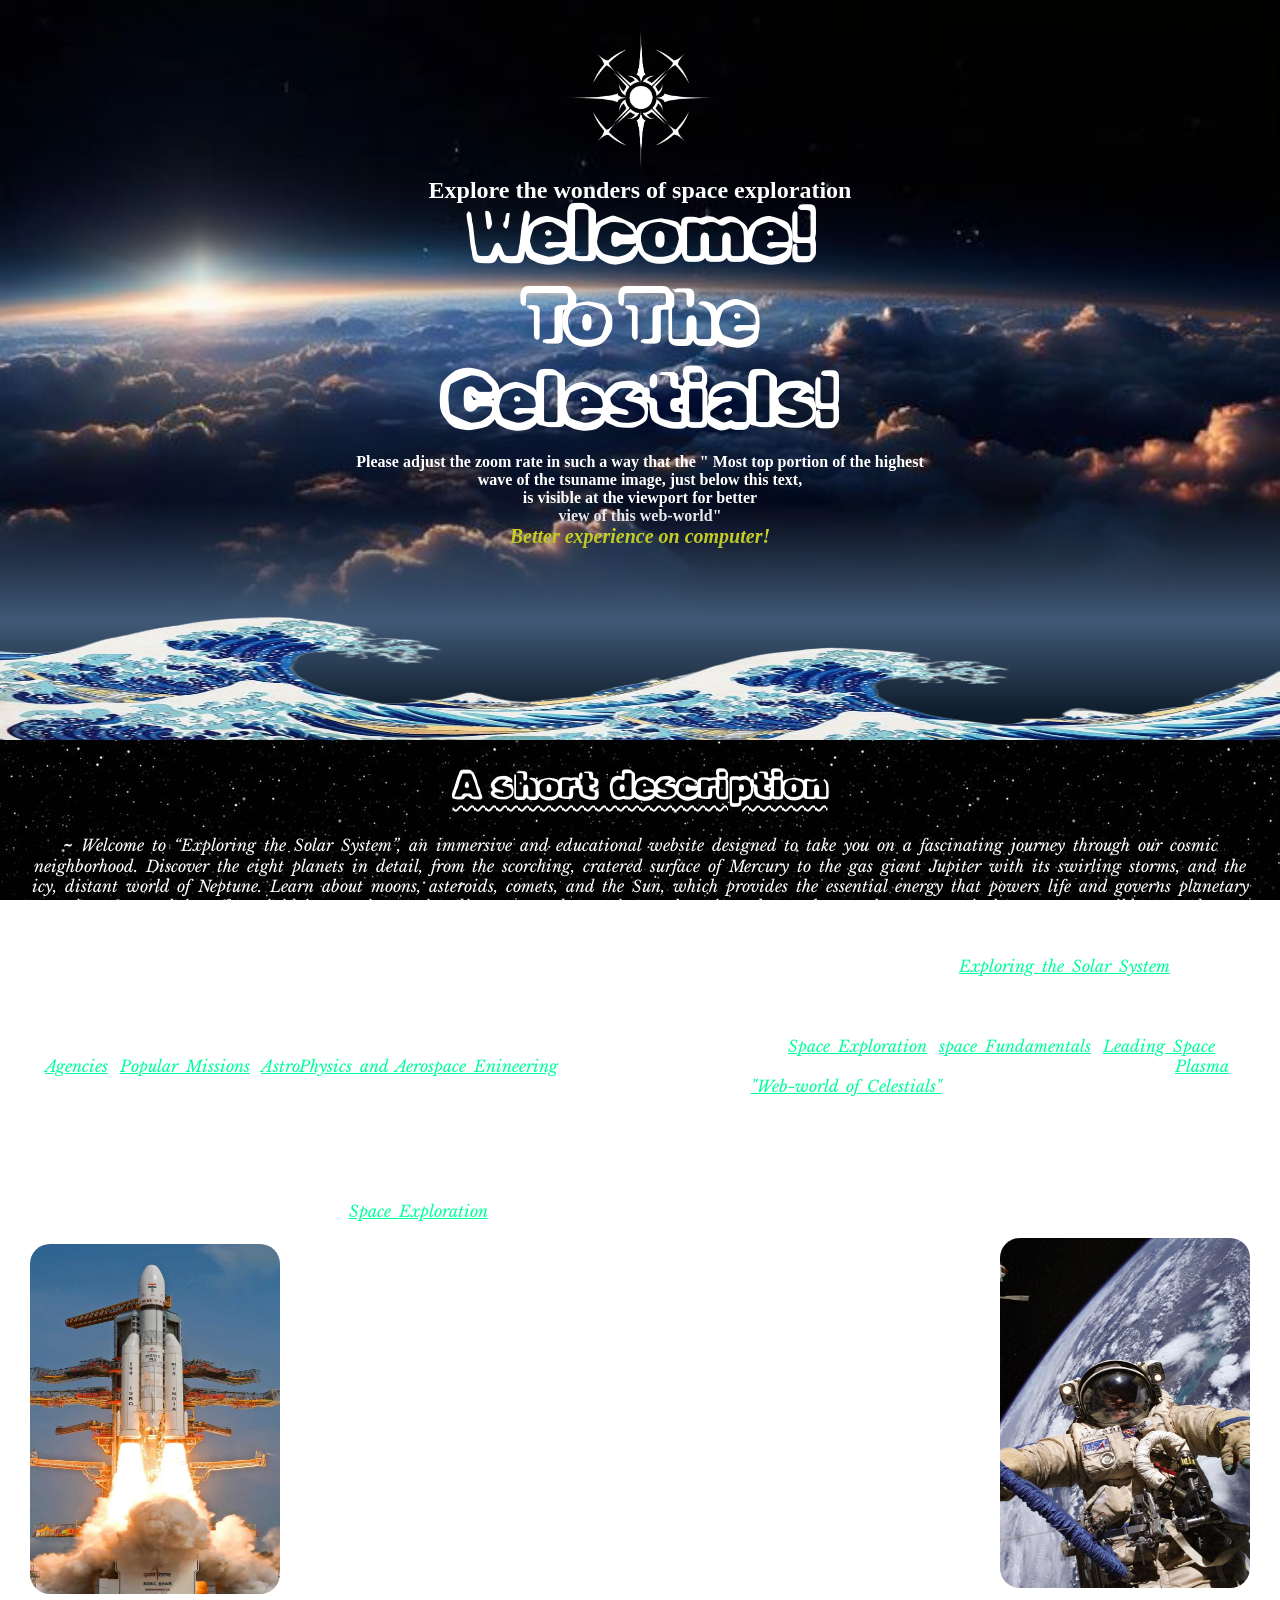
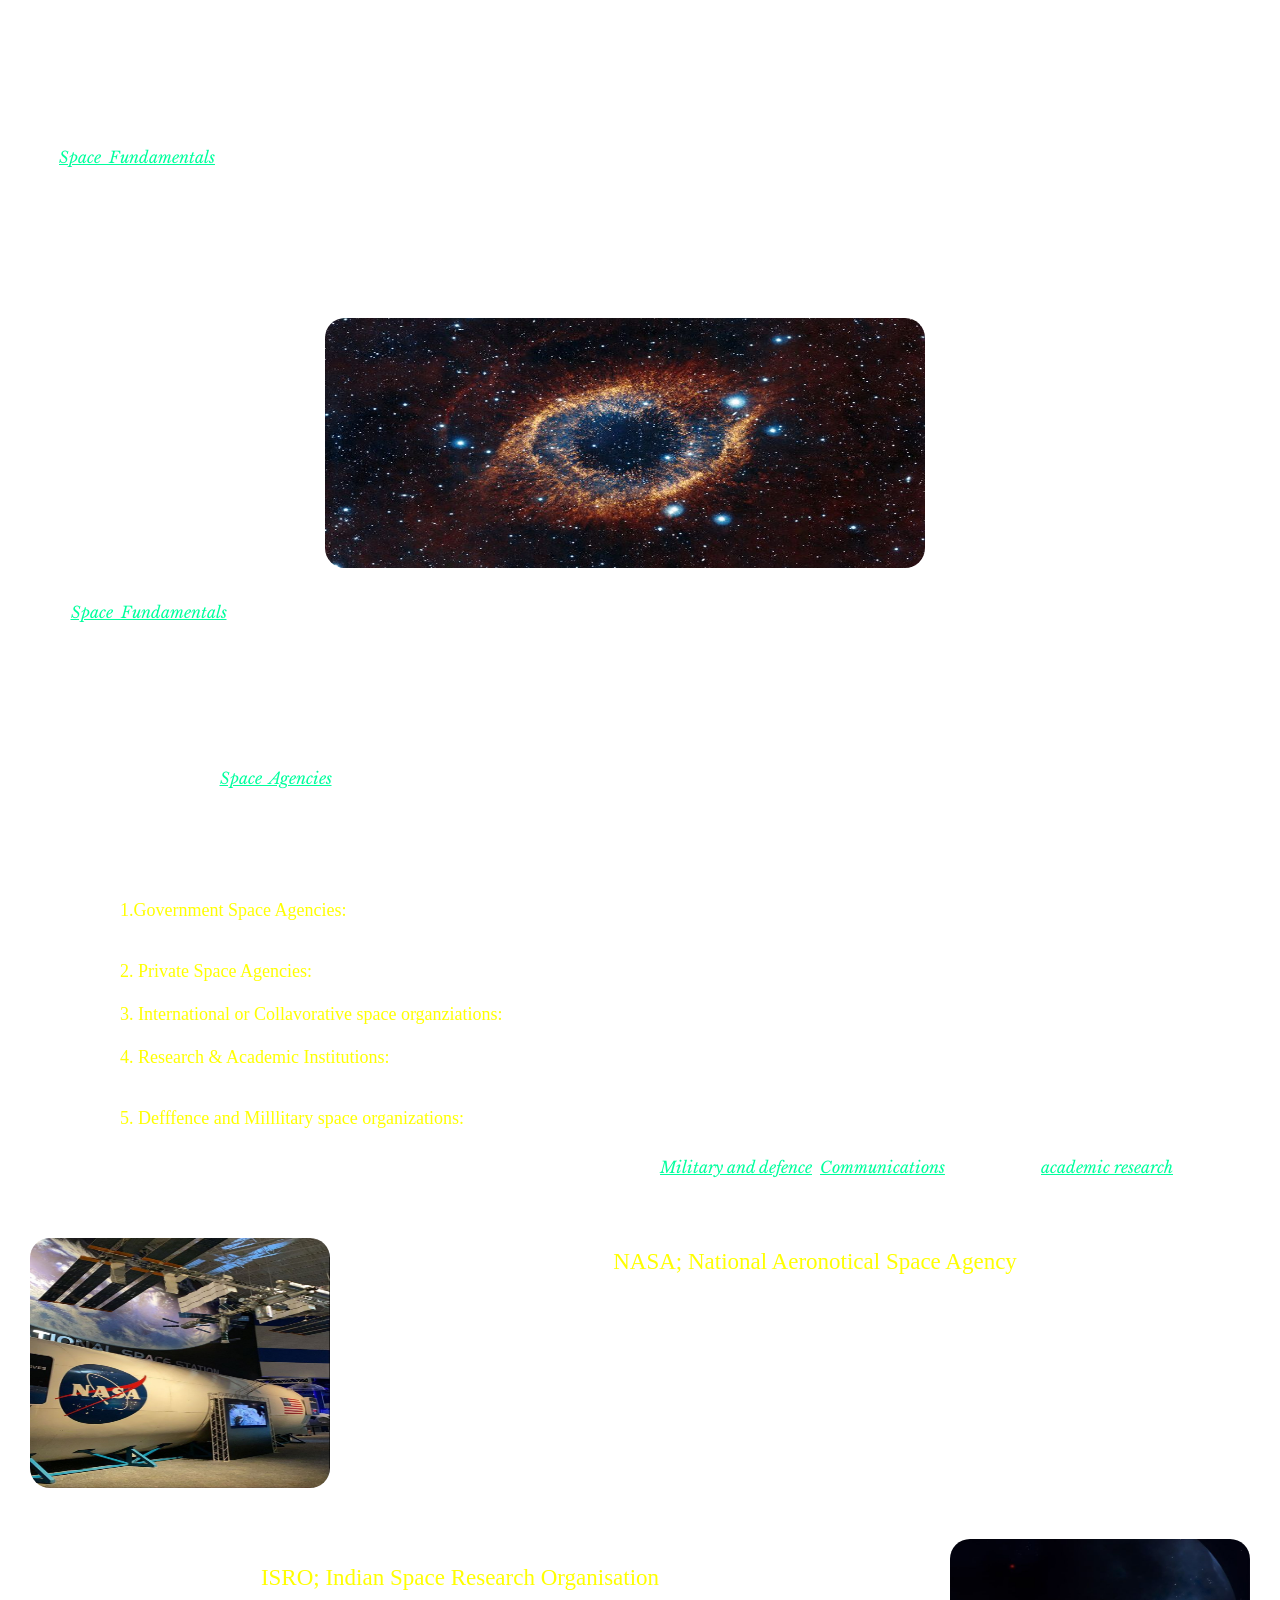
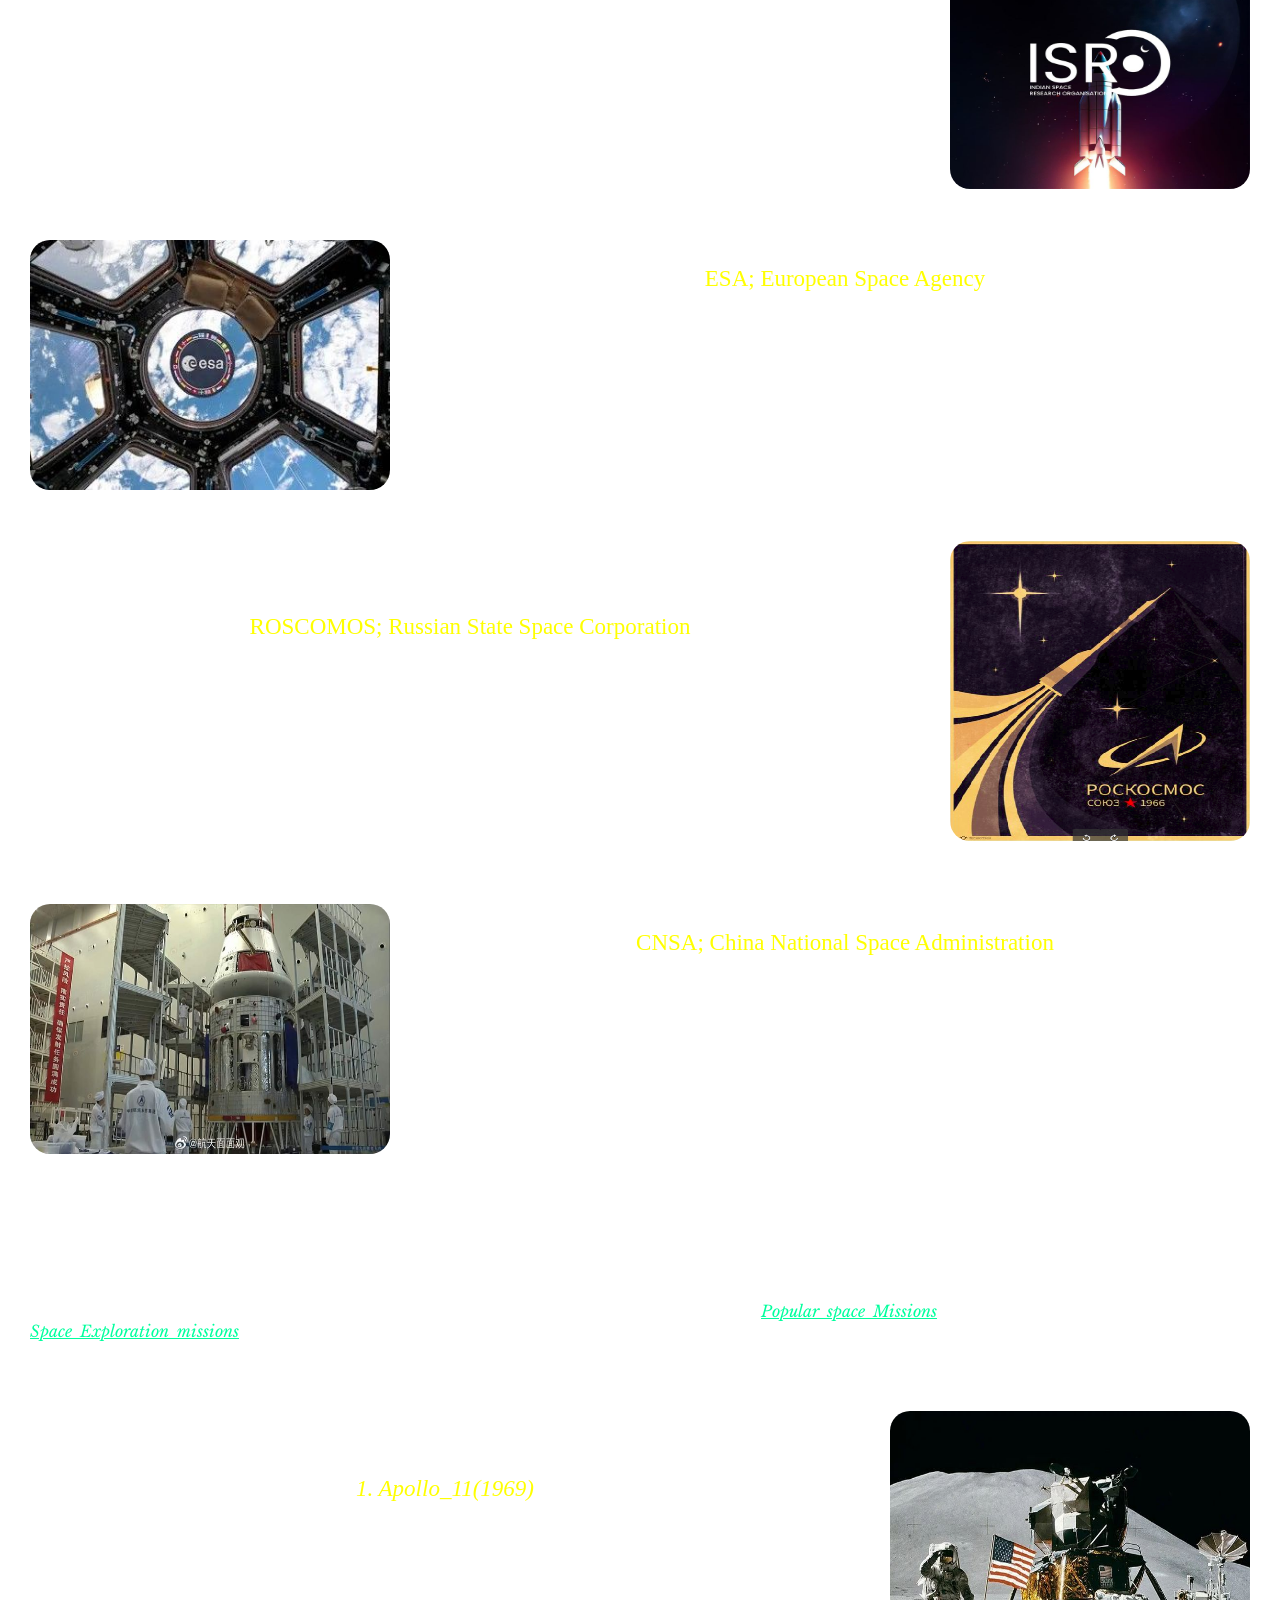
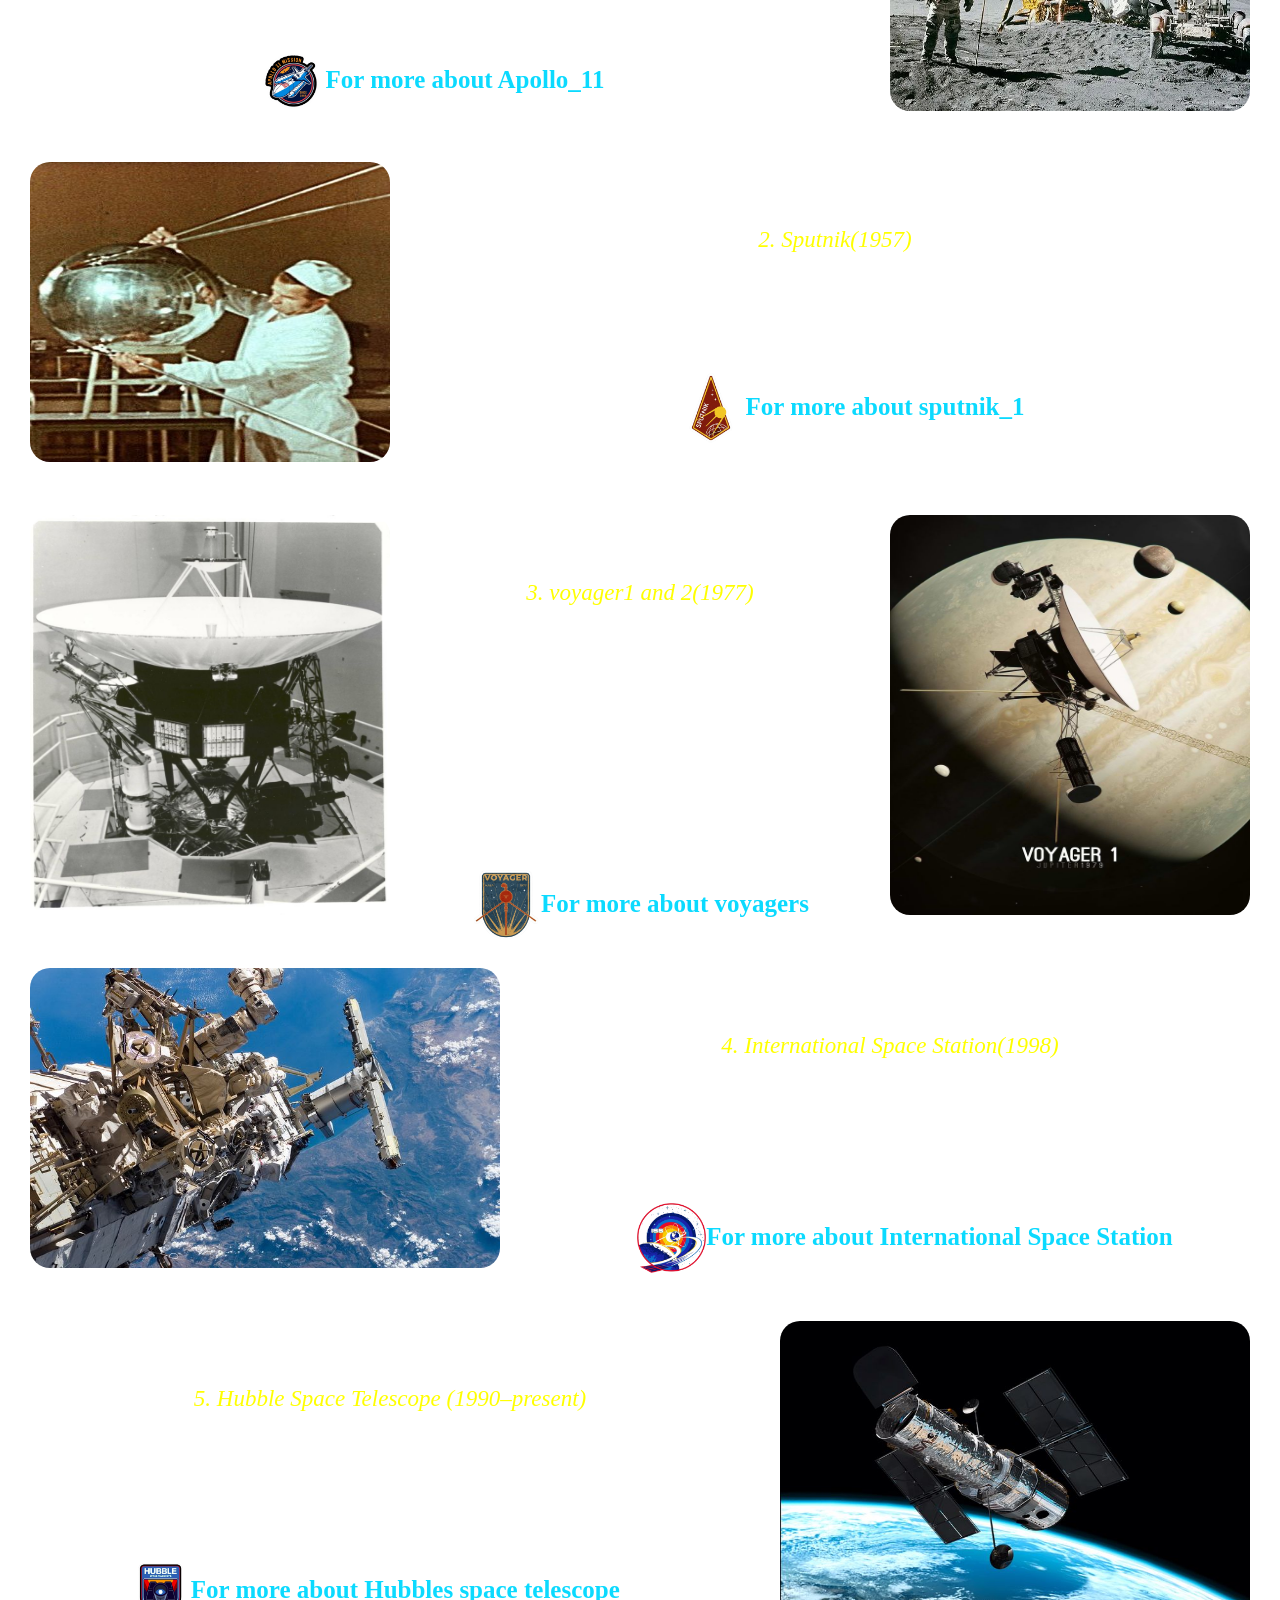
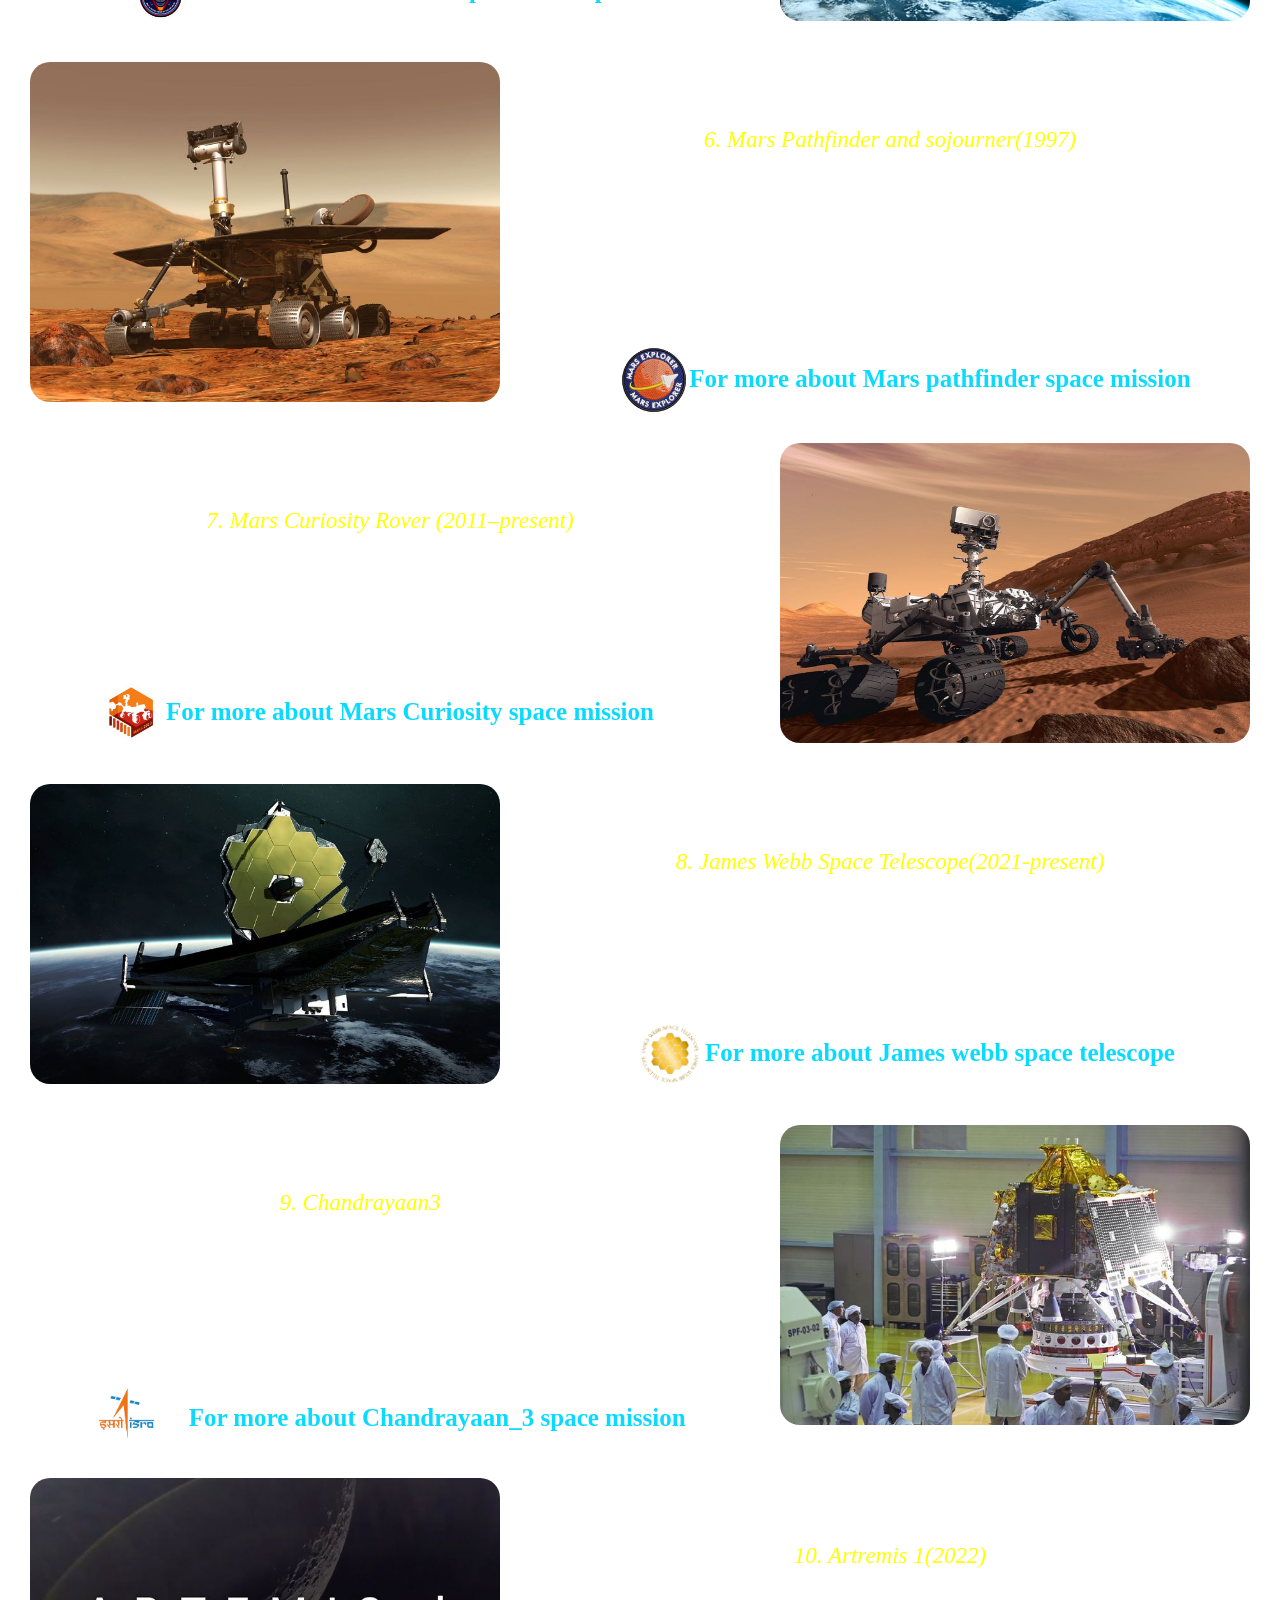
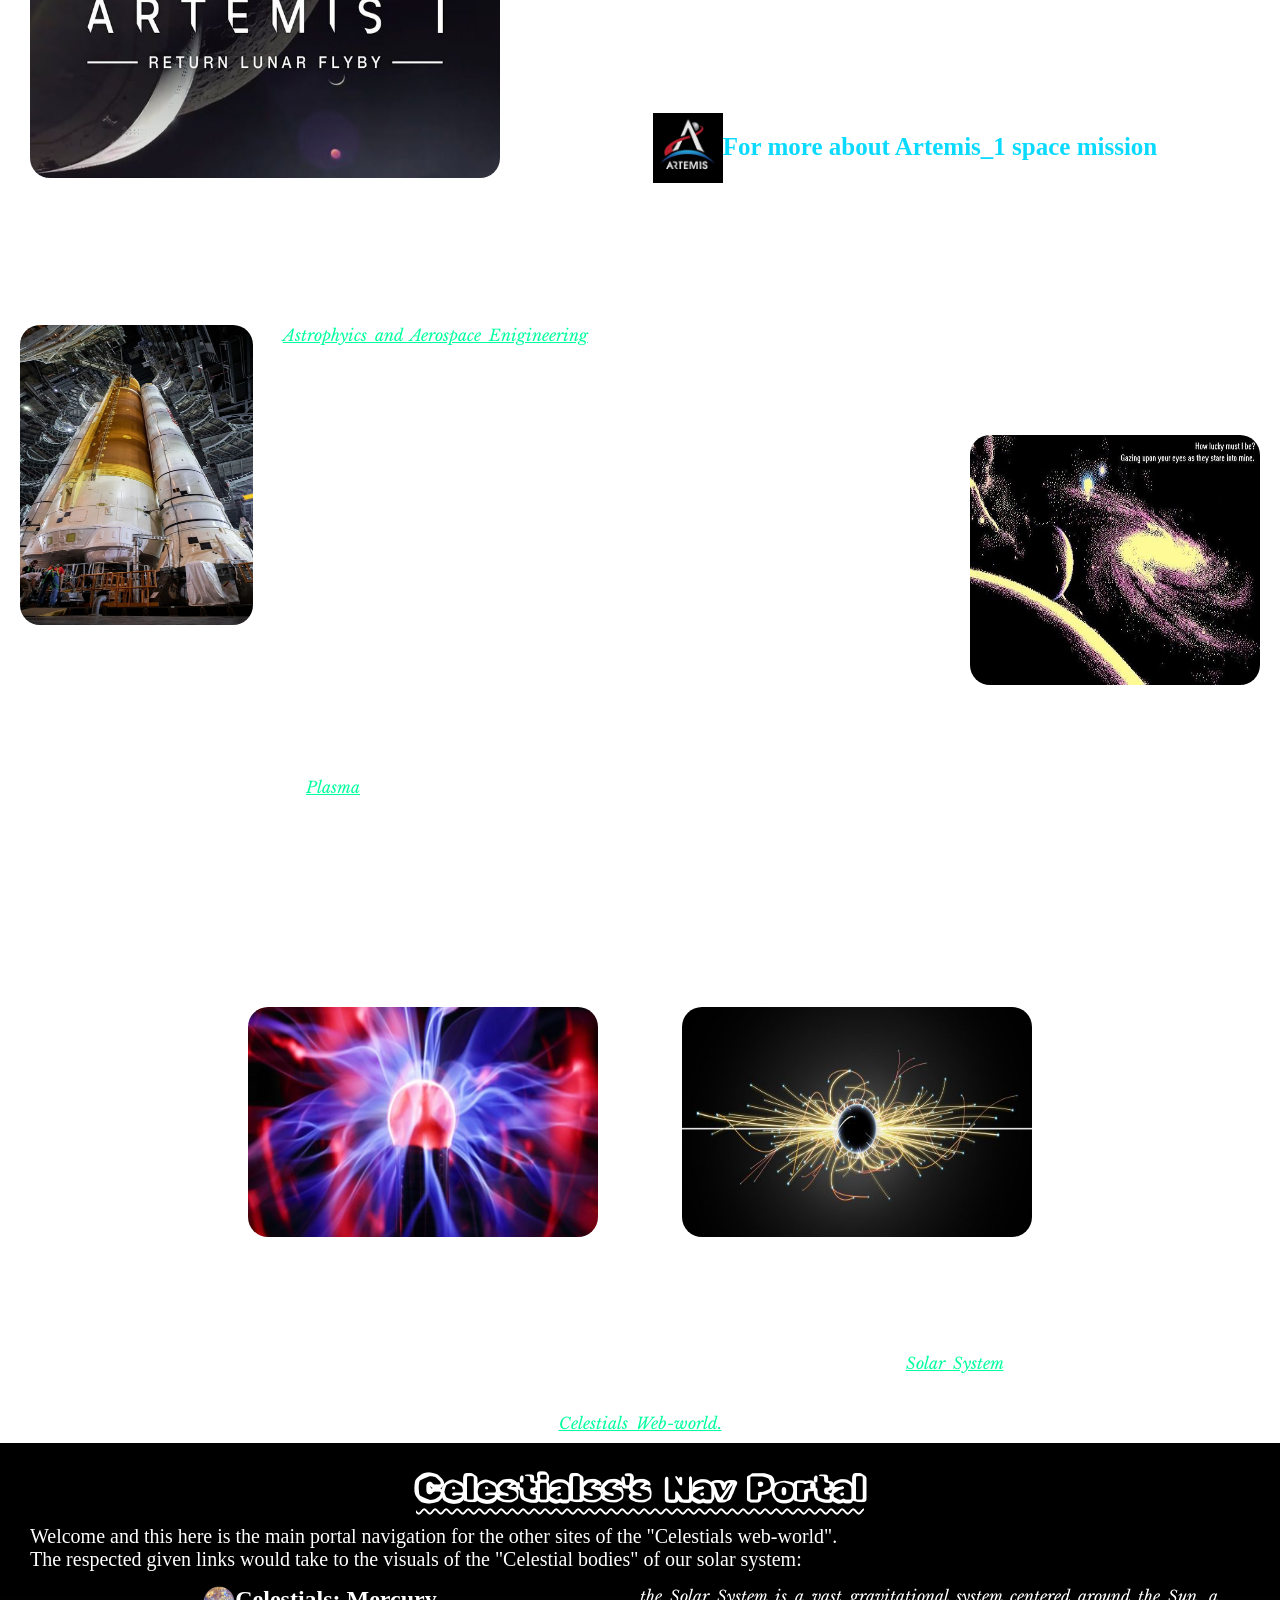
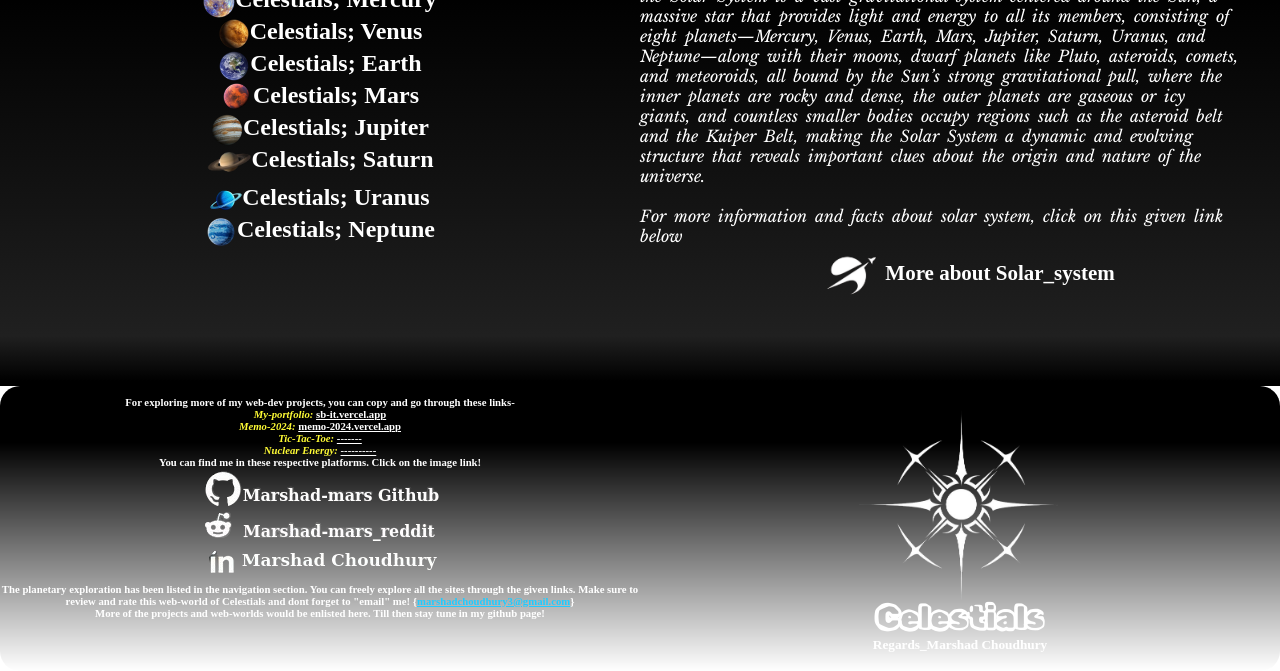
<file: index.html>
<!DOCTYPE html>
<html lang="en">
<head>
    <meta charset="UTF-8">
    <meta name="viewport" content="width=device-width, initial-scale=1.0">
    <link rel="stylesheet" href="for_index.css">
    <title>Celestials</title>
    <link rel="icon" href="/images/symbol.png" type="image/x-icon" sizes="32*32">
</head>
<body>
    <header>
        <!-- The home page banner; z-index: 1 -->
        <div class="greetings">
            <div class="greetings_content">
                <center><img src="images/symbol.png" alt="symbol" style="height: 150px;"></center>
                <center>
                    <h2 style="color: white; font-family: cursive;">Explore the wonders of space exploration</h2>
                    <p style="color: white; font-size: 70px; font-weight: bold; margin-top: -10px;">Welcome!</p>
                    <p style="color: white; font-size: 70px; font-weight: bold; margin: 0px">To The</p>
                    <p style="color: white; font-size: 70px; font-weight: bold; margin:px">Celestials!</p>
                    <h4 style="color: white; font-family: initial; margin-top: 10px;">Please adjust the zoom rate in such a way that the " Most top portion of the highest <br>wave of the tsuname image, just below this text, <br>is visible at the viewport for better <br>view of this web-world"</h4>
                    <h4 class="advice">Better experience on computer!</h4>
                </center>
            </div>
        </div>
    </header>
    <main>
        <section class="preambel">
            <div class="preambel_upper_part" id="transition_part">
                <img src="images/transition_image_1.png" alt="transition_div_1_image" style="height: 170px; width: 100%; margin-top: 70px; position: absolute;">
            </div>
            <!-- The main description part of the web-site; text-content-->
            <div class="preambel_lower_part" id="main_part">
                <big><center><h1 class="heading">A short description</h1></center></big>
                <div class="preambel_part1" id="short_description">
                    <center>
                        <p id="short_description" style="color: white; padding-left: 30px; padding-right: 30px; font-family: Libre Baskerville, serif; font-style: italic; word-spacing: 4px; padding-bottom: 10px;">
                            <big><b>~</b></big>
                            Welcome to “Exploring the Solar System”, an immersive and educational website designed to take you on a 
                            fascinating journey through our cosmic neighborhood. Discover the eight planets in detail, from the scorching, 
                            cratered surface of Mercury to the gas giant Jupiter with its swirling storms, and the icy, distant world of 
                            Neptune. Learn about moons, asteroids, comets, and the Sun, which provides the essential energy that powers 
                            life and governs planetary motion. Our website offers vivid images, interactive diagrams, and engaging 
                            explanations that make complex astronomical concepts accessible to students, space enthusiasts, and curious 
                            minds of all ages. Explore the unique characteristics of each planet, their orbits, atmospheres, and 
                            geological features. Dive into interactive simulations, orbital models, and quizzes to deepen your 
                            understanding while having fun. Stay updated with the latest space missions, discoveries, and scientific 
                            research that reveal the wonders of our universe. Whether for learning, school projects, or pure curiosity, 
                            “<u style="color: rgb(0, 255, 157)">Exploring the Solar System</u>” provides a captivating, 
                            informative, and interactive experience that inspires awe 
                            and encourages a deeper appreciation for the planets and celestial 
                            phenomena that surround us.
                            <br><br>
                            The Celestials web-world includes a lot of other aspects. The home-page includes topics like
                            “<u style="color: rgb(0, 255, 157)">Space Exploration</u>, <u style="color: rgb(0, 255, 157)">space Fundamentals</u>, 
                            <u style="color: rgb(0, 255, 157)">Leading Space Agencies</u>, <u style="color: rgb(0, 255, 157)">Popular Missions</u>,
                            <u style="color: rgb(0, 255, 157)">AstroPhysics and Aerospace Enineering</u> and one of the most important and fundamentals
                            of our existence of universe, <u style="color: rgb(0, 255, 157)">Plasma</u>" and etc-etc... I have tried to include the major amount of 
                            scientific concepts in this <u style="color: rgb(0, 255, 157)">"Web-world of Celestials"</u>! Hope my viewer is delighted!
                        </p>
                    </center>
                </div>
                <big><center><h1 class="heading">Space Exploration</h1></center></big>
                <div class="preambel_part2" id="space_exploration">
                    <div class="images_div1">
                        <img src="images/space_exp1.jpeg" alt="space exploration image" class="part2_image1">
                        <center><h6 style="color: white; margin-left: 30px;">ISRO space shuttle for chandryan3 mission</h6></center>
                    </div>
                    <div class="content2">
                        <center>
                            <p id="space_exploration_para" style="color: white; padding-left: 30px; padding-right: 30px; font-family: Libre Baskerville, serif; font-style: italic; word-spacing: 4px; padding-bottom: 10px; width: auto;">
                                <big><b>~</b></big>
                                <u style="color: rgb(0, 255, 157)">Space Exploration</u>has been one of the fundamentals of human curiosity. Space exploration has been one of the 
                                scientific innovations of human history. After thousands of years of evolovation, humans has achevied the guts 
                                entering the space, outside of the atmosphere of our home planet. Space Exploration is the scientific and 
                                technological effort to explore outer space beyond Earth’s atmosphere in order to understand the universe 
                                and humanity’s place within it, and it represents one of the greatest achievements of human curiosity and 
                                intelligence; beginning with early telescopic observations and advancing to satellites, space probes, space 
                                stations, and crewed missions, space exploration has enabled humans to study distant planets, stars, 
                                galaxies, and cosmic phenomena that cannot be examined from Earth alone, leading to groundbreaking 
                                discoveries such as the structure of the solar system, the behavior of black holes, and the possibility of 
                                habitable environments beyond our planet; it has also driven immense technological progress, producing 
                                innovations in communication, navigation, materials science, medicine, and computing that directly benefit 
                                everyday life on Earth; beyond science and technology, space exploration carries philosophical and 
                                inspirational value, encouraging international Corporation, long-term thinking, and a deeper appreciation of 
                                Earth as a fragile, shared home; as modern missions focus on Mars exploration, space telescopes, asteroid 
                                studies, and the search for extraterrestrial life, space exploration continues to push the limits of human 
                                capability, transforming imagination into reality and shaping the future of civilization through knowledge, 
                                innovation, and the relentless pursuit of the unknown.
                            </p>
                        </center>
                    </div>
                    <div class="images_div1">
                        <img src="images/Spacewalk.jpeg" alt="space walker image" class="part2_image2">
                        <center><h6 style="color: white; margin-right: 30px;">ORLEN spacesuit. A Russian EVA suit, used for spacewalk</h6></center>
                    </div>
                </div>
                <big><center><h1 class="heading">Space Fundamentals</h1></center></big>
                <div class="preambel_part3" id="space_fundamentals">
                    <div class="content3">
                        <center>
                            <p id="space_fundamentals_para1" style="color: white; padding-left: 30px; padding-right: 30px; font-family: Libre Baskerville, serif; font-style: italic; word-spacing: 4px; padding-bottom: 10px;">  
                                <big><b>~</b></big>
                                <u style="color: rgb(0, 255, 157)">Space Fundamentals</u>refer to the basic concepts that help us understand the universe beyond Earth, 
                                including the nature of space, matter, energy, and the laws that govern celestial motion; outer space is a 
                                near-vacuum where gravity dominates large-scale interactions, shaping the formation of stars, planets, 
                                galaxies, and entire cosmic structures; fundamental forces such as gravity, electromagnetism, and nuclear 
                                interactions control how celestial bodies are born, evolve, and interact over time; space also follows 
                                predictable physical laws, including orbital mechanics, which explain why planets revolve around stars and 
                                satellites remain in stable paths; light and other electromagnetic radiation serve as primary sources of 
                                information about distant objects, allowing scientists to study temperature, composition, and movement 
                                across vast distances; time, space, and gravity are deeply interconnected, as described by modern physics, 
                                influencing how objects behave under extreme conditions; understanding these fundamentals forms the 
                                foundation of astronomy, astrophysics, and space exploration, enabling humanity to decode the universe 
                                systematically and scientifically.
                            </p>
                        </center>
                    </div>
                    <center>
                        <div class="part3_image1">
                            <img src="images/nebula.jpeg" alt="nebula image" class="nebula_image">
                            <h6 style="color: white; margin-bottom: 15px;">NEBULA: A vast gas cloud, from supernova explosion</h6>
                        </div>
                    </center>
                    <center>
                        <p id="space_fundamentals_para2" style="color: white; padding-left: 30px; padding-right: 30px; font-family: Libre Baskerville, serif; font-style: italic; word-spacing: 4px; padding-bottom: 10px;">  
                            <big><b>~</b></big>
                            <u style="color: rgb(0, 255, 157)">Space Fundamentals</u>involve the basic principles governing the universe, including gravity, motion, energy, 
                            and matter; space is a near-vacuum where gravity shapes stars, planets, and galaxies, distances are 
                            measured in light-years, and information is carried by electromagnetic radiation, allowing scientists to 
                            study cosmic structures and their evolution scientifically.
                        </p>
                    </center>
                </div>
                <big><center><h1 class="heading">Space Agencies</center></big>
                <div class="preambel_part4" id="space_agencies">
                    <div class="content4">
                        <center>
                            <p id="space_agencies_para1" style="color: white; padding-left: 30px; padding-right: 30px; font-family: Libre Baskerville, serif; font-style: italic; word-spacing: 4px; padding-bottom: 10px;">  
                                <big><b>~</b></big>
                                The world's leading <u style="color: rgb(0, 255, 157)">Space Agencies</u> are becoming the backbone 
                                international space missions and space exploration. They are currently leading the major scientific 
                                exploration. Space organization are the bodies that are performing the works, that were once considered
                                impossible for human acheivements. Space organization are not just buildings with hi-fy structural units
                                but when the brilliant minds joins together in a building, makes a space organization on its own.
                            </p>
                        </center>
                        <p id="space_agencies_para2">
                            <p style="color: white; margin-top: 1px; margin-left: 70px;">
                                There have been at least 6 major planned missions from just NASA, ESA and ISRO and other private private 
                                partners like "spaceX".<br> Space Agencies could be of 5 types. These are: 
                            </p>
                            <dl id="point1" style="color: white; margin-top: 4px;">
                                <dt class="def_list_name">1.Government Space Agencies:</dt>
                                <dd class="def_list_content">
                                    National organizations funded by governments that handle major space missions, 
                                    research, and policy, such as NASA, ISRO, ESA, Roscosmos, CNSA, and JAXA.
                                    Examples: NASA(American space agency) and ISRO(Indian space agency).
                                </dd>
                            </dl>
                            <dl id="point2" style="color: white; margin-top: 4px;">
                                <dt class="def_list_name">2. Private Space Agencies:</dt>
                                <dd class="def_list_content">
                                    Profit-driven organizations focused on launches, satellites, tourism, and innovation, like 
                                    SpaceX, Blue Origin, and Rocket Lab.
                                    Examples: SpaceX and Blue Origin.
                                </dd>
                            </dl>
                            <dl id="point3" style="color: white; margin-top: 4px;">
                                <dt class="def_list_name">3. International or Collavorative space organziations:</dt>
                                <dd class="def_list_content">
                                    Multinational bodies formed by multiple countries to work together, such as ESA or the 
                                    International Space Station partnership.
                                    Examples: ESA(European Space Agency).
                                </dd>
                            </dl>
                            <dl id="point4" style="color: white; margin-top: 4px;">
                                <dt class="def_list_name">4. Research & Academic Institutions:</dt>
                                <dd class="def_list_content">
                                    Universities and research centers conducting space science, astrophysics, and technology development.
                                    Examples: "Jet propulsion Laboratory" and "Indian Institute of Aestrophysics" 
                                </dd>
                            </dl>
                            <dl id="point5" style="color: white; margin-top: 4px;">
                                <dt class="def_list_name">5. Defffence and Milllitary space organizations:</dt>
                                <dd class="def_list_content">
                                    Agencies managing satellites for navigation, surveillance, and national security.
                                    Examples: "United states space force"(American) and "Deffence Space Agency"(Indian).
                                </dd>
                            </dl>
                        </p>
                        <center>
                            <p id="space_agencies_para3" style="color: white; font-family: Libre Baskerville, serif; font-style: italic; margin-top: 7px; padding-left: 30px; padding-right: 30px;">
                                <big><b>~</b></big>
                                So space agencies or say organizations are not onyl for space exploration but also for
                                <u style="color: rgb(0, 255, 157)">Military and defence</u>, <u style="color: rgb(0, 255, 157)">Communications</u>, 
                                and also for <u style="color: rgb(0, 255, 157)">academic research</u> purposes. Thus showcasing the importance of such
                                bodies and agencies. <br>
                                <b>Below these are 5 of the most popular space agencies(Governmental):</b>
                            </p>
                        </center>
                        <div class="about_leading_space_agencies" id="about_NASA">
                            <div id="part4_image1" class="part4_images">
                                <img src="images/NASA_log0.jpeg" alt="NASA_organization logo" class="nasa_org_logo">
                                <center><h6 style="color: white; margin-bottom: 15px;">NASA: ISS and space engine showcase model</h6></center>
                            </div>
                            <div class="part4_contents" id="about_NASA">
                                <p id="about_NASA_content" style="color: white; font-family: Libre Baskerville, serif; font-style: italic; text-align: center; font-size: 25px; font-weight: 10; margin-right: 10px;">
                                    <u class="agency_name">NASA; National Aeronotical Space Agency</u><br>
                                    NASA is the United States’ civil space agency, responsible for space exploration, aeronautics 
                                    research, and space science. It designs spacecraft, launches satellites, studies Earth and 
                                    distant planets, and conducts human spaceflight missions like Apollo, Space Shuttle, and 
                                    Artemis, advancing technology, scientific knowledge, and humanity’s understanding of the 
                                    universe through innovation, international collaboration, education, inspiration, discovery, 
                                    leadership, and future exploration efforts.
                                </p>
                            </div>
                        </div>
                        <div class="about_leading_space_agencies" id="about_ISRO">
                            <div class="part4_contents" id="about_ISRO">
                                <p id="about_ISRO_content" style="color: white; font-family: Libre Baskerville, serif; font-style: italic; text-align: center; font-size: 25px; font-weight: 10px;">
                                    <u class="agency_name">ISRO; Indian Space Research Organisation</u><br>
                                    ISRO (Indian Space Research Organisation) is India’s national space agency, responsible for 
                                    space exploration, satellite development, and launch services. It designs launch vehicles like 
                                    PSLV and Gaganyaan, conducts planetary missions such as Chandrayaan and Mangalyaan, and 
                                    applies space technology for communication, navigation, weather forecasting, disaster 
                                    management, and national development.
                                </p>
                            </div>
                            <div id="part4_image2" class="part4_images">
                                <img src="images/ISRO.jpeg" alt="ISRO_organization logo" class="isro_org_logo">
                                <center><h6 style="color: white; margin-bottom: 15px;">ISRO,"Think India"</h6></center>
                            </div>
                        </div>
                        <div class="about_leading_space_agencies" id="about_ESA">
                            <div id="part4_image3" class="part4_images">
                                <img src="images/ESA_logo.jpeg" alt="ESA_organization logo" class="esa_org_logo">
                                <center><h6 style="color: white; margin-bottom: 15px;">Inside ISS; main window sheald of ISS</h6></center>
                            </div>
                            <div class="part4_contents" id="about_ESA">
                                <p id="about_ESA_content" style="color: white; font-family: Libre Baskerville, serif; font-style: italic; text-align: center; font-size: 25px; font-weight: 10; margin-right: 10px;">
                                    <u class="agency_name">ESA; European Space Agency</u><br>
                                    ESA (European Space Agency) is an intergovernmental organization uniting multiple European 
                                    nations to explore space collaboratively. It develops satellites, launch systems, and 
                                    scientific missions, contributes to the International Space Station, studies Earth and deep 
                                    space, and advances astronomy, planetary science, navigation, climate monitoring, and 
                                    technological innovation for peaceful purposes.
                                </p>
                            </div>
                        </div>
                        <div class="about_leading_space_agencies" id="about_ROSCOSMOS">
                            <div class="part4_contents" id="about_ROSCOSMOS">
                                <p id="about_ROSCOSMOS_content" style="color: white; font-family: Libre Baskerville, serif; font-style: italic; text-align: center; font-size: 25px; font-weight: 10px; margin-left: 20px;">
                                    <u class="agency_name">ROSCOMOS; Russian State Space Corporation</u><br>
                                    Roscosmos is Russia’s national space corporation, responsible for spaceflight, satellite 
                                    systems, and space science. It inherits the legacy of the Soviet space program, operating 
                                    launch vehicles and spacecraft like Soyuz, supporting the International Space Station, 
                                    conducting planetary research, and maintaining navigation, communication, and Earth-observation 
                                    satellites.
                                </p>
                            </div>
                            <div id="part4_image4" class="part4_images">
                                <img src="images/roscosmos_logo.png" alt="ROSCOSMOS_organization logo" class="roscosmos_org_logo">
                                <center><h6 style="color: white; margin-bottom: 15px; margin-right: 5px;">ROSCOSMOS; In russian it stands for "State corporation <br> for space activities" and in english, its- "Russian state space corporation"</h6></center>
                            </div>
                        </div>
                        <div class="about_leading_space_agencies" id="about_CNSA">
                            <div id="part4_image5" class="part4_images">
                                <img src="images/CNSA_logo.jpeg" alt="CNSA_organization logo" class="cnsa_org_logo">
                                <center><h6 style="color: white; margin-bottom: 15px;">Shenzhou program; component- Reentry capsule; built-date- around 2022 to 2024</h6></center>
                            </div>
                            <div class="part4_contents" id="about_CNSA">
                                <p id="about_CNSA_content" style="color: white; font-family: Libre Baskerville, serif; font-style: italic; text-align: center; font-size: 25px; font-weight: 10; margin-right: 10px;">
                                    <u class="agency_name">CNSA; China National Space Administration</u><br>
                                    CNSA stands for China National Space Administration, and it is China’s civil space authority 
                                    responsible for national space policy, planning, and international cooperation. CNSA oversees 
                                    robotic and human space exploration, lunar and Mars missions, satellite programs, and launch 
                                    activities, advancing scientific research, technological capability, and long-term space 
                                    development goals.
                                </p>
                            </div>
                        </div>
                    </div>
                </div>
                <big><center><h1 class="heading">Popular Missions</center></big>
                <div class="preambel_part5" id="popular_missions">
                    <div class="content5">
                        <center>
                            <p id="space_agencies_para1" style="color: white; padding-left: 30px; padding-right: 30px; font-family: Libre Baskerville, serif; font-style: italic; word-spacing: 4px; padding-bottom: 10px;">  
                                <big><b>~</b></big>
                                We have doen a lot of space missions throughout the human exploration of space and undrstanding of the space.
                                successful space missions are the main aspect of acheiving and understanding this vast universe.
                                And among all of these, the listed <u style="color: rgb(0, 255, 157)">Popular space Missions</u> have acheived
                                the most in this world. <u style="color: rgb(0, 255, 157)">Space Exploration missions</u> symbolize humanity’s curiosity and resilience, 
                                representing the desire to understand our origins, test our limits, unite science with courage, 
                                and expand life’s possibilities beyond Earth. <br>
                                These are the 10 of the most popular space missions of the past, recent and as well as the current time:
                            </p>
                        </center>
                        <div class="about_popular_missions" style="margin-top: 0px;">
                            <div class="missions_content" id="apollo11">
                                <p id="about_Apollo11_content" style="color: white; font-family: Libre Baskerville, serif; font-style: italic; text-align: center; font-size: 20px; font-weight: 10; margin-left: 30px; margin-top: 85px;">
                                    <u class="missions_name">1. Apollo_11(1969)</u><br>
                                    Apollo 11 was NASA’s historic 1969 mission that first landed humans on the Moon. Astronauts 
                                    Neil Armstrong and Buzz Aldrin walked on the lunar surface, while Michael Collins orbited 
                                    above. The mission proved human deep-space travel possible and symbolized a major triumph of 
                                    science, engineering, and human determination. It inspired generations and reshaped global 
                                    ambition toward space exploration worldwide forever. <br>For more information about Apollo_11, click on the below given link~
                                    <div id="for_more_apollo_11" style="display: flex; justify-content: center; color: white">
                                        <img src="images/apollo_11_logo.png" alt="apollo_1 logo" style="height: 70px;">
                                        <a href="https://www.nasa.gov/mission/apollo-11/" target="_blank" class="for_more_missions"><b>For more about Apollo_11</b></a>
                                    </div>
                                </p>
                            </div>
                            <div id="part5_image1">
                                <img src="images/apollo11_space_mission.jpeg" alt="Apollo11 space mission logo" class="part5_images">
                                <center><h6 style="color: white; margin-bottom: 15px;">Apollo_11: The first human successful moon landing into another celestial habitat</h6></center>
                            </div>
                        </div>
                        <div class="about_popular_missions" style="margin-top: 0px;">
                            <div id="part5_image2">
                                <img src="images/sputnik1_image.jpeg" alt="Sputnik1 space mission logo" class="part5_images">
                                <center><h6 style="color: white; margin-bottom: 15px;">Sputnik1: First artificial satellite, devoloped in Soviet Union, marking the first landmark of the human space exploration</h6></center>
                            </div>
                            <div class="missions_content" id="sputnik1">
                                <p id="about_sputnik1_content" style="color: white; font-family: Libre Baskerville, serif; font-style: italic; text-align: center; font-size: 20px; font-weight: 10; margin-right: 30px; margin-top: 85px;">
                                    <u class="missions_name">2. Sputnik(1957)</u><br>
                                    Sputnik 1 was the world’s first artificial satellite, launched by the Soviet Union in 1957. It 
                                    orbited Earth and transmitted simple radio signals, marking the beginning of the Space Age. 
                                    The mission demonstrated orbital technology, triggered the space race, and transformed 
                                    science, communication, and global geopolitics permanently. <br>For more information about the sputnik_1 space mission, click on the below given link~
                                    <div id="for_more_sputnik1" style="display: flex; justify-content: center; color: white">
                                        <img src="images/sputnik_logo.png" alt="sputnik-1 logo" style="height: 70px;">
                                        <a href="https://www.gktoday.in/sputnik-1/" target="_blank" class="for_more_missions"><b>For more about sputnik_1</b></a>
                                    </div>
                                </p>
                            </div>
                        </div>
                        <div class="about_popular_missions" style="margin-top: -10px;">
                            <div id="part5_image3">
                                <img src="images/voyager2_image.jpeg" alt="voyager2 space mission logo" class="part5_images" style="height: 400px;">
                                <center><h6 style="color: white; margin-bottom: 15px;">Second voyager for the findings of curiosity in the <br>deep-vast universe and galexies</h6></center>
                            </div>
                            <div class="missions_content" id="voyager1 and 2">
                                <p id="about_voyager1 and 2_content" style="color: white; font-family: Libre Baskerville, serif; font-style: italic; text-align: center; font-size: 20px; font-weight: 10; margin-left: 0px; margin-top: 85px;">
                                    <u class="missions_name">3. voyager1 and 2(1977)</u><br>
                                    Voyager 1 and Voyager 2 are twin NASA probes launched in 1977 to explore the outer planets of 
                                    our solar system. They provided groundbreaking data on Jupiter, Saturn, Uranus, and Neptune, 
                                    revealing detailed images, rings, moons, and magnetic fields. Voyager 1 later entered 
                                    interstellar space, becoming the farthest human-made object. Both spacecraft carry the Golden 
                                    Record, a message representing humanity to any potential extraterrestrial civilizations.
                                    <div id="for_more_voyager" style="display: flex; justify-content: center; color: white">
                                        <img src="images/voyagers_logo.png" alt="voyagers logo" style="height: 70px;">
                                        <a href="https://science.nasa.gov/mission/voyager/" target="_blank" class="for_more_missions"><b>For more about voyagers</b></a>
                                    </div>
                                </p>
                            </div>
                            <div id="part5_image4">
                                <img src="images/voyager1_image.jpeg" alt="voyager1 space mission logo" class="part5_images" style="height: 400px;">
                                <center><h6 style="color: white; margin-bottom: 15px;">The voyager for the findings of curiosity in the deep-vast <br>universe and galexies</h6></center>
                            </div>
                        </div>
                        <div class="about_popular_missions" style="margin-top: -10px;">
                            <div id="part5_image5">
                                <img src="images/ISS_image.jpeg" alt="ISS space mission logo" class="part5_images" style="width: 470px;">
                                <center><h6 style="color: white; margin-bottom: 15px;">A continuously inhabited orbital laboratory enabling long-term human <br>spaceflight research and international cooperation</h6></center>
                            </div>
                            <div class="missions_content" id="ISS">
                                <p id="about_ISS_content" style="color: white; font-family: Libre Baskerville, serif; font-style: italic; text-align: center; font-size: 20px; font-weight: 10; margin-right: 30px; margin-top: 85px;">
                                    <u class="missions_name">4. International Space Station(1998)</u><br>
                                    The International Space Station (ISS) is a permanently inhabited space laboratory orbiting 
                                    Earth since 1998. It is a joint project of NASA, Roscosmos, ESA, JAXA, and CSA, symbolizing 
                                    global cooperation in space. Astronauts conduct experiments in microgravity related to 
                                    biology, physics, medicine, and technology. The ISS has greatly advanced understanding of 
                                    long-duration human spaceflight and supports future missions to the Moon and Mars.
                                    <div id="for_more_ISS" style="display: flex; justify-content: center; color: white">
                                        <img src="images/ISS_logo.png" alt="ISS logo" style="height: 70px;">
                                        <a href="https://www.nasa.gov/international-space-station/" target="_blank" class="for_more_missions"><b>For more about International Space Station</b></a>
                                    </div>
                                </p>
                            </div>
                        </div>
                        <div class="about_popular_missions" style="margin-top: -10px;">
                            <div class="missions_content" id="james_web">
                                <p id="about_Hubbles-web_content" style="color: white; font-family: Libre Baskerville, serif; font-style: italic; text-align: center; font-size: 20px; font-weight: 10; margin-left: 30px; margin-top: 85px;">
                                    <u class="missions_name">5. Hubble Space Telescope (1990–present)</u><br>
                                    The Hubble Space Telescope, launched in 1990, is a space-based observatory that transformed 
                                    modern astronomy by capturing extremely clear images beyond Earth’s atmosphere. It has helped 
                                    determine the age of the universe, discover distant galaxies, study black holes, and observe 
                                    stellar birth and death. Hubble’s long service life and precise instruments have made it one 
                                    of the most scientifically productive space missions in history.
                                    <div id="for_more_hubble" style="display: flex; justify-content: center; color: white">
                                        <img src="images/Hubbles_telescope_logo.png" alt="Hubbles space telescope logo" style="height: 70px;">
                                        <a href="https://science.nasa.gov/mission/hubble/overview/about-hubble/" target="_blank" class="for_more_missions"><b>For more about Hubbles space telescope</b></a>
                                    </div>
                                </p>
                            </div>
                            <div id="part5_image6">
                                <img src="images/Hubble_space_telescope.jpeg" alt="Hubbles-web-telescope image" class="part5_images" style="width: 470px;">
                                <center><h6 style="color: white; margin-bottom: 15px;">A constantly wandering telescope throughout the vast space. A telescope that captures various images</h6></center>
                            </div>
                        </div>
                        <div class="about_popular_missions" style="margin-top: -10px;">
                            <div id="part5_image7">
                                <img src="images/Mars_rover_sojourner.jpeg" alt="Mars pathfinder and sojourner" class="part5_images" style="width: 470px; height: 340px;">
                                <center><h6 style="color: white; margin-bottom: 15px;">Mars rover, named as the "sojourner".</h6></center>
                            </div>
                            <div class="missions_content" id="Mars Pathfinder">
                                <p id="about_Mars pathfunder and sojouner_content" style="color: white; font-family: Libre Baskerville, serif; font-style: italic; text-align: center; font-size: 20px; font-weight: 10; margin-right: 30px; margin-top: 85px;">
                                    <u class="missions_name">6. Mars Pathfinder and sojourner(1997)</u><br>
                                    Mars Pathfinder was a NASA mission launched in 1996 that successfully landed on Mars in 1997, 
                                    demonstrating a low-cost method for planetary landing. It carried Sojourner, the first rover 
                                    to operate on another planet, which analyzed rocks and soil and transmitted images. The 
                                    mission proved rover mobility on Mars and laid the technological foundation for future, more 
                                    advanced Mars exploration missions. <br>
                                    There the name of the mission was kept as the "Mars pathfinder" and the name of the rover was 
                                    kept as the "sojourner"
                                    <div id="for_more_mars-pathfinder" style="display: flex; justify-content: center; color: white">
                                        <img src="images/mars_pathfinder_logo.png" alt="mars pathfinder logo" style="height: 70px;">
                                        <a href="https://science.nasa.gov/mission/mars-pathfinder/" target="_blank" class="for_more_missions"><b>For more about Mars pathfinder space mission</b></a>
                                    </div>
                                </p>
                            </div>
                        </div>
                        <div class="about_popular_missions" style="margin-top: -10px;">
                            <div class="missions_content" id="Mars curiosity rover">
                                <p id="about_Mars curiosity rover_content" style="color: white; font-family: Libre Baskerville, serif; font-style: italic; text-align: center; font-size: 20px; font-weight: 10; margin-left: 30px; margin-top: 85px;">
                                    <u class="missions_name">7. Mars Curiosity Rover (2011–present)</u><br>
                                    The Mars Curiosity rover is a car-sized robotic laboratory launched by NASA in 2011 and 
                                    landed on Mars in 2012 inside Gale Crater. Powered by a nuclear generator, Curiosity studies 
                                    Martian geology, climate, and chemistry to assess whether Mars ever had conditions suitable 
                                    for life. It discovered evidence of ancient water, organic molecules, and a once-habitable 
                                    environment, making it one of the most scientifically significant Mars missions ever.
                                    <div id="for_more_mars-curosity" style="display: flex; justify-content: center; color: white">
                                        <img src="images/mars_curiosity_rover_logo.png" alt="mars-curiosity logo" style="height: 70px;">
                                        <a href="https://science.nasa.gov/mission/msl-curiosity/" target="_blank" class="for_more_missions"><b>For more about Mars Curiosity space mission</b></a>
                                    </div>
                                </p>
                            </div>
                            <div id="part5_image8">
                                <img src="images/mars_curiosity_rover.jpeg" alt="Mars curosity rover" class="part5_images" style="width: 470px; height: 300px;">
                                <center><h6 style="color: white; margin-bottom: 15px;">A nuclear-powered rover that confirmed Mars once had conditions suitable for microbial life.</h6></center>
                            </div>
                        </div>
                        <div class="about_popular_missions" style="margin-top: -10px;">
                            <div id="part5_image9">
                                <img src="images/Jmaes web_image.jpeg" alt="James webb telescope" class="part5_images" style="width: 470px; height: 300px;">
                                <center><h6 style="color: white; margin-bottom: 15px;">The most advanced space telescope ever built, observing the universe’s earliest galaxies and exoplanet atmospheres.</h6></center>
                            </div>
                            <div class="missions_content" id="James Webb Telescope">
                                <p id="about_James Webb telescope_content" style="color: white; font-family: Libre Baskerville, serif; font-style: italic; text-align: center; font-size: 20px; font-weight: 10; margin-right: 30px; margin-top: 85px;">
                                    <u class="missions_name">8. James Webb Space Telescope(2021-present)</u><br>
                                    The James Webb Space Telescope (JWST), launched in 2021, is the most advanced space observatory 
                                    ever built, designed to observe the universe in infrared light. It studies the formation of the 
                                    first galaxies, stars, and planetary systems, and analyzes exoplanet atmospheres for potential 
                                    signs of life. With its large segmented mirror and extreme sensitivity, JWST is transforming our 
                                    understanding of cosmic origins and the evolution of the universe.
                                    <div id="for_more_james-webb" style="display: flex; justify-content: center; color: white">
                                        <img src="images/james-webb_logo.png" alt="james webb telescope logo" style="height: 70px;">
                                        <a href="https://science.nasa.gov/mission/webb/" target="_blank" class="for_more_missions"><b>For more about James webb space telescope</b></a>
                                    </div>
                                </p>
                            </div>
                        </div>
                        <div class="about_popular_missions" style="margin-top: -10px;">
                            <div class="missions_content" id="chandryan3">
                                <p id="about_chandrayan_content" style="color: white; font-family: Libre Baskerville, serif; font-style: italic; text-align: center; font-size: 20px; font-weight: 10; margin-right: 30px; margin-top: 85px;">
                                    <u class="missions_name">9. Chandrayaan3</u><br>
                                    Chandrayaan-3 was India’s 2023 lunar mission designed to demonstrate safe and precise 
                                    soft-landing technology on the Moon. It successfully landed near the lunar south pole,
                                    making India the first nation to achieve this feat. The mission included a lander and 
                                    rover that conducted in-situ experiments on lunar soil, temperature, seismic activity, 
                                    and plasma environment, significantly advancing India’s technological capability and 
                                    scientific understanding of the Moon.
                                    <div id="for_more_chndrayaan" style="display: flex; justify-content: center; color: white">
                                        <img src="images/ISRO_logo.png" alt="ISRO logo" style="height: 70px;">
                                        <a href="https://www.isro.gov.in/Chandrayaan3_Details.html" target="_blank" class="for_more_missions"><b>For more about Chandrayaan_3 space mission</b></a>
                                    </div>
                                </p>
                            </div>
                            <div id="part5_image10">
                                <img src="images/chndrayaan3.jpeg" alt="Chandrayaan3" class="part5_images" style="width: 470px; height: 300px;">
                                <center><h6 style="color: white; margin-bottom: 15px;">Chandrayaan3; vikram lander construction scene. Being built inside of the <br>main ISRO headquarters.</h6></center>
                            </div>
                        </div>
                        <div class="about_popular_missions" style="margin-top: -10px;">
                            <div id="part5_image11">
                                <img src="images/artemis1.jpeg" alt="Artemis_1" class="part5_images" style="width: 470px; height: 300px;">
                                <center><h6 style="color: white; margin-bottom: 15px;">Artemis_1; The first mission of NASA’s Artemis program, testing <br>deep-space systems for returning humans to the Moon and eventually <br>reaching Mars.</h6></center>
                            </div>
                            <div class="missions_content" id="chandryan3">
                                <p id="about_chandrayan_content" style="color: white; font-family: Libre Baskerville, serif; font-style: italic; text-align: center; font-size: 20px; font-weight: 10; margin-right: 30px; margin-top: 85px;">
                                    <u class="missions_name">10. Artremis 1(2022)</u><br>
                                    Artemis I was NASA’s uncrewed test mission launched in 2022 to validate the Space Launch 
                                    System rocket and the Orion spacecraft for deep-space travel. The mission sent Orion into a 
                                    distant retrograde orbit around the Moon, testing navigation, heat shields, life-support 
                                    systems, and reentry performance. Artemis I marked the first major step toward returning 
                                    humans to the Moon and establishing a sustainable lunar presence for future Mars missions.
                                    <div id="for_more_artemis" style="display: flex; justify-content: center; color: white">
                                        <img src="images/artemis_logo.jpeg" alt="artemis logo" style="height: 70px;">
                                        <a href="https://www.nasa.gov/mission/artemis-i/" target="_blank" class="for_more_missions"><b>For more about Artemis_1 space mission</b></a>
                                    </div>
                                </p>
                            </div>
                        </div>
                    </div>
                </div>
                <big><center><h1 class="heading">Astrophysics and Aerospace Engineering</h1></center></big>
                <div class="preambel_part6">
                    <div class="part6_content_outer_cover" style="display: flex;">
                        <img src="images/part_6_img1.jpeg" alt="part6 first image" class="part6_image1">
                        <div id="content_para1" style="display: block; justify-content: center; height: auto; width: 100vw;">
                            <p id="part1" style="color: white; margin-left: 30px; margin-right: 30px; font-family: Libre Baskerville, serif; font-style: italic; word-spacing: 4px; padding-bottom: 10px;">
                                <u style="color: rgb(0, 255, 157)">Astrophyics and Aerospace Enigineering</u> are two closely connected scientific fields that together drive humanity’s 
                                exploration and understanding of space. Astrophysics focuses on studying celestial objects and phenomena such as stars, 
                                galaxies, black holes, dark matter, and the origin and evolution of the universe, using principles of physics, mathematics, 
                                and observational data from telescopes and space missions. It seeks to answer fundamental questions about how the universe 
                                works at both the largest and smallest scales.
                            </p>
                            <div id="inner_cover" style="display: flex;">
                                <p id="part2" style="color: white; margin-left: 30px; margin-right: 30px; font-family: Libre Baskerville, serif; font-style: italic; word-spacing: 4px; padding-bottom: 10px;">
                                        Aerospace engineering, on the other hand, applies engineering principles to 
                                    design, develop, test, and operate aircraft, rockets, satellites, space probes, and spacecraft that make astrophysical 
                                    research possible. It is divided mainly into aeronautical engineering, dealing with flight within Earth’s atmosphere, and 
                                    astronautical engineering, dealing with spaceflight. Together, sir, astrophysics provides the scientific goals and 
                                    theoretical understanding, while aerospace engineering provides the practical tools and technologies needed to explore 
                                    space, enabling missions that expand human knowledge beyond Earth. <br><br>
                                        These 2 subjects are 2 of the most important aspects that makes those personalities capabale of being
                                    scientists and engineers who would expand this kingdom.
                                </p>
                                <img src="images/part6_img2.jpeg" alt="part6 second image" class="part6_image2">
                            </div>
                        </div>
                    </div>
                </div>
                <big><center><h1 class="heading">The Universe's glowing Energy State</h1></center></big>
                <div class="preambel_part7">
                    <center>
                        <p id="main_content" style="color: white; margin-left: 30px; margin-right: 30px; font-family: Libre Baskerville, serif; font-style: italic; word-spacing: 4px; padding-bottom: 10px;">
                            universe’s glowing energy state is <u style="color: rgb(0, 255, 157)">Plasma</u> that constiutes the beginning 
                            of this known universe. Its the current fundamental matter of this known existence that was the first orginal matter.
                            Plasma is the fourth fundamental state of matter, formed when a gas is energized so strongly that electrons 
                            are stripped from atoms, creating a mixture of free electrons and positively charged ions. Unlike solids, 
                            liquids, and gases, plasma conducts electricity, responds to magnetic fields, and exhibits collective 
                            behaviors driven by electromagnetic forces. It is the most abundant state of visible matter in the universe, 
                            making up stars, the Sun, nebulae, and the interstellar medium. On Earth, plasma appears naturally in 
                            lightning, auroras, and flames, and artificially in devices such as neon signs, plasma TVs, and fusion 
                            reactors. Because of its unique properties, plasma plays a crucial role in advanced technologies, including 
                            semiconductor manufacturing, surface treatment, medical sterilization, and space propulsion. Scientifically, 
                            plasma physics helps us understand cosmic phenomena and supports efforts toward controlled nuclear fusion, a 
                            potential source of clean, nearly limitless energy for the future of human civilization advancement. <br><br>
                                "Its not fire or anything, its just 'plasma' of highly vharged particles"
                        </p>
                        <img src="images/part7_image1.jpeg" alt="part7 first image" class="part7_image1">
                        <img src="images/part7_image2.jpeg" alt="part7 second image" class="part7_image2">
                    </center>
                </div>
                <big><center><h1 class="heading">Theme of the celestials web-world</h1></center></big>
                <div class="preambel_part8">
                    <center>
                    <p id="part2" style="color: white; margin-left: 30px; margin-right: 30px; font-family: Libre Baskerville, serif; font-style: italic; word-spacing: 4px; padding-bottom: 10px;">
                        Theme of this celestials web world is to drive intot the fundamentals of space exploration and the level of <br> human 
                        acheivement. And the main apsect for is to show you the wonders of our <u style="color: rgb(0, 255, 157)">Solar System</u> <br>
                            This site hasn't ended yet but the main picture are waiting for you to be seen out :). <br>
                                Below here would be the nav section for the other sites of the <br><u style="color: rgb(0, 255, 157)">Celestials Web-world.</u>
                    </p>
                    </center>
                </div>
            </div>
        </section>
        <section class="nav">
            <div class="main_body">
                <big><center><h1 class="heading">Celestialss's Nav Portal</h1></center></big>
                <p style="color: white; font-family: Google Sans; font-size: 20px; margin-left: 30px; margin-top: -10px; margin-bottom: 15px;">
                    Welcome and this here is the main portal navigation for the other sites of the "Celestials web-world". <br>
                    The respected given links would take to the visuals of the "Celestial bodies" of our solar system:
                </p>
                <div id="inner_body" style="display: flex;">
                    <div class="links_page" style="width: 50vw">
                        <div class="mercury_link" style="display: flex; justify-content: center;">
                            <img src="images/mercury_logo.png" alt="mercury_logo" style="height: 32px;">
                            <a href="mercury.html" target="_blank" style="text-decoration: none;"><h2 class="planet_links">Celestials; Mercury</h2></a>
                        </div>
                        <div class="venus_link" style="display: flex; justify-content: center;">
                            <img src="images/venus_logo.png" alt="venus_logo" style="height: 32px;">
                            <a href="venus.html" target="_blank" style="text-decoration: none;"><h2 class="planet_links">Celestials; Venus</h2></a>
                        </div>
                        <div class="earth_link" style="display: flex; justify-content: center;">
                            <img src="images/earth_logo.png" alt="earth_logo" style="height: 32px;">
                            <a href="earth.html" target="_blank" style="text-decoration: none;"><h2 class="planet_links">Celestials; Earth</h2></a>
                        </div>
                        <div class="mars_link" style="display: flex; justify-content: center;">
                            <img src="images/mars_logo.png" alt="mars_logo" style="height: 32px;">
                            <a href="mars.html" target="_blank" style="text-decoration: none;"><h2 class="planet_links">Celestials; Mars</h2></a>
                        </div>
                        <div class="jupiter_link" style="display: flex; justify-content: center;">
                            <img src="images/Jupiter_logo.png" alt="jupiter_logo" style="height: 32px;">
                            <a href="jupiter.html" target="_blank" style="text-decoration: none;"><h2 class="planet_links">Celestials; Jupiter</h2></a>
                        </div>
                        <div class="saturn_link" style="display: flex; justify-content: center;">
                            <img src="images/saturn_logo.png" alt="saturn_logo" style="height: 45px; margin-top: -7px;">
                            <a href="saturn.html" target="_blank" style="text-decoration: none;"><h2 class="planet_links">Celestials; Saturn</h2></a>
                        </div>
                        <div class="uranus_link" style="display: flex; justify-content: center;">
                            <img src="images/uranus_logo.png" alt="uranus_logo" style="height: 32px;">
                            <a href="uranus.html" target="_blank" style="text-decoration: none;"><h2 class="planet_links">Celestials; Uranus</h2></a>
                        </div>
                        <div class="neptune_link" style="display: flex; justify-content: center;">
                            <img src="images/neptune_logo.png" alt="neptune_logo" style="height: 32px;">
                            <a href="neptune.html" target="_blank" style="text-decoration: none;"><h2 class="planet_links">Celestials; Neptune</h2></a>
                        </div>
                    </div>
                    <div class="description_page" style="width: 50vw;">
                        <p id="solar_system_description" style="color: white; font-family: Libre Baskerville, serif; font-style: italic; margin-right: 40px; word-spacing: 4px;">
                            the Solar System is a vast gravitational system centered around the Sun, a massive star that provides 
                            light and energy to all its members, consisting of eight planets—Mercury, Venus, Earth, Mars, Jupiter, 
                            Saturn, Uranus, and Neptune—along with their moons, dwarf planets like Pluto, asteroids, comets, and 
                            meteoroids, all bound by the Sun’s strong gravitational pull, where the inner planets are rocky and 
                            dense, the outer planets are gaseous or icy giants, and countless smaller bodies occupy regions such as 
                            the asteroid belt and the Kuiper Belt, making the Solar System a dynamic and evolving structure that 
                            reveals important clues about the origin and nature of the universe. <br><br>
                                For more information and facts about solar system, click on this given link below
                        </p>
                        <div id="solar_link" style="display: flex; justify-content: center;">
                            <img src="images/solar_system_logo.png" alt="solar_system_logo" style="height: 120px; margin-top: -30px;">
                            <a href="https://science.nasa.gov/solar-system/solar-system-facts/" target="_blank" class="solar_link"><b>More about Solar_system</b></a>
                        </div>
                    </div>
                </div>
            </div>
            <div class="lower_buffer"></div>
        </section>
    </main>
    <footer class="footers_window">
        <video autoplay muted loop playsinline>
            <source src="video_bg/celestial_type.mp4" type="video/mp4">
        </video>
        <div class="div1">  
            <center>
                <h6 style="color: white; margin-top: 10px;">
                    For exploring more of my web-dev projects, you can copy and go through these links-
                    <ul style="margin-top: 0px;">
                        <li><i style="color: rgb(255, 252, 53);">My-portfolio: </i><u>sb-it.vercel.app</u></li>
                        <li><i style="color: rgb(255, 252, 53);">Memo-2024: </i><u>memo-2024.vercel.app</u></li> 
                        <li><i style="color: rgb(255, 252, 53);">Tic-Tac-Toe: </i><u>-------</u></li>
                        <li><i style="color: rgb(255, 252, 53);">Nuclear Energy: </i><u>----------</u></li>
                    </ul>
                    You can find me in these respective platforms. Click on the image link!
                </h6>
                <a href="https://github.com/Marshad-mars" target="_blank"><img src="images/links-1-github.png" alt="github logo"></a><br>
                <a href="account_inavailable.html" target="_blank"><img src="images/links-2-reddit.png" alt="reddit logo" style="margin-top: -10px;"></a><br>
                <a href="account_inavailable.html" target="_blank"><img src="images/links-3-linkedin.png" alt="linked in logo" style="margin-top: -8px;"></a>
                <h6 style="color: white; margin-top: 0px;">
                    The planetary exploration has been listed in the navigation section. You can freely explore all the sites through
                    the given links. Make sure to review and rate this web-world of Celestials and dont forget to "email" me!
                    {<u style="color: rgb(32, 203, 255);">marshadchoudhury3@gmail.com</u>} <br>
                    More of the projects and web-worlds would be enlisted here. Till then stay tune in my github page!
                </h6>
            </center>
        </div>
        <div class="div2">
            <div class="div2_content_box">
                <center>
                    <img src="images/symbol.png" alt="web symbol" style="height: 200px;">
                    <h1 style="color: white; margin-top: -10px; font-family: Rubik Vinyl, serif;">Celestials</h1>
                    <h5 style="color: white; margin-top: 0px;">Regards_Marshad Choudhury</h5>
                </center>
            </div>
        </div>
    </footer>
    <script type="module" src="analytics.js"></script>
</body>
</html>
<!-- <meta viewport> is a special tag that is used to tell the browser that how to control the size and the scalling of the web site in 
different devices. -->
<!-- The <&nbsp;> lateral is used to create a blank space inside of any text-based tags. It stands for "non-breaking space". -->

<!-- *The main text content of the website, is named with the word "content" and for serial number maintainance, "1", "2" has been added. -->
<!-- The preambel section has been divided into "parts". -->
</file>
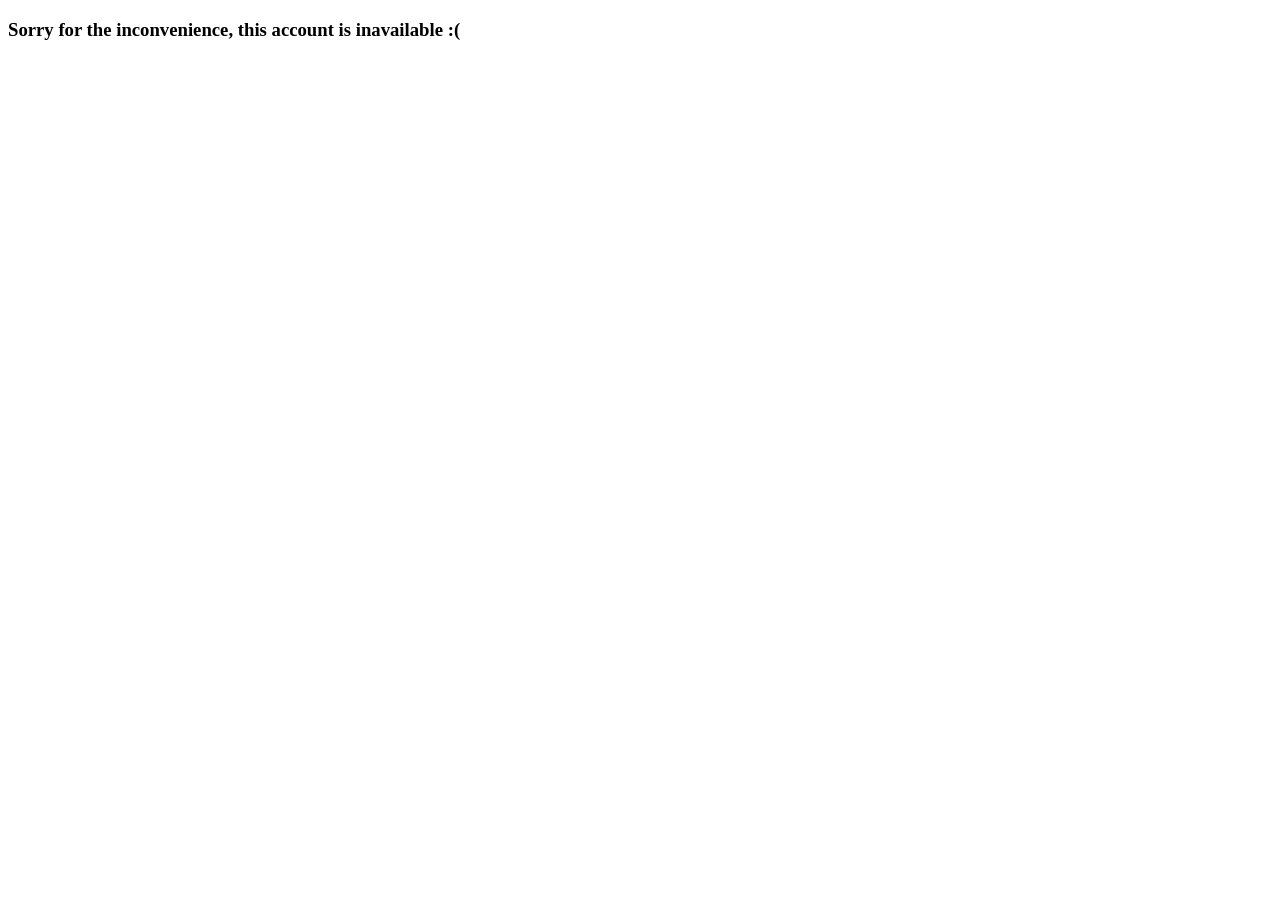
<file: account_inavailable.html>
<!DOCTYPE html>
<html lang="en">
<head>
    <meta charset="UTF-8">
    <meta name="viewport" content="width=device-width, initial-scale=1.0">
    <title>account inavailable :(</title>
</head>
<body>
    <h3>Sorry for the inconvenience, this account is inavailable :(</h3>
</body>
</html>
</file>
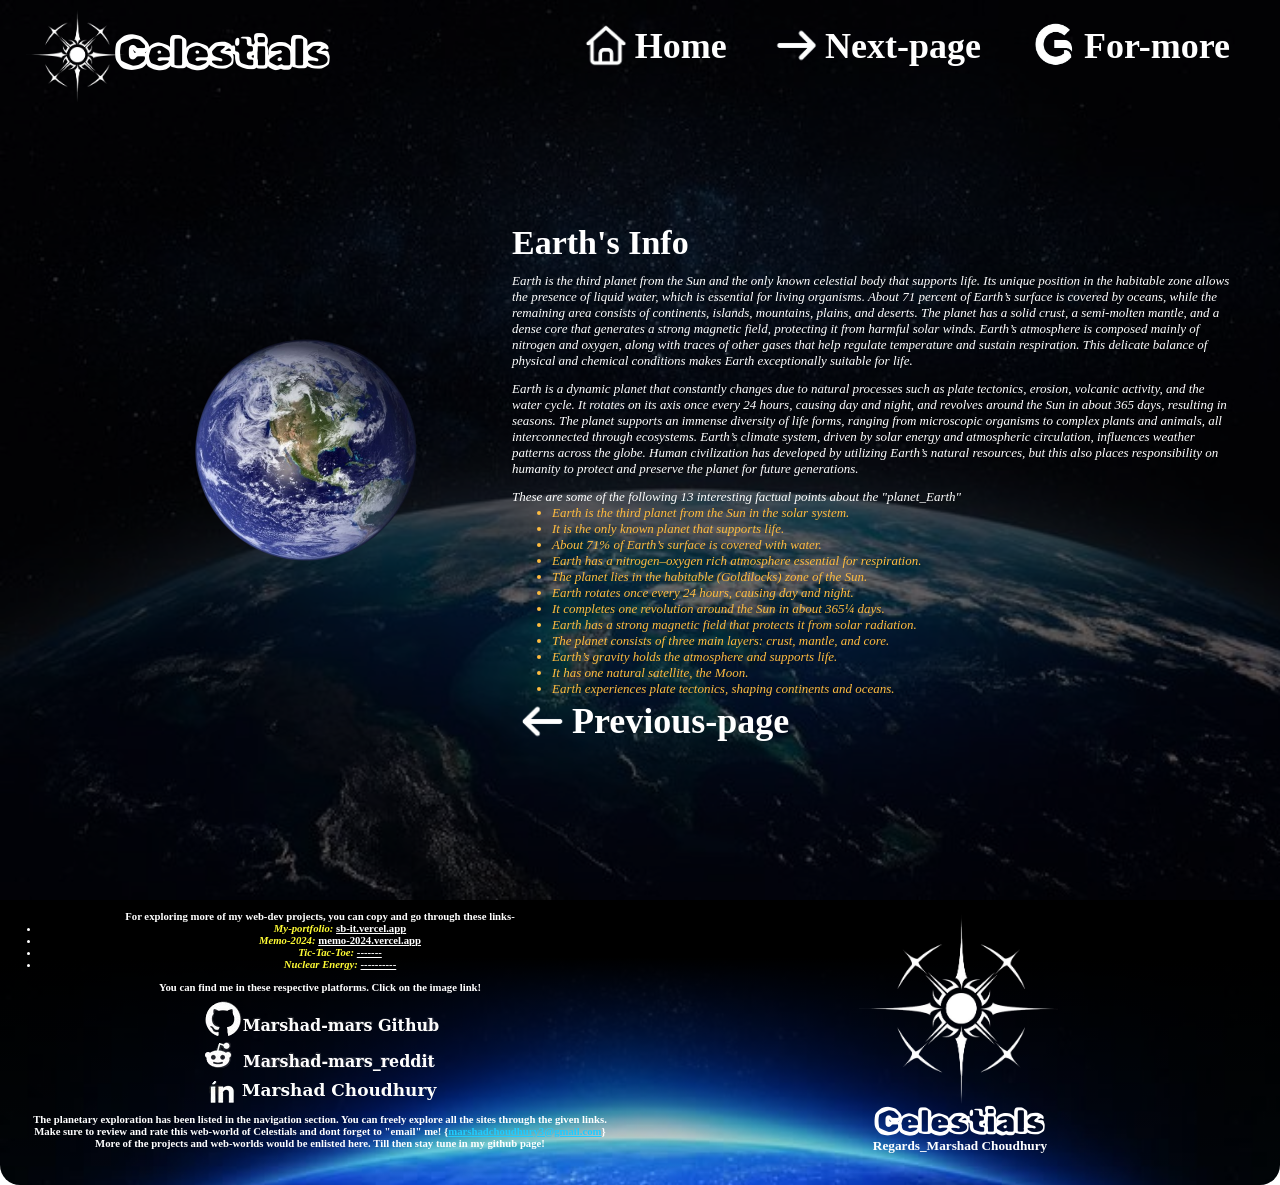
<file: earth.html>
<!DOCTYPE html>
<html lang="en">
<head>
    <meta charset="UTF-8">
    <meta name="viewport" content="width=device-width, initial-scale=1.0">
    <link rel="stylesheet" href="for_earth.css">
    <title>planet_Earth</title>
    <link rel="icon" href="/images/symbol.png" type="image/x-icon" sizes="32*32">
</head>
<body>
    <main>
        <div class="planetary_section_bg"></div>
        <div class="buffer_layer_1"></div>
        <section class="planetary_section">
            <div class="earth_image_div">
                <!-- celestials web brending logo and the image of the mercury -->
                <img src="images/symbol.png" alt="celestials symbol" class="celestials_symbol">
                <h1 class="Celestials">Celestials</h1>
                <img src="images/earth_logo.png" alt="earth_image" class="earth_image">
            </div>
            <div class="planet_main_1">
                <div class="tab_section"> <!-- tab sectiob of the front page -->
                    <img src="images/home_icon.png" alt="page_home_icon" style="margin-top: 20px; height: 50px;">
                    <a href="index.html" style="text-decoration: none;">
                        <h1 class="tab_content" style="margin-right: 40px;"><b><big>Home</big></b></h1>
                    </a>
                    <img src="images/arrow_right_icon.png" alt="page_home_icon" style="margin-top: 20px; height: 50px;">
                    <a href="mars.html" style="text-decoration: none;">
                        <h1 class="tab_content" style="margin-right: 50px;"><b><big>Next-page</big></b></h1>
                    </a>
                    <img src="images/for_more.png" alt="page_home_icon" style="margin-top: 20px; height: 50px;">
                    <a href= "https://en.wikipedia.org/wiki/Earth" style="text-decoration: none;" target="_blank">
                        <h1 class="tab_content" style="margin-right: 50px; margin-left: 8px;"><b><big>For-more</big></b></h1>
                    </a>
                </div>
                <div class="planetary_description_1"> <!--planetary description of the front page-->
                    <h1 class="earths_info">Earth's Info</h1>
                    <h6 class="main_content_1">
                        Earth is the third planet from the Sun and the only known celestial body that supports life. Its unique 
                        position in the habitable zone allows the presence of liquid water, which is essential for living organisms. 
                        About 71 percent of Earth’s surface is covered by oceans, while the remaining area consists of continents, 
                        islands, mountains, plains, and deserts. The planet has a solid crust, a semi-molten mantle, and a dense 
                        core that generates a strong magnetic field, protecting it from harmful solar winds. Earth’s atmosphere is 
                        composed mainly of nitrogen and oxygen, along with traces of other gases that help regulate temperature and 
                        sustain respiration. This delicate balance of physical and chemical conditions makes Earth exceptionally 
                        suitable for life.
                    </h6>
                    <h6 class="main_content_1">
                        Earth is a dynamic planet that constantly changes due to natural processes such as plate tectonics, erosion, 
                        volcanic activity, and the water cycle. It rotates on its axis once every 24 hours, causing day and night, 
                        and revolves around the Sun in about 365 days, resulting in seasons. The planet supports an immense diversity 
                        of life forms, ranging from microscopic organisms to complex plants and animals, all interconnected through 
                        ecosystems. Earth’s climate system, driven by solar energy and atmospheric circulation, influences weather 
                        patterns across the globe. Human civilization has developed by utilizing Earth’s natural resources, but this 
                        also places responsibility on humanity to protect and preserve the planet for future generations.
                    </h6>
                    <h6 class="main_content_1">
                        <!-- 13 other factual points about the planet_mercury -->
                        These are some of the following 13 interesting factual points about the "planet_Earth"
                        <ul id="10_factual_points" style="margin-top: 0px; color: rgb(255, 188, 63)">
                            <li class="list_hover">Earth is the third planet from the Sun in the solar system.</li>
                            <li class="list_hover">It is the only known planet that supports life.</li>
                            <li class="list_hover">About 71% of Earth’s surface is covered with water.</li>
                            <li class="list_hover">Earth has a nitrogen–oxygen rich atmosphere essential for respiration.</li>
                            <li class="list_hover">The planet lies in the habitable (Goldilocks) zone of the Sun.</li>
                            <li class="list_hover">Earth rotates once every 24 hours, causing day and night.</li>
                            <li class="list_hover">It completes one revolution around the Sun in about 365¼ days.</li>
                            <li class="list_hover">Earth has a strong magnetic field that protects it from solar radiation.</li>
                            <li class="list_hover">The planet consists of three main layers: crust, mantle, and core.</li>
                            <li class="list_hover">Earth’s gravity holds the atmosphere and supports life.</li>
                            <li class="list_hover">It has one natural satellite, the Moon.</li>
                            <li class="list_hover">Earth experiences plate tectonics, shaping continents and oceans.</li>
                        </ul>
                    </h6>
                    <div class="previous_page">
                        <img src="images/arrow_left_icon.png" alt="page_home_icon" style="margin-top: 20px; height: 50px; width: 60px;">
                        <a href="venus.html" style="text-decoration: none;">
                            <h1 class="tab_content" style="margin-right: 50px;"><b><big>Previous-page</big></b></h1>
                        </a>
                    </div>
                </div>
            </div>
        </section>
    </main>
    <footer class="footers_window"> <!--footer section-->
        <div class="div1">  
            <center>
                <h6 style="color: white; margin-top: 10px;">
                    For exploring more of my web-dev projects, you can copy and go through these links-
                    <ul style="margin-top: 0px;">
                        <li><i style="color: rgb(255, 252, 53);">My-portfolio: </i><u>sb-it.vercel.app</u></li>
                        <li><i style="color: rgb(255, 252, 53);">Memo-2024: </i><u>memo-2024.vercel.app</u></li> 
                        <li><i style="color: rgb(255, 252, 53);">Tic-Tac-Toe: </i><u>-------</u></li>
                        <li><i style="color: rgb(255, 252, 53);">Nuclear Energy: </i><u>----------</u></li>
                    </ul>
                    You can find me in these respective platforms. Click on the image link!
                </h6>
                <a href="https://github.com/Marshad-mars" target="_blank"><img src="images/links-1-github.png" alt="github logo" style="margin-top: -20px;"></a><br>
                <a href="account_inavailable.html" target="_blank"><img src="images/links-2-reddit.png" alt="reddit logo" style="margin-top: -10px;"></a><br>
                <a href="account_inavailable.html" target="_blank"><img src="images/links-3-linkedin.png" alt="linked in logo" style="margin-top: -8px;"></a>
                <h6 style="color: white; margin-top: 0px; margin-left: 20px; margin-right: 20px;">
                    The planetary exploration has been listed in the navigation section. You can freely explore all the sites through
                    the given links. Make sure to review and rate this web-world of Celestials and dont forget to "email" me!
                    {<u style="color: rgb(32, 203, 255);">marshadchoudhury3@gmail.com</u>} <br>
                    More of the projects and web-worlds would be enlisted here. Till then stay tune in my github page!
                </h6>
            </center>
        </div>
        <div class="div2">
            <div class="div2_content_box">
                <center>
                    <img src="images/symbol.png" alt="web symbol" style="height: 200px;">
                    <h1 style="color: white; margin-top: -10px; font-family: Rubik Vinyl, serif;">Celestials</h1>
                    <h5 style="color: white; margin-top: -25px;">Regards_Marshad Choudhury</h5>
                </center>
            </div>
        </div>
    </footer>
</body>
</html>
</file>
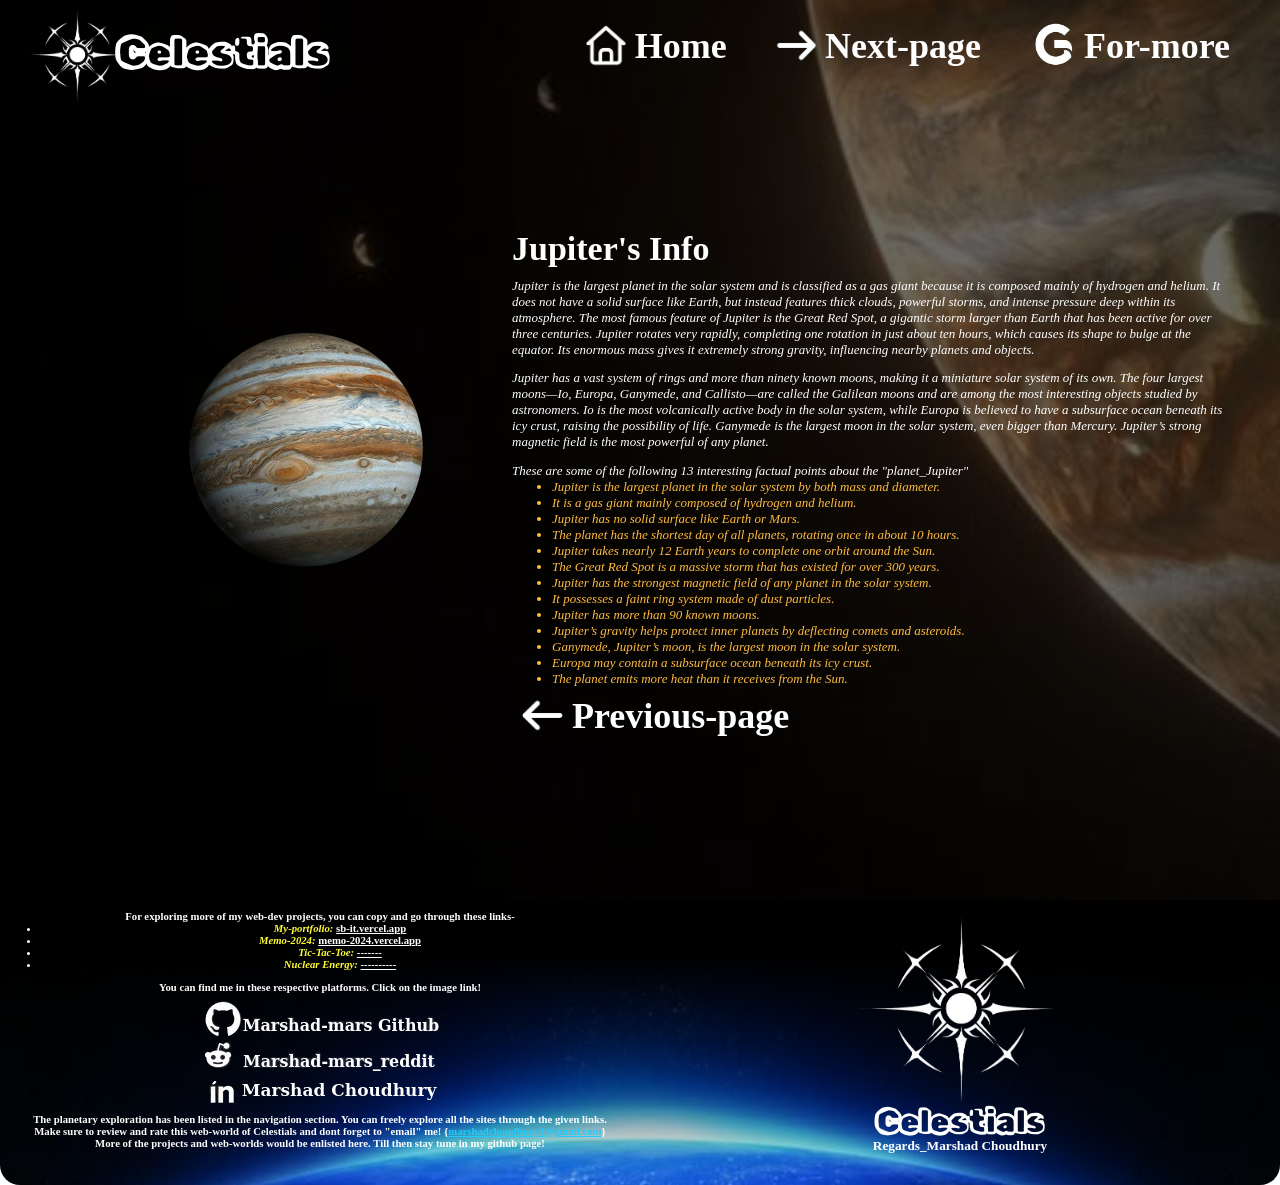
<file: jupiter.html>
<!DOCTYPE html>
<html lang="en">
<head>
    <meta charset="UTF-8">
    <meta name="viewport" content="width=device-width, initial-scale=1.0">
    <link rel="stylesheet" href="for_jupiter.css">
    <title>planet_Jupiter</title>
    <link rel="icon" href="/images/symbol.png" type="image/x-icon" sizes="32*32">
</head>
<body>
    <main>
        <div class="planetary_section_bg"></div>
        <div class="buffer_layer_1"></div>
        <section class="planetary_section">
            <div class="jupiter_image_div">
                <!-- celestials web brending logo and the image of the mercury -->
                <img src="images/symbol.png" alt="celestials symbol" class="celestials_symbol">
                <h1 class="Celestials">Celestials</h1>
                <img src="images/Jupiter_logo.png" alt="jupiter_image" class="jupiter_image">
            </div>
            <div class="planet_main_1">
                <div class="tab_section"> <!-- tab sectiob of the front page -->
                    <img src="images/home_icon.png" alt="page_home_icon" style="margin-top: 20px; height: 50px;">
                    <a href="index.html" style="text-decoration: none;">
                        <h1 class="tab_content" style="margin-right: 40px;"><b><big>Home</big></b></h1>
                    </a>
                    <img src="images/arrow_right_icon.png" alt="page_home_icon" style="margin-top: 20px; height: 50px;">
                    <a href="saturn.html" style="text-decoration: none;">
                        <h1 class="tab_content" style="margin-right: 50px;"><b><big>Next-page</big></b></h1>
                    </a>
                    <img src="images/for_more.png" alt="page_home_icon" style="margin-top: 20px; height: 50px;">
                    <a href= "https://en.wikipedia.org/wiki/Jupiter" style="text-decoration: none;" target="_blank">
                        <h1 class="tab_content" style="margin-right: 50px; margin-left: 8px;"><b><big>For-more</big></b></h1>
                    </a>
                </div>
                <div class="planetary_description_1"> <!--planetary description of the front page-->
                    <h1 class="jupiters_info">Jupiter's Info</h1>
                    <h6 class="main_content_1">
                        Jupiter is the largest planet in the solar system and is classified as a gas giant because it is composed 
                        mainly of hydrogen and helium. It does not have a solid surface like Earth, but instead features thick 
                        clouds, powerful storms, and intense pressure deep within its atmosphere. The most famous feature of 
                        Jupiter is the Great Red Spot, a gigantic storm larger than Earth that has been active for over three 
                        centuries. Jupiter rotates very rapidly, completing one rotation in just about ten hours, which causes its 
                        shape to bulge at the equator. Its enormous mass gives it extremely strong gravity, influencing nearby 
                        planets and objects.
                    </h6>
                    <h6 class="main_content_1">
                        Jupiter has a vast system of rings and more than ninety known moons, making it a miniature solar system of 
                        its own. The four largest moons—Io, Europa, Ganymede, and Callisto—are called the Galilean moons and are 
                        among the most interesting objects studied by astronomers. Io is the most volcanically active body in the 
                        solar system, while Europa is believed to have a subsurface ocean beneath its icy crust, raising the 
                        possibility of life. Ganymede is the largest moon in the solar system, even bigger than Mercury. Jupiter’s 
                        strong magnetic field is the most powerful of any planet.
                    </h6>
                    <h6 class="main_content_1">
                        <!-- 13 other factual points about the planet_mercury -->
                        These are some of the following 13 interesting factual points about the "planet_Jupiter"
                        <ul id="10_factual_points" style="margin-top: 0px; color: rgb(255, 188, 63)">
                            <li class="list_hover">Jupiter is the largest planet in the solar system by both mass and diameter.</li>
                            <li class="list_hover">It is a gas giant mainly composed of hydrogen and helium.</li>
                            <li class="list_hover">Jupiter has no solid surface like Earth or Mars.</li>
                            <li class="list_hover">The planet has the shortest day of all planets, rotating once in about 10 hours.</li>
                            <li class="list_hover">Jupiter takes nearly 12 Earth years to complete one orbit around the Sun.</li>
                            <li class="list_hover">The Great Red Spot is a massive storm that has existed for over 300 years.</li>
                            <li class="list_hover">Jupiter has the strongest magnetic field of any planet in the solar system.</li>
                            <li class="list_hover">It possesses a faint ring system made of dust particles.</li>
                            <li class="list_hover">Jupiter has more than 90 known moons.</li>
                            <li class="list_hover">Jupiter’s gravity helps protect inner planets by deflecting comets and asteroids.</li>
                            <li class="list_hover">Ganymede, Jupiter’s moon, is the largest moon in the solar system.</li>
                            <li class="list_hover">Europa may contain a subsurface ocean beneath its icy crust.</li>
                            <li class="list_hover">The planet emits more heat than it receives from the Sun.</li>
                        </ul>
                    </h6>
                    <div class="previous_page">
                        <img src="images/arrow_left_icon.png" alt="page_home_icon" style="margin-top: 20px; height: 50px; width: 60px;">
                        <a href="mars.html" style="text-decoration: none;">
                            <h1 class="tab_content" style="margin-right: 50px;"><b><big>Previous-page</big></b></h1>
                        </a>
                    </div>
                </div>
            </div>
        </section>
    </main>
    <footer class="footers_window"> <!--footer section-->
        <div class="div1">  
            <center>
                <h6 style="color: white; margin-top: 10px;">
                    For exploring more of my web-dev projects, you can copy and go through these links-
                    <ul style="margin-top: 0px;">
                        <li><i style="color: rgb(255, 252, 53);">My-portfolio: </i><u>sb-it.vercel.app</u></li>
                        <li><i style="color: rgb(255, 252, 53);">Memo-2024: </i><u>memo-2024.vercel.app</u></li> 
                        <li><i style="color: rgb(255, 252, 53);">Tic-Tac-Toe: </i><u>-------</u></li>
                        <li><i style="color: rgb(255, 252, 53);">Nuclear Energy: </i><u>----------</u></li>
                    </ul>
                    You can find me in these respective platforms. Click on the image link!
                </h6>
                <a href="https://github.com/Marshad-mars" target="_blank"><img src="images/links-1-github.png" alt="github logo" style="margin-top: -20px;"></a><br>
                <a href="account_inavailable.html" target="_blank"><img src="images/links-2-reddit.png" alt="reddit logo" style="margin-top: -10px;"></a><br>
                <a href="account_inavailable.html" target="_blank"><img src="images/links-3-linkedin.png" alt="linked in logo" style="margin-top: -8px;"></a>
                <h6 style="color: white; margin-top: 0px; margin-left: 20px; margin-right: 20px;">
                    The planetary exploration has been listed in the navigation section. You can freely explore all the sites through
                    the given links. Make sure to review and rate this web-world of Celestials and dont forget to "email" me!
                    {<u style="color: rgb(32, 203, 255);">marshadchoudhury3@gmail.com</u>} <br>
                    More of the projects and web-worlds would be enlisted here. Till then stay tune in my github page!
                </h6>
            </center>
        </div>
        <div class="div2">
            <div class="div2_content_box">
                <center>
                    <img src="images/symbol.png" alt="web symbol" style="height: 200px;">
                    <h1 style="color: white; margin-top: -10px; font-family: Rubik Vinyl, serif;">Celestials</h1>
                    <h5 style="color: white; margin-top: -25px;">Regards_Marshad Choudhury</h5>
                </center>
            </div>
        </div>
    </footer>
</body>
</html>
</file>
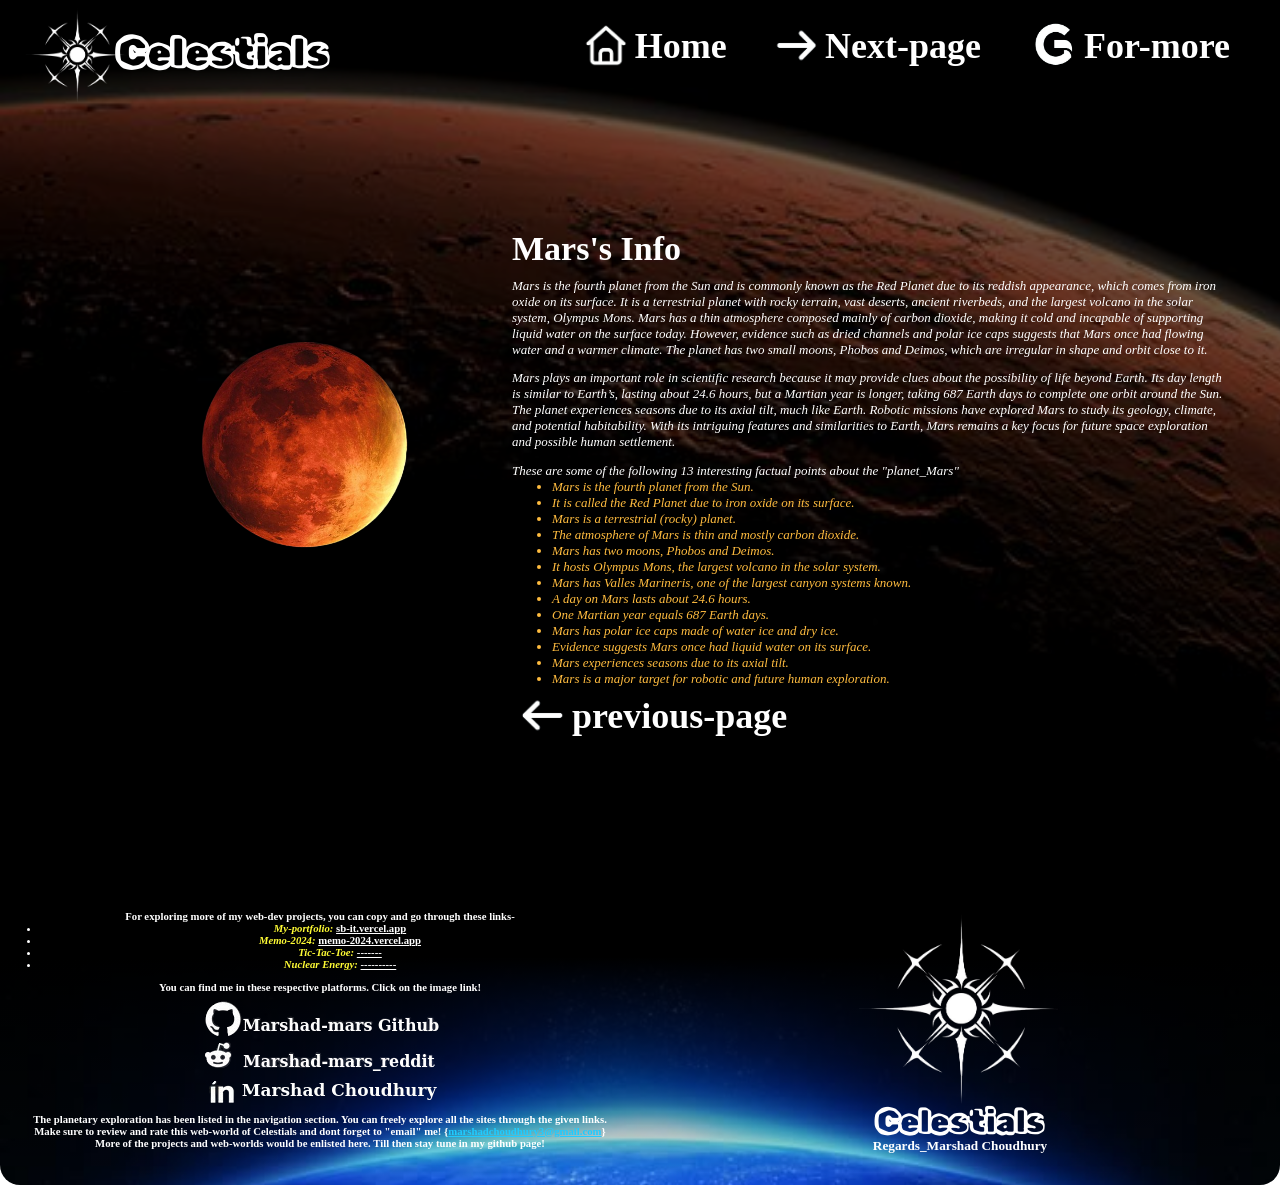
<file: mars.html>
<!DOCTYPE html>
<html lang="en">
<head>
    <meta charset="UTF-8">
    <meta name="viewport" content="width=device-width, initial-scale=1.0">
    <link rel="stylesheet" href="for_mars.css">
    <title>planet_Mars</title>
    <link rel="icon" href="/images/symbol.png" type="image/x-icon" sizes="32*32">
</head>
<body>
    <main>
        <div class="planetary_section_bg"></div>
        <div class="buffer_layer_1"></div>
        <section class="planetary_section">
            <div class="mars_image_div">
                <!-- celestials web brending logo and the image of the mercury -->
                <img src="images/symbol.png" alt="celestials symbol" class="celestials_symbol">
                <h1 class="Celestials">Celestials</h1>
                <img src="images/mars_logo2.png" alt="mars_image" class="mars_image">
            </div>
            <div class="planet_main_1">
                <div class="tab_section"> <!-- tab sectiob of the front page -->
                    <img src="images/home_icon.png" alt="page_home_icon" style="margin-top: 20px; height: 50px;">
                    <a href="index.html" style="text-decoration: none;">
                        <h1 class="tab_content" style="margin-right: 40px;"><b><big>Home</big></b></h1>
                    </a>
                    <img src="images/arrow_right_icon.png" alt="page_home_icon" style="margin-top: 20px; height: 50px;">
                    <a href="jupiter.html" style="text-decoration: none;">
                        <h1 class="tab_content" style="margin-right: 50px;"><b><big>Next-page</big></b></h1>
                    </a>
                    <img src="images/for_more.png" alt="page_home_icon" style="margin-top: 20px; height: 50px;">
                    <a href= "https://science.nasa.gov/mars/facts/" style="text-decoration: none;" target="_blank">
                        <h1 class="tab_content" style="margin-right: 50px; margin-left: 8px;"><b><big>For-more</big></b></h1>
                    </a>
                </div>
                <div class="planetary_description_1"> <!--planetary description of the front page-->
                    <h1 class="mars_info">Mars's Info</h1>
                    <h6 class="main_content_1">
                        Mars is the fourth planet from the Sun and is commonly known as the Red Planet due to its reddish appearance, 
                        which comes from iron oxide on its surface. It is a terrestrial planet with rocky terrain, vast deserts, ancient 
                        riverbeds, and the largest volcano in the solar system, Olympus Mons. Mars has a thin atmosphere composed mainly of 
                        carbon dioxide, making it cold and incapable of supporting liquid water on the surface today. However, evidence such 
                        as dried channels and polar ice caps suggests that Mars once had flowing water and a warmer climate. The planet has 
                        two small moons, Phobos and Deimos, which are irregular in shape and orbit close to it.
                    </h6>
                    <h6 class="main_content_1">
                        Mars plays an important role in scientific research because it may provide clues about the possibility of 
                        life beyond Earth. Its day length is similar to Earth’s, lasting about 24.6 hours, but a Martian year is 
                        longer, taking 687 Earth days to complete one orbit around the Sun. The planet experiences seasons due to 
                        its axial tilt, much like Earth. Robotic missions have explored Mars to study its geology, climate, and 
                        potential habitability. With its intriguing features and similarities to Earth, Mars remains a key focus 
                        for future space exploration and possible human settlement.
                    </h6>
                    <h6 class="main_content_1">
                        <!-- 13 other factual points about the planet_mercury -->
                        These are some of the following 13 interesting factual points about the "planet_Mars"
                        <ul id="10_factual_points" style="margin-top: 0px; color: rgb(255, 188, 63)">
                            <li class="list_hover">Mars is the fourth planet from the Sun.</li>
                            <li class="list_hover">It is called the Red Planet due to iron oxide on its surface.</li>
                            <li class="list_hover">Mars is a terrestrial (rocky) planet.</li>
                            <li class="list_hover">The atmosphere of Mars is thin and mostly carbon dioxide.</li>
                            <li class="list_hover">Mars has two moons, Phobos and Deimos.</li>
                            <li class="list_hover">It hosts Olympus Mons, the largest volcano in the solar system.</li>
                            <li class="list_hover">Mars has Valles Marineris, one of the largest canyon systems known.</li>
                            <li class="list_hover">A day on Mars lasts about 24.6 hours.</li>
                            <li class="list_hover">One Martian year equals 687 Earth days.</li>
                            <li class="list_hover">Mars has polar ice caps made of water ice and dry ice.</li>
                            <li class="list_hover">Evidence suggests Mars once had liquid water on its surface.</li>
                            <li class="list_hover">Mars experiences seasons due to its axial tilt.</li>
                            <li class="list_hover">Mars is a major target for robotic and future human exploration.</li>
                        </ul>
                    </h6>
                    <div class="previous_page">
                        <img src="images/arrow_left_icon.png" alt="page_home_icon" style="margin-top: 20px; height: 50px; width: 60px;">
                        <a href="earth.html" style="text-decoration: none;">
                            <h1 class="tab_content" style="margin-right: 50px;"><b><big>previous-page</big></b></h1>
                        </a>
                    </div>
                </div>
            </div>
        </section>
    </main>
    <footer class="footers_window"> <!--footer section-->
        <div class="div1">  
            <center>
                <h6 style="color: white; margin-top: 10px;">
                    For exploring more of my web-dev projects, you can copy and go through these links-
                    <ul style="margin-top: 0px;">
                        <li><i style="color: rgb(255, 252, 53);">My-portfolio: </i><u>sb-it.vercel.app</u></li>
                        <li><i style="color: rgb(255, 252, 53);">Memo-2024: </i><u>memo-2024.vercel.app</u></li> 
                        <li><i style="color: rgb(255, 252, 53);">Tic-Tac-Toe: </i><u>-------</u></li>
                        <li><i style="color: rgb(255, 252, 53);">Nuclear Energy: </i><u>----------</u></li>
                    </ul>
                    You can find me in these respective platforms. Click on the image link!
                </h6>
                <a href="https://github.com/Marshad-mars" target="_blank"><img src="images/links-1-github.png" alt="github logo" style="margin-top: -20px;"></a><br>
                <a href="account_inavailable.html" target="_blank"><img src="images/links-2-reddit.png" alt="reddit logo" style="margin-top: -10px;"></a><br>
                <a href="account_inavailable.html" target="_blank"><img src="images/links-3-linkedin.png" alt="linked in logo" style="margin-top: -8px;"></a>
                <h6 style="color: white; margin-top: 0px; margin-left: 20px; margin-right: 20px;">
                    The planetary exploration has been listed in the navigation section. You can freely explore all the sites through
                    the given links. Make sure to review and rate this web-world of Celestials and dont forget to "email" me!
                    {<u style="color: rgb(32, 203, 255);">marshadchoudhury3@gmail.com</u>} <br>
                    More of the projects and web-worlds would be enlisted here. Till then stay tune in my github page!
                </h6>
            </center>
        </div>
        <div class="div2">
            <div class="div2_content_box">
                <center>
                    <img src="images/symbol.png" alt="web symbol" style="height: 200px;">
                    <h1 style="color: white; margin-top: -10px; font-family: Rubik Vinyl, serif;">Celestials</h1>
                    <h5 style="color: white; margin-top: -25px;">Regards_Marshad Choudhury</h5>
                </center>
            </div>
        </div>
    </footer>
</body>
</html>
</file>
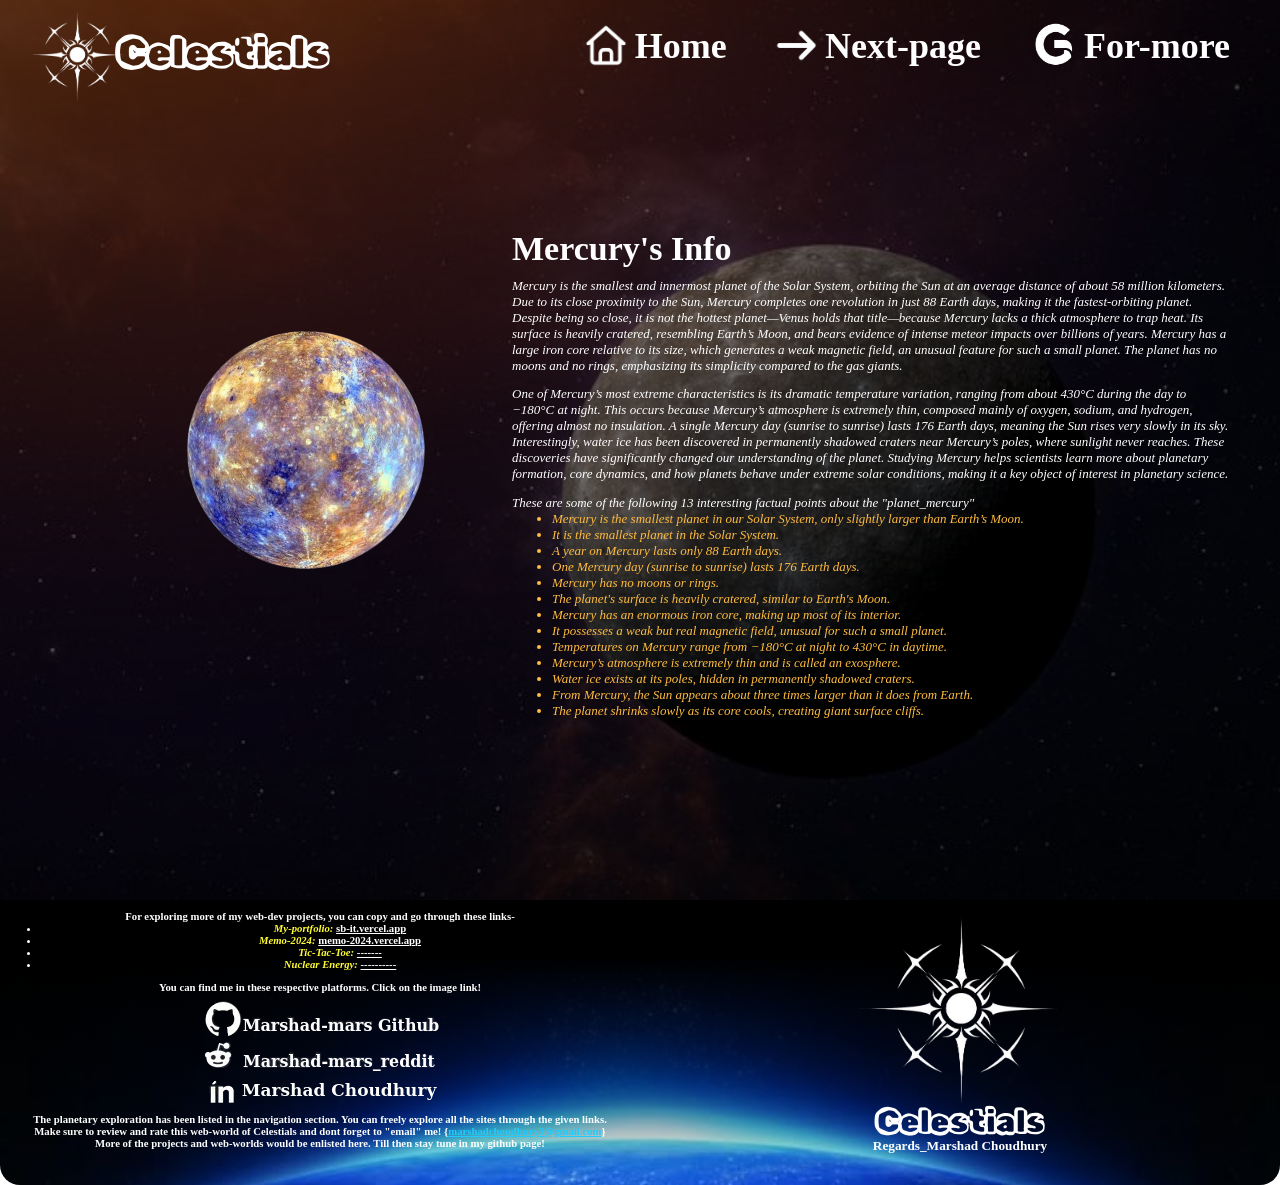
<file: mercury.html>
<!DOCTYPE html>
<html lang="en">
<head>
    <meta charset="UTF-8">
    <meta name="viewport" content="width=device-width, initial-scale=1.0">
    <link rel="stylesheet" href="for_mercury.css">
    <title>mercury's page</title>
    <link rel="icon" href="/images/symbol.png" type="image/x-icon" sizes="32*32">
</head>
<body>
    <main>
        <div class="planetary_section_bg"></div>
        <div class="buffer_layer_1"></div>
        <section class="planetary_section">
            <div class="mercur_image_div">
                <!-- celestials web brending logo and the image of the mercury -->
                <img src="images/symbol.png" alt="celestials symbol" class="celestials_symbol">
                <h1 class="Celestials">Celestials</h1>
                <img src="images/mercury_logo.png" alt="mercury_image" class="mercury_image">
            </div>
            <div class="planet_main_1">
                <div class="tab_section"> <!-- tab sectiob of the front page -->
                    <img src="images/home_icon.png" alt="page_home_icon" style="margin-top: 20px; height: 50px;">
                    <a href="index.html" style="text-decoration: none;">
                        <h1 class="tab_content" style="margin-right: 40px;"><b><big>Home</big></b></h1>
                    </a>
                    <img src="images/arrow_right_icon.png" alt="page_home_icon" style="margin-top: 20px; height: 50px;">
                    <a href="venus.html" style="text-decoration: none;">
                        <h1 class="tab_content" style="margin-right: 50px;"><b><big>Next-page</big></b></h1>
                    </a>
                    <img src="images/for_more.png" alt="page_home_icon" style="margin-top: 20px; height: 50px;">
                    <a href="https://en.wikipedia.org/wiki/Mercury_(planet)" style="text-decoration: none;" target="_blank">
                        <h1 class="tab_content" style="margin-right: 50px; margin-left: 8px;"><b><big>For-more</big></b></h1>
                    </a>
                </div>
                <div class="planetary_description_1"> <!--planetary description of the front page-->
                    <h1 class="mercurys_info">Mercury's Info</h1>
                    <h6 class="main_content_1">
                        Mercury is the smallest and innermost planet of the Solar System, orbiting the Sun at an average distance 
                        of about 58 million kilometers. Due to its close proximity to the Sun, Mercury completes one revolution in 
                        just 88 Earth days, making it the fastest-orbiting planet. Despite being so close, it is not the hottest 
                        planet—Venus holds that title—because Mercury lacks a thick atmosphere to trap heat. Its surface is heavily 
                        cratered, resembling Earth’s Moon, and bears evidence of intense meteor impacts over billions of years. 
                        Mercury has a large iron core relative to its size, which generates a weak magnetic field, an unusual 
                        feature for such a small planet. The planet has no moons and no rings, emphasizing its simplicity compared 
                        to the gas giants.
                    </h6>
                    <h6 class="main_content_1">
                        One of Mercury’s most extreme characteristics is its dramatic temperature variation, ranging from about 
                        430°C during the day to −180°C at night. This occurs because Mercury’s atmosphere is extremely thin, 
                        composed mainly of oxygen, sodium, and hydrogen, offering almost no insulation. A single Mercury day 
                        (sunrise to sunrise) lasts 176 Earth days, meaning the Sun rises very slowly in its sky. Interestingly, 
                        water ice has been discovered in permanently shadowed craters near Mercury’s poles, where sunlight never 
                        reaches. These discoveries have significantly changed our understanding of the planet. Studying Mercury 
                        helps scientists learn more about planetary formation, core dynamics, and how planets behave under extreme 
                        solar conditions, making it a key object of interest in planetary science. 
                    </h6>
                    <h6 class="main_content_1">
                        <!-- 13 other factual points about the planet_mercury -->
                        These are some of the following 13 interesting factual points about the "planet_mercury"
                        <ul id="10_factual_points" style="margin-top: 0px; color: rgb(255, 188, 63)">
                            <li class="list_hover">Mercury is the smallest planet in our Solar System, only slightly larger than Earth’s Moon.</li>
                            <li class="list_hover">It is the smallest planet in the Solar System.</li>
                            <li class="list_hover">A year on Mercury lasts only 88 Earth days.</li>
                            <li class="list_hover">One Mercury day (sunrise to sunrise) lasts 176 Earth days.</li>
                            <li class="list_hover">Mercury has no moons or rings.</li>
                            <li class="list_hover">The planet's surface is heavily cratered, similar to Earth's Moon.</li>
                            <li class="list_hover">Mercury has an enormous iron core, making up most of its interior.</li>
                            <li class="list_hover">It possesses a weak but real magnetic field, unusual for such a small planet.</li>
                            <li class="list_hover">Temperatures on Mercury range from −180°C at night to 430°C in daytime.</li>
                            <li class="list_hover">Mercury’s atmosphere is extremely thin and is called an exosphere.</li>
                            <li class="list_hover">Water ice exists at its poles, hidden in permanently shadowed craters.</li>
                            <li class="list_hover">From Mercury, the Sun appears about three times larger than it does from Earth.</li>
                            <li class="list_hover">The planet shrinks slowly as its core cools, creating giant surface cliffs.</li>
                        </ul>
                    </h6>
                </div>
            </div>
        </section>
    </main>
    <footer class="footers_window"> <!--footer section-->
        <div class="div1">  
            <center>
                <h6 style="color: white; margin-top: 10px;">
                    For exploring more of my web-dev projects, you can copy and go through these links-
                    <ul style="margin-top: 0px;">
                        <li><i style="color: rgb(255, 252, 53);">My-portfolio: </i><u>sb-it.vercel.app</u></li>
                        <li><i style="color: rgb(255, 252, 53);">Memo-2024: </i><u>memo-2024.vercel.app</u></li> 
                        <li><i style="color: rgb(255, 252, 53);">Tic-Tac-Toe: </i><u>-------</u></li>
                        <li><i style="color: rgb(255, 252, 53);">Nuclear Energy: </i><u>----------</u></li>
                    </ul>
                    You can find me in these respective platforms. Click on the image link!
                </h6>
                <a href="https://github.com/Marshad-mars" target="_blank"><img src="images/links-1-github.png" alt="github logo" style="margin-top: -20px;"></a><br>
                <a href="account_inavailable.html" target="_blank"><img src="images/links-2-reddit.png" alt="reddit logo" style="margin-top: -10px;"></a><br>
                <a href="account_inavailable.html" target="_blank"><img src="images/links-3-linkedin.png" alt="linked in logo" style="margin-top: -8px;"></a>
                <h6 style="color: white; margin-top: 0px; margin-left: 20px; margin-right: 20px;">
                    The planetary exploration has been listed in the navigation section. You can freely explore all the sites through
                    the given links. Make sure to review and rate this web-world of Celestials and dont forget to "email" me!
                    {<u style="color: rgb(32, 203, 255);">marshadchoudhury3@gmail.com</u>} <br>
                    More of the projects and web-worlds would be enlisted here. Till then stay tune in my github page!
                </h6>
            </center>
        </div>
        <div class="div2">
            <div class="div2_content_box">
                <center>
                    <img src="images/symbol.png" alt="web symbol" style="height: 200px;">
                    <h1 style="color: white; margin-top: -10px; font-family: Rubik Vinyl, serif;">Celestials</h1>
                    <h5 style="color: white; margin-top: -25px;">Regards_Marshad Choudhury</h5>
                </center>
            </div>
        </div>
    </footer>
</body>
</html>
</file>
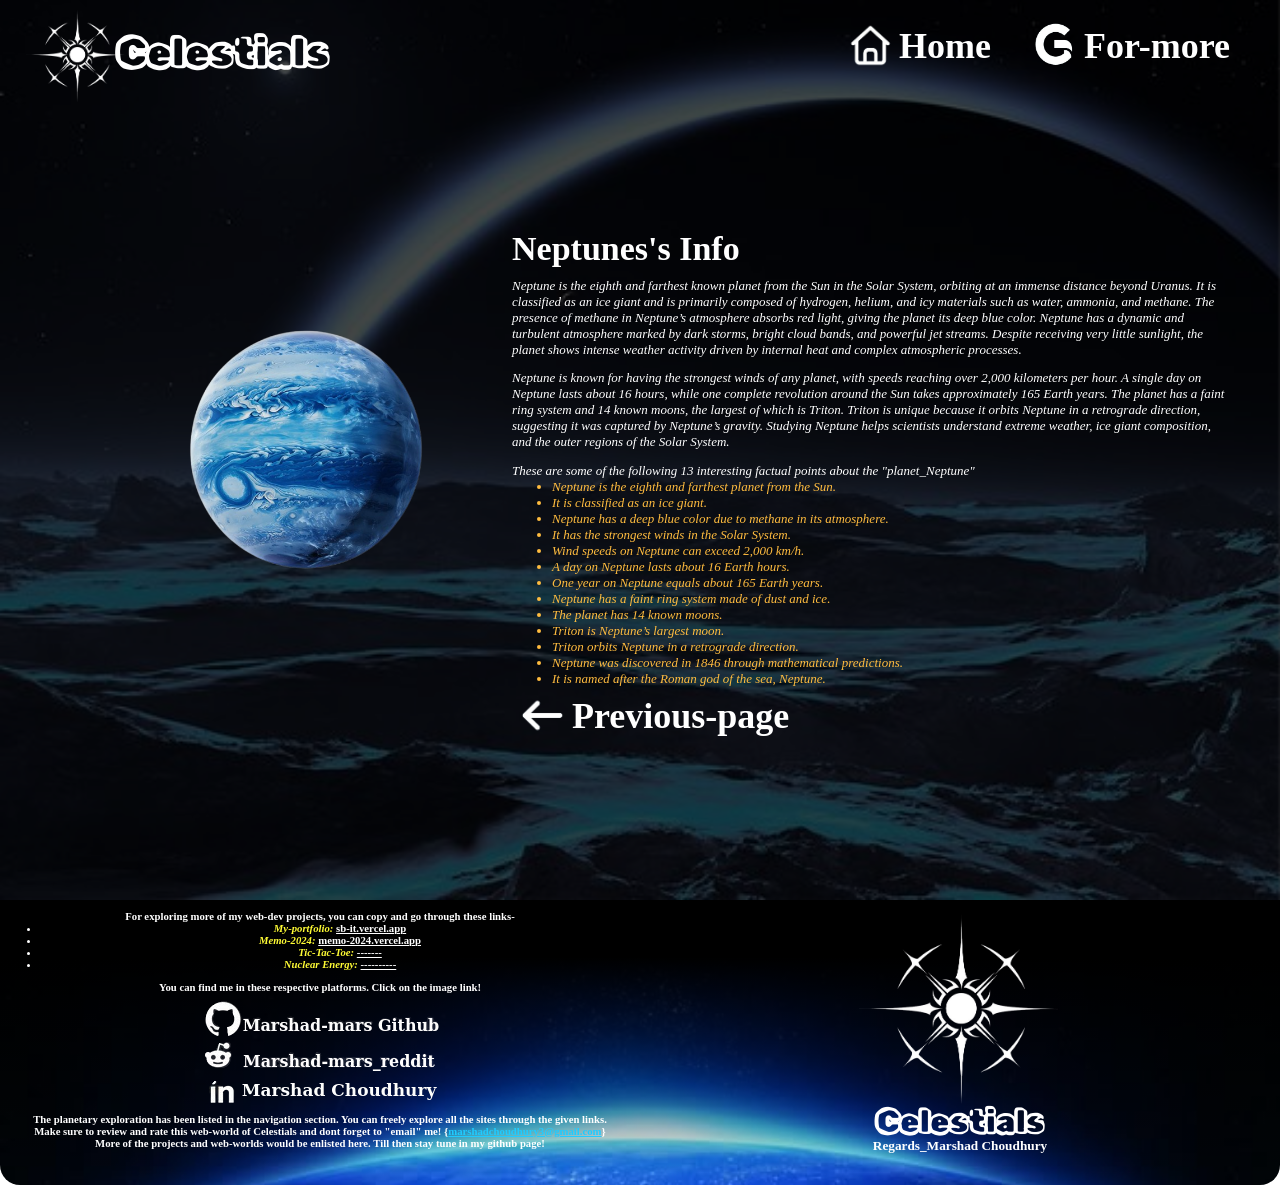
<file: neptune.html>
<!DOCTYPE html>
<html lang="en">
<head>
    <meta charset="UTF-8">
    <meta name="viewport" content="width=device-width, initial-scale=1.0">
    <link rel="stylesheet" href="for_neptune.css">
    <title>planet_Neptune</title>
    <link rel="icon" href="/images/symbol.png" type="image/x-icon" sizes="32*32">
</head>
<body>
    <main>
        <div class="planetary_section_bg"></div>
        <div class="buffer_layer_1"></div>
        <section class="planetary_section">
            <div class="neptune_image_div">
                <!-- celestials web brending logo and the image of the mercury -->
                <img src="images/symbol.png" alt="celestials symbol" class="celestials_symbol">
                <h1 class="Celestials">Celestials</h1>
                <img src="images/neptune_logo.png" alt="neptune_image" class="neptune_image">
            </div>
            <div class="planet_main_1">
                <div class="tab_section"> <!-- tab sectiob of the front page -->
                    <img src="images/home_icon.png" alt="page_home_icon" style="margin-top: 20px; height: 50px;">
                    <a href="index.html" style="text-decoration: none;">
                        <h1 class="tab_content" style="margin-right: 40px;"><b><big>Home</big></b></h1>
                    </a>
                    <img src="images/for_more.png" alt="page_home_icon" style="margin-top: 20px; height: 50px;">
                    <a href= "https://en.wikipedia.org/wiki/Neptune" style="text-decoration: none;" target="_blank">
                        <h1 class="tab_content" style="margin-right: 50px; margin-left: 8px;"><b><big>For-more</big></b></h1>
                    </a>
                </div>
                <div class="planetary_description_1"> <!--planetary description of the front page-->
                    <h1 class="neptunes_info">Neptunes's Info</h1>
                    <h6 class="main_content_1">
                        Neptune is the eighth and farthest known planet from the Sun in the Solar System, orbiting at an immense 
                        distance beyond Uranus. It is classified as an ice giant and is primarily composed of hydrogen, helium, 
                        and icy materials such as water, ammonia, and methane. The presence of methane in Neptune’s atmosphere 
                        absorbs red light, giving the planet its deep blue color. Neptune has a dynamic and turbulent atmosphere 
                        marked by dark storms, bright cloud bands, and powerful jet streams. Despite receiving very little sunlight, 
                        the planet shows intense weather activity driven by internal heat and complex atmospheric processes.
                    </h6>
                    <h6 class="main_content_1">
                        Neptune is known for having the strongest winds of any planet, with speeds reaching over 2,000 kilometers 
                        per hour. A single day on Neptune lasts about 16 hours, while one complete revolution around the Sun takes 
                        approximately 165 Earth years. The planet has a faint ring system and 14 known moons, the largest of which 
                        is Triton. Triton is unique because it orbits Neptune in a retrograde direction, suggesting it was captured 
                        by Neptune’s gravity. Studying Neptune helps scientists understand extreme weather, ice giant composition, 
                        and the outer regions of the Solar System.
                    </h6>
                    <h6 class="main_content_1">
                        <!-- 13 other factual points about the planet_mercury -->
                        These are some of the following 13 interesting factual points about the "planet_Neptune"
                        <ul id="10_factual_points" style="margin-top: 0px; color: rgb(255, 188, 63)">
                            <li class="list_hover">Neptune is the eighth and farthest planet from the Sun.</li>
                            <li class="list_hover">It is classified as an ice giant.</li>
                            <li class="list_hover">Neptune has a deep blue color due to methane in its atmosphere.</li>
                            <li class="list_hover">It has the strongest winds in the Solar System.</li>
                            <li class="list_hover">Wind speeds on Neptune can exceed 2,000 km/h.</li>
                            <li class="list_hover">A day on Neptune lasts about 16 Earth hours.</li>
                            <li class="list_hover">One year on Neptune equals about 165 Earth years.</li>
                            <li class="list_hover">Neptune has a faint ring system made of dust and ice.</li>
                            <li class="list_hover">The planet has 14 known moons.</li>
                            <li class="list_hover">Triton is Neptune’s largest moon.</li>
                            <li class="list_hover">Triton orbits Neptune in a retrograde direction.</li>
                            <li class="list_hover">Neptune was discovered in 1846 through mathematical predictions.</li>
                            <li class="list_hover">It is named after the Roman god of the sea, Neptune.</li>
                        </ul>
                    </h6>
                    <div class="previous_page">
                        <img src="images/arrow_left_icon.png" alt="page_home_icon" style="margin-top: 20px; height: 50px; width: 60px;">
                        <a href="uranus.html" style="text-decoration: none;">
                            <h1 class="tab_content" style="margin-right: 50px;"><b><big>Previous-page</big></b></h1>
                        </a>
                    </div>
                </div>
            </div>
        </section>
    </main>
    <footer class="footers_window"> <!--footer section-->
        <div class="div1">  
            <center>
                <h6 style="color: white; margin-top: 10px;">
                    For exploring more of my web-dev projects, you can copy and go through these links-
                    <ul style="margin-top: 0px;">
                        <li><i style="color: rgb(255, 252, 53);">My-portfolio: </i><u>sb-it.vercel.app</u></li>
                        <li><i style="color: rgb(255, 252, 53);">Memo-2024: </i><u>memo-2024.vercel.app</u></li> 
                        <li><i style="color: rgb(255, 252, 53);">Tic-Tac-Toe: </i><u>-------</u></li>
                        <li><i style="color: rgb(255, 252, 53);">Nuclear Energy: </i><u>----------</u></li>
                    </ul>
                    You can find me in these respective platforms. Click on the image link!
                </h6>
                <a href="https://github.com/Marshad-mars" target="_blank"><img src="images/links-1-github.png" alt="github logo" style="margin-top: -20px;"></a><br>
                <a href="account_inavailable.html" target="_blank"><img src="images/links-2-reddit.png" alt="reddit logo" style="margin-top: -10px;"></a><br>
                <a href="account_inavailable.html" target="_blank"><img src="images/links-3-linkedin.png" alt="linked in logo" style="margin-top: -8px;"></a>
                <h6 style="color: white; margin-top: 0px; margin-left: 20px; margin-right: 20px;">
                    The planetary exploration has been listed in the navigation section. You can freely explore all the sites through
                    the given links. Make sure to review and rate this web-world of Celestials and dont forget to "email" me!
                    {<u style="color: rgb(32, 203, 255);">marshadchoudhury3@gmail.com</u>} <br>
                    More of the projects and web-worlds would be enlisted here. Till then stay tune in my github page!
                </h6>
            </center>
        </div>
        <div class="div2">
            <div class="div2_content_box">
                <center>
                    <img src="images/symbol.png" alt="web symbol" style="height: 200px;">
                    <h1 style="color: white; margin-top: -10px; font-family: Rubik Vinyl, serif;">Celestials</h1>
                    <h5 style="color: white; margin-top: -25px;">Regards_Marshad Choudhury</h5>
                </center>
            </div>
        </div>
    </footer>
</body>
</html>
</file>
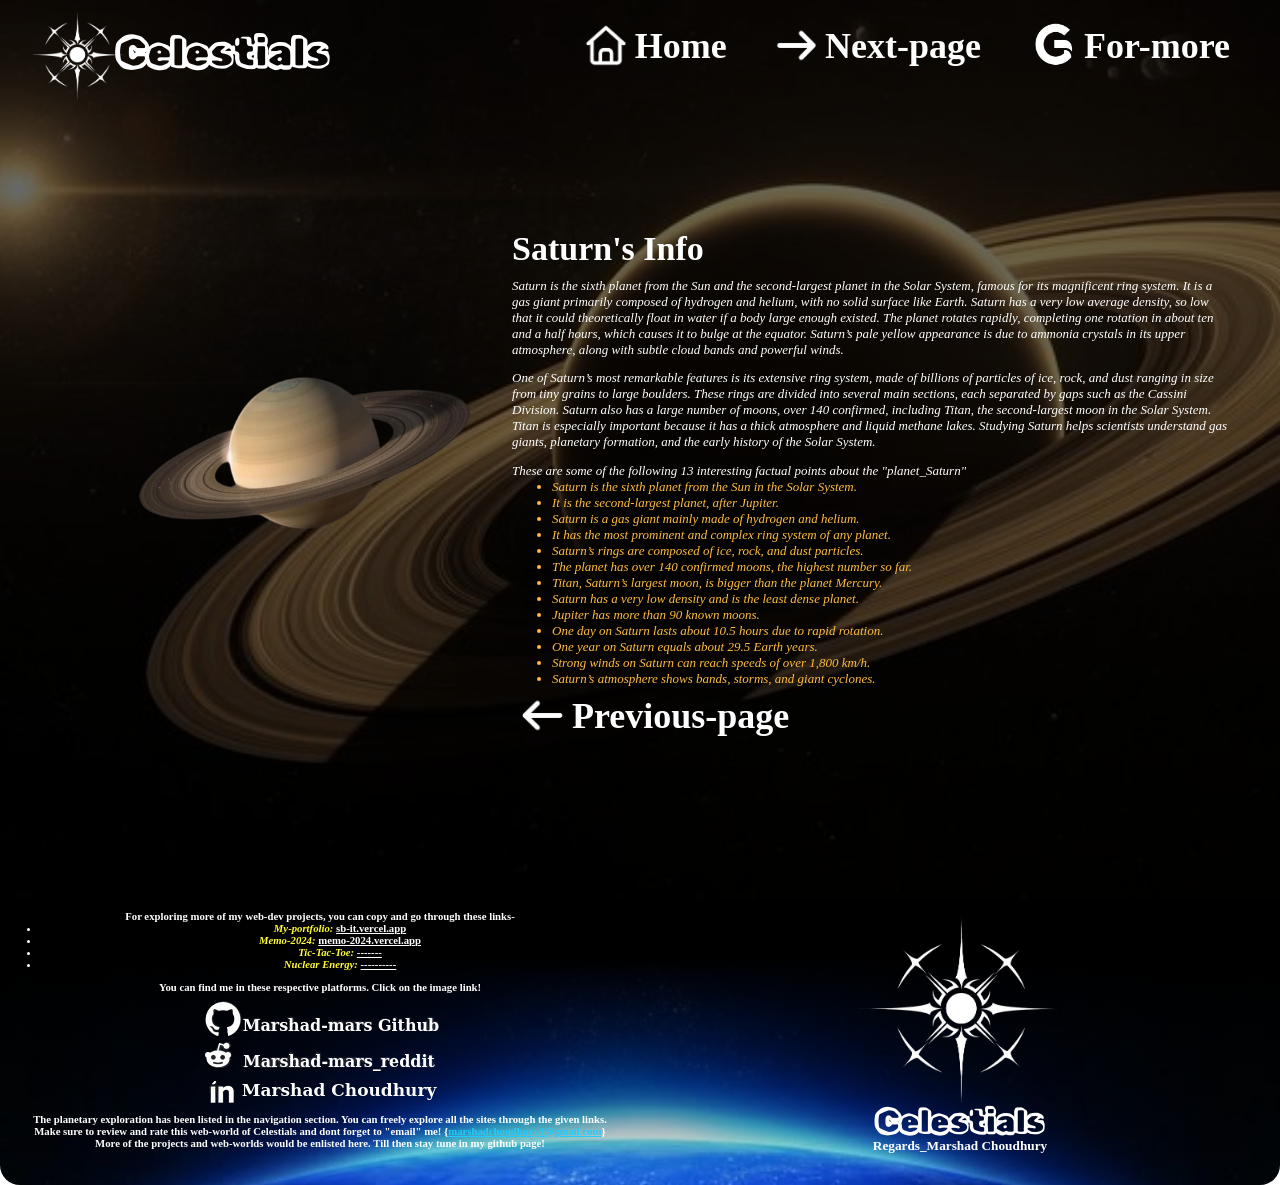
<file: saturn.html>
<!DOCTYPE html>
<html lang="en">
<head>
    <meta charset="UTF-8">
    <meta name="viewport" content="width=device-width, initial-scale=1.0">
    <link rel="stylesheet" href="for_saturn.css">
    <title>planet_Saturn</title>
    <link rel="icon" href="/images/symbol.png" type="image/x-icon" sizes="32*32">
</head>
<body>
    <main>
        <div class="planetary_section_bg"></div>
        <div class="buffer_layer_1"></div>
        <section class="planetary_section">
            <div class="saturn_image_div">
                <!-- celestials web brending logo and the image of the mercury -->
                <img src="images/symbol.png" alt="celestials symbol" class="celestials_symbol">
                <h1 class="Celestials">Celestials</h1>
                <img src="images/saturn_logo.png" alt="saturn_image" class="saturn_image">
            </div>
            <div class="planet_main_1">
                <div class="tab_section"> <!-- tab sectiob of the front page -->
                    <img src="images/home_icon.png" alt="page_home_icon" style="margin-top: 20px; height: 50px;">
                    <a href="index.html" style="text-decoration: none;">
                        <h1 class="tab_content" style="margin-right: 40px;"><b><big>Home</big></b></h1>
                    </a>
                    <img src="images/arrow_right_icon.png" alt="page_home_icon" style="margin-top: 20px; height: 50px;">
                    <a href="uranus.html" style="text-decoration: none;">
                        <h1 class="tab_content" style="margin-right: 50px;"><b><big>Next-page</big></b></h1>
                    </a>
                    <img src="images/for_more.png" alt="page_home_icon" style="margin-top: 20px; height: 50px;">
                    <a href= "https://en.wikipedia.org/wiki/Saturn" style="text-decoration: none;" target="_blank">
                        <h1 class="tab_content" style="margin-right: 50px; margin-left: 8px;"><b><big>For-more</big></b></h1>
                    </a>
                </div>
                <div class="planetary_description_1"> <!--planetary description of the front page-->
                    <h1 class="saturns_info">Saturn's Info</h1>
                    <h6 class="main_content_1">
                        Saturn is the sixth planet from the Sun and the second-largest planet in the Solar System, famous for its 
                        magnificent ring system. It is a gas giant primarily composed of hydrogen and helium, with no solid 
                        surface like Earth. Saturn has a very low average density, so low that it could theoretically float in 
                        water if a body large enough existed. The planet rotates rapidly, completing one rotation in about ten and 
                        a half hours, which causes it to bulge at the equator. Saturn’s pale yellow appearance is due to ammonia 
                        crystals in its upper atmosphere, along with subtle cloud bands and powerful winds.
                    </h6>
                    <h6 class="main_content_1">
                        One of Saturn’s most remarkable features is its extensive ring system, made of billions of particles of ice, 
                        rock, and dust ranging in size from tiny grains to large boulders. These rings are divided into several main 
                        sections, each separated by gaps such as the Cassini Division. Saturn also has a large number of moons, over 
                        140 confirmed, including Titan, the second-largest moon in the Solar System. Titan is especially important 
                        because it has a thick atmosphere and liquid methane lakes. Studying Saturn helps scientists understand gas 
                        giants, planetary formation, and the early history of the Solar System.
                    </h6>
                    <h6 class="main_content_1">
                        <!-- 13 other factual points about the planet_mercury -->
                        These are some of the following 13 interesting factual points about the "planet_Saturn"
                        <ul id="10_factual_points" style="margin-top: 0px; color: rgb(255, 188, 63)">
                            <li class="list_hover">Saturn is the sixth planet from the Sun in the Solar System.</li>
                            <li class="list_hover">It is the second-largest planet, after Jupiter.</li>
                            <li class="list_hover">Saturn is a gas giant mainly made of hydrogen and helium.</li>
                            <li class="list_hover">It has the most prominent and complex ring system of any planet.</li>
                            <li class="list_hover">Saturn’s rings are composed of ice, rock, and dust particles.</li>
                            <li class="list_hover">The planet has over 140 confirmed moons, the highest number so far.</li>
                            <li class="list_hover">Titan, Saturn’s largest moon, is bigger than the planet Mercury.</li>
                            <li class="list_hover">Saturn has a very low density and is the least dense planet.</li>
                            <li class="list_hover">Jupiter has more than 90 known moons.</li>
                            <li class="list_hover">One day on Saturn lasts about 10.5 hours due to rapid rotation.</li>
                            <li class="list_hover">One year on Saturn equals about 29.5 Earth years.</li>
                            <li class="list_hover">Strong winds on Saturn can reach speeds of over 1,800 km/h.</li>
                            <li class="list_hover">Saturn’s atmosphere shows bands, storms, and giant cyclones.</li>
                        </ul>
                    </h6>
                    <div class="previous_page">
                        <img src="images/arrow_left_icon.png" alt="page_home_icon" style="margin-top: 20px; height: 50px; width: 60px;">
                        <a href="jupiter.html" style="text-decoration: none;">
                            <h1 class="tab_content" style="margin-right: 50px;"><b><big>Previous-page</big></b></h1>
                        </a>
                    </div>
                </div>
            </div>
        </section>
    </main>
    <footer class="footers_window"> <!--footer section-->
        <div class="div1">  
            <center>
                <h6 style="color: white; margin-top: 10px;">
                    For exploring more of my web-dev projects, you can copy and go through these links-
                    <ul style="margin-top: 0px;">
                        <li><i style="color: rgb(255, 252, 53);">My-portfolio: </i><u>sb-it.vercel.app</u></li>
                        <li><i style="color: rgb(255, 252, 53);">Memo-2024: </i><u>memo-2024.vercel.app</u></li> 
                        <li><i style="color: rgb(255, 252, 53);">Tic-Tac-Toe: </i><u>-------</u></li>
                        <li><i style="color: rgb(255, 252, 53);">Nuclear Energy: </i><u>----------</u></li>
                    </ul>
                    You can find me in these respective platforms. Click on the image link!
                </h6>
                <a href="https://github.com/Marshad-mars" target="_blank"><img src="images/links-1-github.png" alt="github logo" style="margin-top: -20px;"></a><br>
                <a href="account_inavailable.html" target="_blank"><img src="images/links-2-reddit.png" alt="reddit logo" style="margin-top: -10px;"></a><br>
                <a href="account_inavailable.html" target="_blank"><img src="images/links-3-linkedin.png" alt="linked in logo" style="margin-top: -8px;"></a>
                <h6 style="color: white; margin-top: 0px; margin-left: 20px; margin-right: 20px;">
                    The planetary exploration has been listed in the navigation section. You can freely explore all the sites through
                    the given links. Make sure to review and rate this web-world of Celestials and dont forget to "email" me!
                    {<u style="color: rgb(32, 203, 255);">marshadchoudhury3@gmail.com</u>} <br>
                    More of the projects and web-worlds would be enlisted here. Till then stay tune in my github page!
                </h6>
            </center>
        </div>
        <div class="div2">
            <div class="div2_content_box">
                <center>
                    <img src="images/symbol.png" alt="web symbol" style="height: 200px;">
                    <h1 style="color: white; margin-top: -10px; font-family: Rubik Vinyl, serif;">Celestials</h1>
                    <h5 style="color: white; margin-top: -25px;">Regards_Marshad Choudhury</h5>
                </center>
            </div>
        </div>
    </footer>
</body>
</html>
</file>
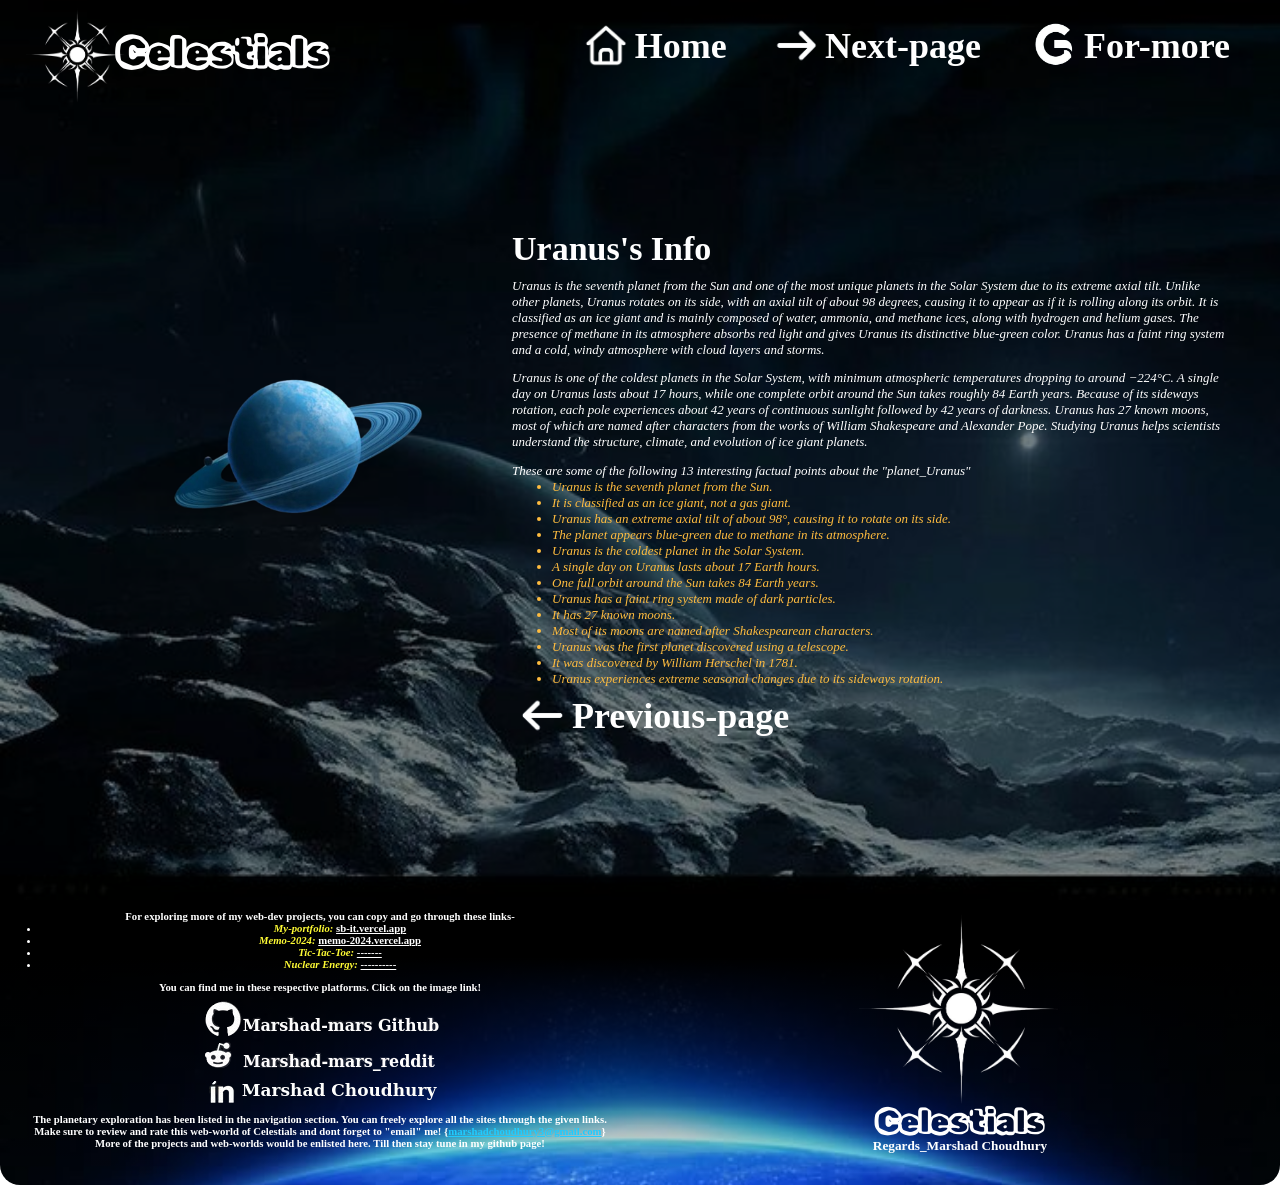
<file: uranus.html>
<!DOCTYPE html>
<html lang="en">
<head>
    <meta charset="UTF-8">
    <meta name="viewport" content="width=device-width, initial-scale=1.0">
    <link rel="stylesheet" href="for_uranus.css">
    <title>planet_Uranus</title>
    <link rel="icon" href="/images/symbol.png" type="image/x-icon" sizes="32*32">
</head>
<body>
    <main>
        <div class="planetary_section_bg"></div>
        <div class="buffer_layer_1"></div>
        <section class="planetary_section">
            <div class="uranus_image_div">
                <!-- celestials web brending logo and the image of the mercury -->
                <img src="images/symbol.png" alt="celestials symbol" class="celestials_symbol">
                <h1 class="Celestials">Celestials</h1>
                <img src="images/uranus_logo2.png" alt="uranus_image" class="uranus_image">
            </div>
            <div class="planet_main_1">
                <div class="tab_section"> <!-- tab sectiob of the front page -->
                    <img src="images/home_icon.png" alt="page_home_icon" style="margin-top: 20px; height: 50px;">
                    <a href="index.html" style="text-decoration: none;">
                        <h1 class="tab_content" style="margin-right: 40px;"><b><big>Home</big></b></h1>
                    </a>
                    <img src="images/arrow_right_icon.png" alt="page_home_icon" style="margin-top: 20px; height: 50px;">
                    <a href="neptune.html" style="text-decoration: none;">
                        <h1 class="tab_content" style="margin-right: 50px;"><b><big>Next-page</big></b></h1>
                    </a>
                    <img src="images/for_more.png" alt="page_home_icon" style="margin-top: 20px; height: 50px;">
                    <a href= "https://science.nasa.gov/uranus/" style="text-decoration: none;" target="_blank">
                        <h1 class="tab_content" style="margin-right: 50px; margin-left: 8px;"><b><big>For-more</big></b></h1>
                    </a>
                </div>
                <div class="planetary_description_1"> <!--planetary description of the front page-->
                    <h1 class="uranus_info">Uranus's Info</h1>
                    <h6 class="main_content_1">
                        Uranus is the seventh planet from the Sun and one of the most unique planets in the Solar System due to its 
                        extreme axial tilt. Unlike other planets, Uranus rotates on its side, with an axial tilt of about 98 degrees, 
                        causing it to appear as if it is rolling along its orbit. It is classified as an ice giant and is mainly 
                        composed of water, ammonia, and methane ices, along with hydrogen and helium gases. The presence of methane 
                        in its atmosphere absorbs red light and gives Uranus its distinctive blue-green color. Uranus has a faint 
                        ring system and a cold, windy atmosphere with cloud layers and storms.
                    </h6>
                    <h6 class="main_content_1">
                        Uranus is one of the coldest planets in the Solar System, with minimum atmospheric temperatures dropping to 
                        around −224°C. A single day on Uranus lasts about 17 hours, while one complete orbit around the Sun takes 
                        roughly 84 Earth years. Because of its sideways rotation, each pole experiences about 42 years of continuous 
                        sunlight followed by 42 years of darkness. Uranus has 27 known moons, most of which are named after 
                        characters from the works of William Shakespeare and Alexander Pope. Studying Uranus helps scientists 
                        understand the structure, climate, and evolution of ice giant planets.
                    </h6>
                    <h6 class="main_content_1">
                        <!-- 13 other factual points about the planet_mercury -->
                        These are some of the following 13 interesting factual points about the "planet_Uranus"
                        <ul id="10_factual_points" style="margin-top: 0px; color: rgb(255, 188, 63)">
                            <li class="list_hover">Uranus is the seventh planet from the Sun.</li>
                            <li class="list_hover">It is classified as an ice giant, not a gas giant.</li>
                            <li class="list_hover">Uranus has an extreme axial tilt of about 98°, causing it to rotate on its side.</li>
                            <li class="list_hover">The planet appears blue-green due to methane in its atmosphere.</li>
                            <li class="list_hover">Uranus is the coldest planet in the Solar System.</li>
                            <li class="list_hover">A single day on Uranus lasts about 17 Earth hours.</li>
                            <li class="list_hover">One full orbit around the Sun takes 84 Earth years.</li>
                            <li class="list_hover">Uranus has a faint ring system made of dark particles.</li>
                            <li class="list_hover">It has 27 known moons.</li>
                            <li class="list_hover">Most of its moons are named after Shakespearean characters.</li>
                            <li class="list_hover">Uranus was the first planet discovered using a telescope.</li>
                            <li class="list_hover">It was discovered by William Herschel in 1781.</li>
                            <li class="list_hover">Uranus experiences extreme seasonal changes due to its sideways rotation.</li>
                        </ul>
                    </h6>
                    <div class="previous_page">
                        <img src="images/arrow_left_icon.png" alt="page_home_icon" style="margin-top: 20px; height: 50px; width: 60px;">
                        <a href="saturn.html" style="text-decoration: none;">
                            <h1 class="tab_content" style="margin-right: 50px;"><b><big>Previous-page</big></b></h1>
                        </a>
                    </div>
                </div>
            </div>
        </section>
    </main>
    <footer class="footers_window"> <!--footer section-->
        <div class="div1">  
            <center>
                <h6 style="color: white; margin-top: 10px;">
                    For exploring more of my web-dev projects, you can copy and go through these links-
                    <ul style="margin-top: 0px;">
                        <li><i style="color: rgb(255, 252, 53);">My-portfolio: </i><u>sb-it.vercel.app</u></li>
                        <li><i style="color: rgb(255, 252, 53);">Memo-2024: </i><u>memo-2024.vercel.app</u></li> 
                        <li><i style="color: rgb(255, 252, 53);">Tic-Tac-Toe: </i><u>-------</u></li>
                        <li><i style="color: rgb(255, 252, 53);">Nuclear Energy: </i><u>----------</u></li>
                    </ul>
                    You can find me in these respective platforms. Click on the image link!
                </h6>
                <a href="https://github.com/Marshad-mars" target="_blank"><img src="images/links-1-github.png" alt="github logo" style="margin-top: -20px;"></a><br>
                <a href="account_inavailable.html" target="_blank"><img src="images/links-2-reddit.png" alt="reddit logo" style="margin-top: -10px;"></a><br>
                <a href="account_inavailable.html" target="_blank"><img src="images/links-3-linkedin.png" alt="linked in logo" style="margin-top: -8px;"></a>
                <h6 style="color: white; margin-top: 0px; margin-left: 20px; margin-right: 20px;">
                    The planetary exploration has been listed in the navigation section. You can freely explore all the sites through
                    the given links. Make sure to review and rate this web-world of Celestials and dont forget to "email" me!
                    {<u style="color: rgb(32, 203, 255);">marshadchoudhury3@gmail.com</u>} <br>
                    More of the projects and web-worlds would be enlisted here. Till then stay tune in my github page!
                </h6>
            </center>
        </div>
        <div class="div2">
            <div class="div2_content_box">
                <center>
                    <img src="images/symbol.png" alt="web symbol" style="height: 200px;">
                    <h1 style="color: white; margin-top: -10px; font-family: Rubik Vinyl, serif;">Celestials</h1>
                    <h5 style="color: white; margin-top: -25px;">Regards_Marshad Choudhury</h5>
                </center>
            </div>
        </div>
    </footer>
</body>
</html>
</file>
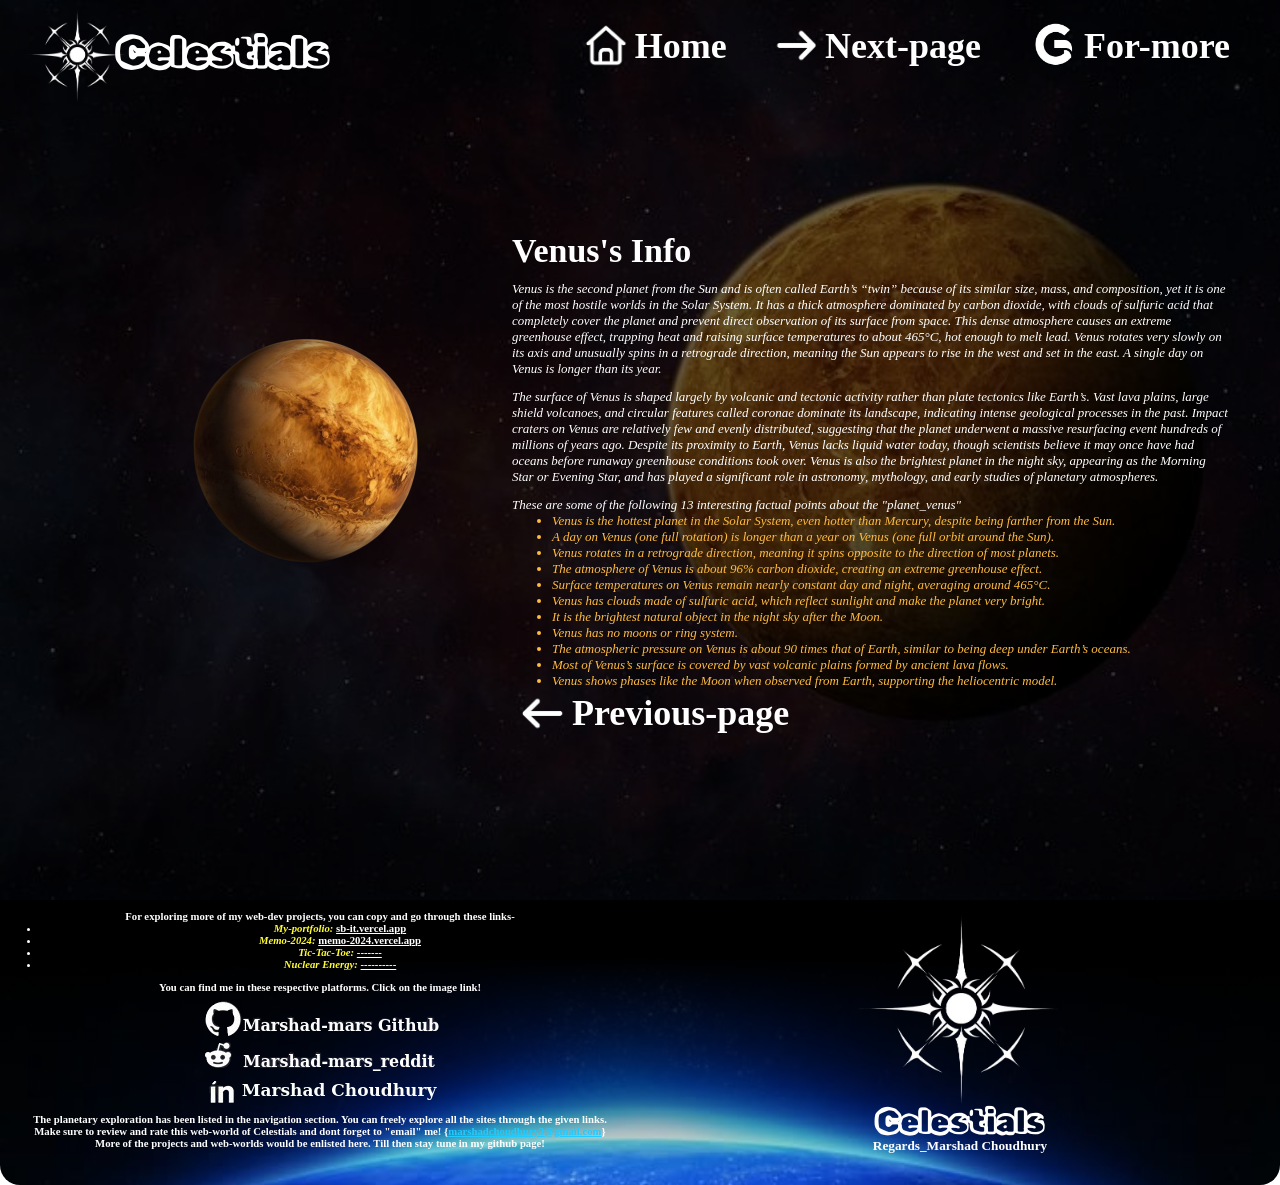
<file: venus.html>
<!DOCTYPE html>
<html lang="en">
<head>
    <meta charset="UTF-8">
    <meta name="viewport" content="width=device-width, initial-scale=1.0">
    <link rel="stylesheet" href="for_venus.css">
    <title>planet_venus</title>
    <link rel="icon" href="/images/symbol.png" type="image/x-icon" sizes="32*32">
</head>
<body>
    <main>
        <div class="planetary_section_bg"></div>
        <div class="buffer_layer_1"></div>
        <section class="planetary_section">
            <div class="venus_image_div">
                <!-- celestials web brending logo and the image of the mercury -->
                <img src="images/symbol.png" alt="celestials symbol" class="celestials_symbol">
                <h1 class="Celestials">Celestials</h1>
                <img src="images/venus_logo.png" alt="venus_image" class="venus_image">
            </div>
            <div class="planet_main_1">
                <div class="tab_section"> <!-- tab sectiob of the front page -->
                    <img src="images/home_icon.png" alt="page_home_icon" style="margin-top: 20px; height: 50px;">
                    <a href="index.html" style="text-decoration: none;">
                        <h1 class="tab_content" style="margin-right: 40px;"><b><big>Home</big></b></h1>
                    </a>
                    <img src="images/arrow_right_icon.png" alt="page_home_icon" style="margin-top: 20px; height: 50px;">
                    <a href="earth.html" style="text-decoration: none;">
                        <h1 class="tab_content" style="margin-right: 50px;"><b><big>Next-page</big></b></h1>
                    </a>
                    <img src="images/for_more.png" alt="page_home_icon" style="margin-top: 20px; height: 50px;">
                    <a href="https://science.nasa.gov/venus/venus-facts/" style="text-decoration: none;" target="_blank">
                        <h1 class="tab_content" style="margin-right: 50px; margin-left: 8px;"><b><big>For-more</big></b></h1>
                    </a>
                </div>
                <div class="planetary_description_1"> <!--planetary description of the front page-->
                    <h1 class="venus_info">Venus's Info</h1>
                    <h6 class="main_content_1">
                        Venus is the second planet from the Sun and is often called Earth’s “twin” because of its similar size, 
                        mass, and composition, yet it is one of the most hostile worlds in the Solar System. It has a thick 
                        atmosphere dominated by carbon dioxide, with clouds of sulfuric acid that completely cover the planet and 
                        prevent direct observation of its surface from space. This dense atmosphere causes an extreme greenhouse 
                        effect, trapping heat and raising surface temperatures to about 465°C, hot enough to melt lead. Venus 
                        rotates very slowly on its axis and unusually spins in a retrograde direction, meaning the Sun appears to 
                        rise in the west and set in the east. A single day on Venus is longer than its year.
                    </h6>
                    <h6 class="main_content_1">
                        The surface of Venus is shaped largely by volcanic and tectonic activity rather than plate tectonics like 
                        Earth’s. Vast lava plains, large shield volcanoes, and circular features called coronae dominate its 
                        landscape, indicating intense geological processes in the past. Impact craters on Venus are relatively few 
                        and evenly distributed, suggesting that the planet underwent a massive resurfacing event hundreds of 
                        millions of years ago. Despite its proximity to Earth, Venus lacks liquid water today, though scientists 
                        believe it may once have had oceans before runaway greenhouse conditions took over. Venus is also the 
                        brightest planet in the night sky, appearing as the Morning Star or Evening Star, and has played a 
                        significant role in astronomy, mythology, and early studies of planetary atmospheres.
                    </h6>
                    <h6 class="main_content_1">
                        <!-- 13 other factual points about the planet_mercury -->
                        These are some of the following 13 interesting factual points about the "planet_venus"
                        <ul id="10_factual_points" style="margin-top: 0px; color: rgb(255, 188, 63)">
                            <li class="list_hover">Venus is the hottest planet in the Solar System, even hotter than Mercury, despite being farther from the Sun.</li>
                            <li class="list_hover">A day on Venus (one full rotation) is longer than a year on Venus (one full orbit around the Sun).</li>
                            <li class="list_hover">Venus rotates in a retrograde direction, meaning it spins opposite to the direction of most planets.</li>
                            <li class="list_hover">The atmosphere of Venus is about 96% carbon dioxide, creating an extreme greenhouse effect.</li>
                            <li class="list_hover">Surface temperatures on Venus remain nearly constant day and night, averaging around 465°C.</li>
                            <li class="list_hover">Venus has clouds made of sulfuric acid, which reflect sunlight and make the planet very bright.</li>
                            <li class="list_hover">It is the brightest natural object in the night sky after the Moon.</li>
                            <li class="list_hover">Venus has no moons or ring system.</li>
                            <li class="list_hover">The atmospheric pressure on Venus is about 90 times that of Earth, similar to being deep under Earth’s oceans.</li>
                            <li class="list_hover">Most of Venus’s surface is covered by vast volcanic plains formed by ancient lava flows.</li>
                            <li class="list_hover">Venus shows phases like the Moon when observed from Earth, supporting the heliocentric model.</li>
                        </ul>
                    </h6>
                    <div class="previous_page">
                        <img src="images/arrow_left_icon.png" alt="page_home_icon" style="margin-top: 20px; height: 50px; width: 60px;">
                        <a href="mercury.html" style="text-decoration: none;">
                            <h1 class="tab_content" style="margin-right: 50px;"><b><big>Previous-page</big></b></h1>
                        </a>
                    </div>
                </div>
            </div>
        </section>
    </main>
    <footer class="footers_window"> <!--footer section-->
        <div class="div1">  
            <center>
                <h6 style="color: white; margin-top: 10px;">
                    For exploring more of my web-dev projects, you can copy and go through these links-
                    <ul style="margin-top: 0px;">
                        <li><i style="color: rgb(255, 252, 53);">My-portfolio: </i><u>sb-it.vercel.app</u></li>
                        <li><i style="color: rgb(255, 252, 53);">Memo-2024: </i><u>memo-2024.vercel.app</u></li> 
                        <li><i style="color: rgb(255, 252, 53);">Tic-Tac-Toe: </i><u>-------</u></li>
                        <li><i style="color: rgb(255, 252, 53);">Nuclear Energy: </i><u>----------</u></li>
                    </ul>
                    You can find me in these respective platforms. Click on the image link!
                </h6>
                <a href="https://github.com/Marshad-mars" target="_blank"><img src="images/links-1-github.png" alt="github logo" style="margin-top: -20px;"></a><br>
                <a href="account_inavailable.html" target="_blank"><img src="images/links-2-reddit.png" alt="reddit logo" style="margin-top: -10px;"></a><br>
                <a href="account_inavailable.html" target="_blank"><img src="images/links-3-linkedin.png" alt="linked in logo" style="margin-top: -8px;"></a>
                <h6 style="color: white; margin-top: 0px; margin-left: 20px; margin-right: 20px;">
                    The planetary exploration has been listed in the navigation section. You can freely explore all the sites through
                    the given links. Make sure to review and rate this web-world of Celestials and dont forget to "email" me!
                    {<u style="color: rgb(32, 203, 255);">marshadchoudhury3@gmail.com</u>} <br>
                    More of the projects and web-worlds would be enlisted here. Till then stay tune in my github page!
                </h6>
            </center>
        </div>
        <div class="div2">
            <div class="div2_content_box">
                <center>
                    <img src="images/symbol.png" alt="web symbol" style="height: 200px;">
                    <h1 style="color: white; margin-top: -10px; font-family: Rubik Vinyl, serif;">Celestials</h1>
                    <h5 style="color: white; margin-top: -25px;">Regards_Marshad Choudhury</h5>
                </center>
            </div>
        </div>
    </footer>
</body>
</html>
</file>
<file: for_index.css>
@import url('https://fonts.googleapis.com/css2?family=Rubik+Vinyl&display=swap');
@import url('https://fonts.googleapis.com/css2?family=Libre+Baskerville:ital,wght@0,400;0,700;1,400&display=swap');
@import url('https://fonts.googleapis.com/css2?family=Google+Sans:ital,opsz,wght@0,17..18,400..700;1,17..18,400..700&family=Libre+Baskerville:ital,wght@0,400;0,700;1,400&display=swap');
* {
    margin: 0;
    padding: 0;
}
body{
    margin: 0;
    padding: 0;
    width: 100vw;
    object-fit: cover;
}
html{
    scroll-behavior: smooth;
}
.advice{
    color: yellow;
    font-style: italic;
    font-family: initial;
    font-size: 20px;
}
.greetings {
    height: 650px;
    width: 100%;
    overflow: hidden;
    background-image: url(images/greetings_bg.png);
    background-size: cover;
    display: flex;
    justify-content: center;
    align-items: center;

    position: fixed;
    top: 0;
    left: 0;
    z-index: 1;
}
.greetings_content{
    margin-top: -80px;
    padding-top: 0;
    font-family: "Rubik Vinyl", serif;
    align-items: center;
}
.greetings_bg {
    width: 100%;
    height: 100%;
    object-fit: cover;
    display: block;
}
.preambel_upper_part {
    position: relative;
    z-index: 2;
    height: 240px;              
    width: 100%;             
    margin-top: 500px;
    background: linear-gradient(
        to top, 
        #0d1b2a 10%,       
        #415a77 50%,      
        #00000000 100% 
    );
}
.preambel_lower_part {
    position: relative;
    z-index: 2;
    margin-top: 0;
    height: auto;
    width: 100%;
    background: linear-gradient(to bottom, black 0%, transparent 100%);
    background-image: url(images/simple_space.png);
    background-attachment: fixed;
    /* font-family: "Libre Baskerville", serif;
    font-style: italic; */
}
.preambel{
    height: auto;
    width: auto;
}
.heading{  /*here the heding1 is a container to itself and thus te spacing would take place by the padding property.*/
    color: white;
    font-family: "Rubik Vinyl", serif;
    padding: 25px;  
    word-spacing: 7px;
    font-size: 35px;    
    text-decoration-line: underline;  /*this property turns an underline on or off*/
    text-decoration-style: wavy;  
    text-underline-offset: 7px;  /*offset” means a shift or distance away from a starting point.*/
    text-decoration-thickness: 1.5px;
}
.content2{
    height: 100%;
    width: 820px;
}
.preambel_part2{
    display: flex;
    justify-content: left;
}
.images_div1{
    display: flex;
    flex-direction: column;
    justify-content: center;
    width: 294px;
}
.part2_image1{
    height: 350px;
    border-radius: 20px;
    margin-left: 30px;
    width: 250px;
    transition: transform 0.3s ease, box-shadow 0.3s ease;
}
.part2_image1:hover{
    transform: translateY(-8px);
    box-shadow: 0px 0px 15px 10px red;
}
.part2_image2{
    height: 350px;
    border-radius: 20px;
    margin-right: 30px;
    width: 250px;
    transition: transform 0.3s ease, box-shadow 0.3s ease;
}
.part2_image2:hover{
    transform: translateY(-8px);
    box-shadow: 0px 0px 15px 10px red;
}
.nebula_image{
    border-radius: 20px; 
    margin-right: 30px; 
    height: 250px; 
    width: 600px;
    transition: transform 0.3s ease, box-shadow 0.3s ease;
}
.nebula_image:hover{
    transform: scale(1.1);
    box-shadow: 0px 0px 15px 10px red; /*this property is used for controling and give different colors shadow effects to a box*/
}
.nasa_org_logo{
    border-radius: 20px; 
    margin-right: 30px; 
    height: 250px; 
    width: 300px; 
    margin-left: 30px; 
    margin-top: 20px;
    transition: transform 0.3s ease, box-shadow 0.3s ease;
}
.nasa_org_logo:hover{
    transform: translateY(-8px);
    box-shadow: 0px 0px 15px 10px red;
}
.isro_org_logo{
    border-radius: 20px; 
    margin-right: 30px; 
    height: 250px; 
    width: 300px; 
    margin-left: 30px; 
    margin-top: 20px;
    transition: transform 0.3s ease, box-shadow 0.3s ease;
}
.isro_org_logo:hover{
    transform: translateY(-8px);
    box-shadow: 0px 0px 15px 10px red;
}
.esa_org_logo{
    border-radius: 20px;
    margin-right: 30px; 
    height: 250px; 
    width: 360px; 
    margin-left: 30px; 
    margin-top: 20px;
    transition: transform 0.3s ease, box-shadow 0.3s ease;
}
.esa_org_logo:hover{
    transform: translateY(-8px);
    box-shadow: 0px 0px 15px 10px red;
}
.roscosmos_org_logo{
    border-radius: 20px; 
    margin-right: 30px; 
    height: 300px; 
    width: 300px; 
    margin-left: 30px; 
    margin-top: 20px;
    transition: transform 0.3s ease, box-shadow 0.3s ease;
}
.roscosmos_org_logo:hover{
    transform: translateY(-8px);
    box-shadow: 0px 0px 15px 10px red;
}
.cnsa_org_logo{
    border-radius: 20px;
    margin-right: 30px; 
    height: 250px; 
    width: 360px; 
    margin-left: 30px; 
    margin-top: 20px;
    transition: transform 0.3s ease, box-shadow 0.3s ease;
}
.cnsa_org_logo:hover{
    transform: translateY(-8px);
    box-shadow: 0px 0px 15px 10px red;
}
.def_list_name{
    text-align: left;
    font-size: 18px;
    margin-left: 120px;
    text-decoration: none;
    color: yellow;
    position: relative;
    transition: transform 0.3s ease, font-size 0.2s ease;
}
.def_list_name::after{
    content: "";  /*it isa property, generally used with pseudo elements like ::after and ::before to generate and insert content into the rendered page that does not exists in the html. Here the contents could be, empty elements, text strings, image, counters, attributes etc.*/
    position: absolute;
    left: 0;  /*disance beteween the whole underline and the parent container at the left of the empty content*/
    bottom: -4px; /* distance of underline from text */
    width: 550px; /*length of the underline*/
    height: 2px;  /*width of the underline*/
    background: orange;

    transform: scaleX(0); /* underline hidden */
    transform-origin: left;  /*direction of the transform of the empty content*/
    transition: transform 0.2s ease;
}
.def_list_name:hover{
    transform: translateX(8px);
    font-size: 20px;
    text-underline-offset: 3px;
}
.def_list_name:hover::after{
    transform: scale(1);
}
.def_list_content{
    text-align: left;
    margin-left: 165px;
}
.about_leading_space_agencies{
    display: flex;
    flex-direction: row;
    height: auto;
    width: 100vw;
}
.agency_name{
    position: relative;
    letter-spacing: 0px;
    text-decoration: none;
    font-size: 23px;
    font-family: Google Sans;
    font-style: normal;
    text-align: left;
    color: yellow;
    transition: letter-spacing 0.3s ease, font-size 0.3s ease, color 0.4s ease, transform 0.3s ease;
}
.agency_name::after{
    content: "";
    position: absolute;
    left: 0;
    bottom: -4px;
    height: 4px;
    width: 100%;
    background-color: orange;

    transform: scaleX(0);
    transform-origin: center;
    transition: transform 0.3s ease;
}
.agency_name:hover::after{
    transform: scaleX(1);
}
.agency_name:hover{
    letter-spacing: 1px;
    font-size: 24px;
    color : orange;
    transform: translateY(4px);
}
.missions_name{
    letter-spacing: 0px;
    font-family: Google Sans;
    position: relative;
    text-decoration: none;
    font-size: 23px;
    text-align: left;
    color: yellow;
    transition: letter-spacing 0.3s ease, font-size 0.3s ease, color 0.4s ease;
}
.missions_name::after{
    content: "";
    position: absolute;
    left: 0;
    bottom: -4px;
    height: 4px;
    width: 100%;
    background-color: orange;

    transform: scaleX(0);
    transform-origin: center;
    transition: transform 0.3s ease;
}
.missions_name:hover::after{
    transform: scaleX(1);
}
.missions_name:hover{
    letter-spacing: 1px;
    font-size: 24px;
    color: orange;
    
}
.part4_contents{
    width: 100%;
    display: flex;
    justify-content: center;
    align-items: center;
}
.part6_image1{
    height: 300px; 
    border-radius: 20px; 
    width: 290px;
    margin-left: 20px;
    transition: transform 0.3s ease, box-shadow 0.3s ease;
}
.part6_image1:hover{
    transform: translateY(-8px);
    box-shadow: 0px 0px 15px 10px red;
}
.part6_image2{
    height: 250px; 
    border-radius: 20px; 
    width: 290px;
    margin-right: 20px;
    transition: transform 0.3s ease, box-shadow 0.3s ease;
}
.part6_image2:hover{
    transform: translateY(8px);
    box-shadow: 0px 0px 15px 10px red;
}
.part7_image1{
    height: 230px; 
    border-radius: 20px; 
    width: 350px;
    transition: transform 0.3s ease, box-shadow 0.3s ease;
}
.part7_image1:hover{
    transform: scale(1.1);  /*the scale() is used for adjusting the scaling size of the image*/
    box-shadow: 0px 0px 15px 10px red;
}
.part7_image2{
    height: 230px; 
    border-radius: 20px; 
    width: 350px; 
    margin-left: 80px;
    transition: transform 0.3s ease, box-shadow 0.3s ease;
}
.part7_image2:hover{
    transform: scale(1.1);  /*the scale() is used for adjusting the scaling size of the image*/
    box-shadow: 0px 0px 15px 10px red;
}
.footers_window{
    border-radius: 20px; 
    height: 285px; 
    width: 100vw;
    margin-top: 0px;
    display: flex;
    flex-direction: row;
    z-index: 1;
    position: relative;
    overflow: hidden;
}
.footers_window video{
    position: absolute; 
    top: 0; 
    left: 0; 
    width: 100vw; 
    height: 285px; 
    object-fit: cover; 
    z-index: -1;
    border-radius: 20px;    
}
.div1{
    height: auto;
    width: 50vw;
    margin: 0px;
    display: flex;
    flex-direction: column;
    background: rgba(0, 0, 0, 0.8);
    background: linear-gradient(to bottom, black 20%, transparent);
}
.div2{
    height: auto;
    width: 50vw;
    margin: 0px;
    display: flex;
    justify-content: center;
    align-items: center;
    background: rgba(0, 0, 0, 0.6);
    background: linear-gradient(to bottom, black 20%, transparent);
}
.about_popular_missions{
    display: flex;
    height: auto;
    width: 100vw;
}
.missions_content{
    display: block;
}
.part5_images{
    border-radius: 20px;
    margin-right: 30px; 
    height: 300px; 
    width: 360px; 
    margin-left: 30px; 
    margin-top: 20px;
    transition: transform 0.3s ease, box-shadow 0.3s ease;
}
.part5_images:hover{
    transform: translateY(-8px);
    box-shadow: 0px 0px 15px 10px red;
}
.nav{
    z-index: 2;
    position: relative;
}
.main_body{
    height: auto;
    width: 100vw;
    background: linear-gradient(to bottom, black 30%, rgb(32, 32, 32));
}
.lower_buffer{
    height: 50px;
    width: 100vw;
    background: linear-gradient(to top, black 10%, rgb(32, 32, 32));
}
.planet_links{
    color: white; 
    font-family: Google Sans; 
    text-decoration: none;
    transition: color 0.3s ease, transform 0.3s ease, text-decoration ease;
}
.planet_links:hover{
    color: rgb(255, 137, 26);
    text-decoration: underline;
    transform: translateX(10px);
}
.solar_link{
    color: white; 
    font-size: 21px; 
    text-decoration: none; 
    margin-top: 15px; 
    margin-left: -10px;
    transition: color 0.3s ease, font-size 0.4s ease, text-decoration ease;
}
.solar_link:hover{
    color: rgb(255, 137, 26);
    text-decoration: underline;
    font-size: 22px;
}
.for_more_missions{
    margin-top: 20px; 
    color: rgb(11, 218, 255); 
    font-size: 25px; 
    text-decoration: none; 
    font-family: Google Sans;
    transition: color 0.4s ease, transform 0.4s ease, font-size 0.3s ease;
    position: relative;
}
.for_more_missions::after {
    content: "";
    position: absolute;
    left: 0;
    bottom: 10px;          /* distance of underline from text */
    width: 100%;
    height: 4px;
    background: orange;

    border-radius: 8px;
    transform: scaleX(0); /* underline hidden */
    transform-origin: center;
    transition: transform 0.3s ease;
}

.for_more_missions:hover{
    color: rgb(255, 137, 26);
    font-size: 26px;
}
.for_more_missions:hover::after {
  transform: scaleX(1); /* underline grows */
}
/*All such <text-decorational> properties are used for the styling of an underline under text or strings*/
/*the 100%s are the way of adjusting the width and the height of the image according to its div container*/
/*the overflow property would maintain the div coverage of the whole page*/
/*padding is the distance between contents, divs and the elements inside of the page*/
/*position property permanently fixes the position of a div at one single partiicular place.*/
/*<margin-top> is the css property that is used for creating the top space between 2 different divs*/
/* the <background-attachment> property fixes a background-image fixed, through out the scroll. */
/* it is possible to use negative padding and margining. */
/* (primary header tags)- <header>, <nav>, <section>, <article> and <footer> */

/* for div horizontal alignment, we made the display-flex mode and then justify content to right or left or the center.
    Here justify-content gives you the horizontal alignment and align-items gives you the vertical alignment. */
</file>
<file: for_earth.css>
@import url('https://fonts.googleapis.com/css2?family=Rubik+Vinyl&display=swap');
@import url('https://fonts.googleapis.com/css2?family=Libre+Baskerville:ital,wght@0,400;0,700;1,400&display=swap');
@import url('https://fonts.googleapis.com/css2?family=Google+Sans:ital,opsz,wght@0,17..18,400..700;1,17..18,400..700&family=Libre+Baskerville:ital,wght@0,400;0,700;1,400&display=swap');
body{
    /* background-color: rgb(245, 245, 245); */
    margin: 0;
    padding: 0;
    width: 100vw;
    object-fit: cover;
}
.earth_image{
    height: 250px; 
    margin-left: 100px; 
    position: relative;
    border-radius: 270px;
    transition: height 0.3s ease, box-shadow 0.3s ease;
}
.earth_image:hover{
    height: 270px;
    box-shadow: 0px 0px 45px 20px rgb(97, 97, 97);
}
.earths_info{
    position: relative;
    color: white;
    margin-top: 0px;
    font-size: 34px;
    font-family: Google Sans;
    text-align: left;
    transition: transform 0.2s ease, color 0.3s ease;
}
.earths_info::after{
    content: "an integrated explanation";
    position: absolute;
    margin-left: 8px;
    font-size: 12px;
    font-family: Libre Baskerville, serif;
    font-style: italic;
    margin-top: 21px;

    transform: scaleX(0);
    transform-origin: left;
    transition: transform 0.2s ease;
}
.earths_info:hover::after{
    transform: scaleX(1);
}
.earths_info:hover{
    transform: translateX(15px);
    color: orange;
}
.main_content_1{
    color: white;
    margin-top: -18px;
    margin-right: 50px;
    font-family: Google Sans;
    font-style: italic;
    font-weight: lighter;
    font-size: 13px
}
.list_hover{
    transform: translateX(0px);
    transition: transform 0.3s ease, color 0.3s ease;
}
.list_hover:hover{
    transform: translateX(15px);
    color: rgb(255, 63, 63);
}
.tab_content{
    color: white; 
    position: relative;
    font-size: 30px; 
    font-family: Google Sans; 
    transition: color 0.3s ease, transform 0.3s ease;
}
.tab_content::after{
    content: "";
    position: absolute;
    left: 0;
    bottom: -1px;
    height: 4px;
    width: 100%;
    background-color: orange;

    border-radius: 10px;
    transform: scaleX(0);
    transform-origin: center;
    transition: transform 0.3s ease;
}
.tab_content:hover::after{
    transform: scaleX(1);
}
.tab_content:hover{ /*hover is a CSS pseudo-class that represents the state of an element when a user places the mouse cursor over it*/
    color: rgb(255, 102, 31);  /*all the required styling are done inside of the :hover of the element and the implementation is doen with the transition property, inside of the main css block of the element*/
    transform: translateY(-5px);
}
.footers_window{
    border-bottom-left-radius: 20px;
    border-bottom-right-radius: 20px;
    height: 285px; 
    width: 100vw;
    margin-top: 100vh;
    display: flex;
    flex-direction: row;
    z-index: 1;
    position: relative;
    overflow: hidden;
    background-image: url(images/footers_bg.jpeg);
    background-size: cover;  /*this property fits the whole image to the parent container*/
    background-position-y: 60%; /*this property controls the y-axis positioning of the background image*/
}
.div1{
    height: auto;
    width: 50vw;
    margin: 0px;
    display: flex;
    flex-direction: column;
    background: rgba(0, 0, 0, 0.8);
    background: linear-gradient(to bottom, black 20%, transparent);
}
.div2{
    height: auto;
    width: 50vw;
    margin: 0px;
    display: flex;
    justify-content: center;
    align-items: center;
    background: rgba(0, 0, 0, 0.6);
    background: linear-gradient(to bottom, black 20%, transparent);
}
.planetary_section_bg{
    z-index: -2;
    position: fixed; 
    width: 100vw; 
    height: 100vh;
    overflow: hidden;
    background-size: cover;
    background-image: url(images/earth_theme_bg.jpeg);
    top: 0;
    left: 0;
}
.buffer_layer_1{
    z-index: -1;
    position: fixed; 
    width: 100vw; 
    height: 100vh;
    overflow: hidden;
    background-size: cover;
    top: 0;
    left: 0;
    background-color: black;
    opacity: 59%;  /*this property is used for controling the opecity of the window of a div*/
}
.planetary_section{
    z-index: 1; 
    position: fixed; 
    width: 100vw; 
    height: 100vh;
    overflow: hidden;
    background-size: cover;
    margin-top: 0px;
    top: 0;
    left: 0;
    display: flex;
}
.celestials_symbol{
    height: 100px; 
    align-self: flex-start; /*this property is used for self alignment of an element with respect to the parent div. It only works when the element is inside of a flex box*/
    transform: translateX(-14vw);  /*this property is used for visually changing the position, orientation, skew, rotation or size of an element, without affecting the normal document flow*/
    margin-top: 5px;
    position: fixed;
}
.Celestials{
    color: white;
    font-family: "Rubik Vinyl", serif;
    align-self: flex-start; 
    font-size: 40px;
    left: 2px;
    margin-top: 30px;
    margin-left: 9vw;
    position: fixed;
}
.earth_image_div{
    height: 100vh;
    width: 40vw;    
    display: flex;
    justify-content: center;
    align-items: center;
}
.planet_main_1{
    height: 100vh;
    width: 60vw;
    display: flex;
    flex-direction: column;
    /* justify-content: center; */
}
.tab_section{
    height: auto;
    width: 60vw;
    display: flex;
    justify-content: right;
}
.planetary_description_1{
    height: 100%;
    display: flex;
    flex-direction: column;
    justify-content: center;
}
.previous_page{
    display: flex;
    justify-content: left;
    margin-top: -65px;
}
/*
    the (top), (left), (right) and (bottom) properties in css are used for precisely adjusting the positioning of a box with
    reference to an another box.
*/
</file>
<file: for_jupiter.css>
@import url('https://fonts.googleapis.com/css2?family=Rubik+Vinyl&display=swap');
@import url('https://fonts.googleapis.com/css2?family=Libre+Baskerville:ital,wght@0,400;0,700;1,400&display=swap');
@import url('https://fonts.googleapis.com/css2?family=Google+Sans:ital,opsz,wght@0,17..18,400..700;1,17..18,400..700&family=Libre+Baskerville:ital,wght@0,400;0,700;1,400&display=swap');
body{
    /* background-color: rgb(245, 245, 245); */
    margin: 0;
    padding: 0;
    width: 100vw;
    object-fit: cover;
}
.jupiter_image{
    height: 250px; 
    margin-left: 100px; 
    object-fit: cover;
    position: relative;
    border-radius: 50%;
    transition: height 0.3s ease, box-shadow 0.3s ease;
}
.jupiter_image:hover{
    height: 270px;
    box-shadow: 0px 0px 45px 20px rgb(97, 97, 97);
}
.jupiters_info{
    position: relative;
    color: white;
    margin-top: 0px;
    font-size: 34px;
    font-family: Google Sans;
    text-align: left;
    transition: transform 0.2s ease, color 0.3s ease;
}
.jupiters_info::after{
    content: "an integrated explanation";
    position: absolute;
    margin-left: 8px;
    font-size: 12px;
    font-family: Libre Baskerville, serif;
    font-style: italic;
    margin-top: 21px;

    transform: scaleX(0);
    transform-origin: left;
    transition: transform 0.2s ease;
}
.jupiters_info:hover::after{
    transform: scaleX(1);
}
.jupiters_info:hover{
    transform: translateX(15px);
    color: orange;
}
.main_content_1{
    color: white;
    margin-top: -18px;
    margin-right: 50px;
    font-family: Google Sans;
    font-style: italic;
    font-weight: lighter;
    font-size: 13px
}
.list_hover{
    transform: translateX(0px);
    transition: transform 0.3s ease, color 0.3s ease;
}
.list_hover:hover{
    transform: translateX(15px);
    color: rgb(255, 63, 63);
}
.tab_content{
    color: white; 
    position: relative;
    font-size: 30px; 
    font-family: Google Sans; 
    transition: color 0.3s ease, transform 0.3s ease;
}
.tab_content::after{
    content: "";
    position: absolute;
    left: 0;
    bottom: -1px;
    height: 4px;
    width: 100%;
    background-color: orange;

    border-radius: 10px;
    transform: scaleX(0);
    transform-origin: center;
    transition: transform 0.3s ease;
}
.tab_content:hover::after{
    transform: scaleX(1);
}
.tab_content:hover{ /*hover is a CSS pseudo-class that represents the state of an element when a user places the mouse cursor over it*/
    color: rgb(255, 102, 31);  /*all the required styling are done inside of the :hover of the element and the implementation is doen with the transition property, inside of the main css block of the element*/
    transform: translateY(-5px);
}
.footers_window{
    border-bottom-left-radius: 20px;
    border-bottom-right-radius: 20px;
    height: 285px; 
    width: 100vw;
    margin-top: 100vh;
    display: flex;
    flex-direction: row;
    z-index: 1;
    position: relative;
    overflow: hidden;
    background-image: url(images/footers_bg.jpeg);
    background-size: cover;  /*this property fits the whole image to the parent container*/
    background-position-y: 60%; /*this property controls the y-axis positioning of the background image*/
}
.div1{
    height: auto;
    width: 50vw;
    margin: 0px;
    display: flex;
    flex-direction: column;
    background: rgba(0, 0, 0, 0.8);
    background: linear-gradient(to bottom, black 20%, transparent);
}
.div2{
    height: auto;
    width: 50vw;
    margin: 0px;
    display: flex;
    justify-content: center;
    align-items: center;
    background: rgba(0, 0, 0, 0.6);
    background: linear-gradient(to bottom, black 20%, transparent);
}
.planetary_section_bg{
    z-index: -2;
    position: fixed; 
    width: 100vw; 
    height: 100vh;
    overflow: hidden;
    background-size: cover;
    background-image: url(images/jupiter_theme_bg.jpeg);
    top: 0;
    left: 0;
}
.buffer_layer_1{
    z-index: -1;
    position: fixed; 
    width: 100vw; 
    height: 100vh;
    overflow: hidden;
    background-size: cover;
    top: 0;
    left: 0;
    background-color: black;
    opacity: 59%;  /*this property is used for controling the opecity of the window of a div*/
}
.planetary_section{
    z-index: 1; 
    position: fixed; 
    width: 100vw; 
    height: 100vh;
    overflow: hidden;
    background-size: cover;
    margin-top: 0px;
    top: 0;
    left: 0;
    display: flex;
}
.celestials_symbol{
    height: 100px; 
    align-self: flex-start; /*this property is used for self alignment of an element with respect to the parent div. It only works when the element is inside of a flex box*/
    transform: translateX(-14vw);  /*this property is used for visually changing the position, orientation, skew, rotation or size of an element, without affecting the normal document flow*/
    margin-top: 5px;
    position: fixed;
}
.Celestials{
    color: white;
    font-family: "Rubik Vinyl", serif;
    align-self: flex-start; 
    font-size: 40px;
    left: 2px;
    margin-top: 30px;
    margin-left: 9vw;
    position: fixed;
}
.jupiter_image_div{
    height: 100vh;
    width: 40vw;    
    display: flex;
    justify-content: center;
    align-items: center;
}
.planet_main_1{
    height: 100vh;
    width: 60vw;
    display: flex;
    flex-direction: column;
    /* justify-content: center; */
}
.tab_section{
    height: auto;
    width: 60vw;
    display: flex;
    justify-content: right;
}
.planetary_description_1{
    height: 100%;
    display: flex;
    flex-direction: column;
    justify-content: center;
}
.previous_page{
    display: flex;
    justify-content: left;
    margin-top: -60px;
}
/*
    the (top), (left), (right) and (bottom) properties in css are used for precisely adjusting the positioning of a box with
    reference to an another box.
*/
</file>
<file: for_mars.css>
@import url('https://fonts.googleapis.com/css2?family=Rubik+Vinyl&display=swap');
@import url('https://fonts.googleapis.com/css2?family=Libre+Baskerville:ital,wght@0,400;0,700;1,400&display=swap');
@import url('https://fonts.googleapis.com/css2?family=Google+Sans:ital,opsz,wght@0,17..18,400..700;1,17..18,400..700&family=Libre+Baskerville:ital,wght@0,400;0,700;1,400&display=swap');
body{
    /* background-color: rgb(245, 245, 245); */
    margin: 0;
    padding: 0;
    width: 100vw;
    object-fit: cover;
}
.mars_image{
    height: 250px; 
    margin-left: 100px; 
    object-fit: cover;
    position: relative;
    border-radius: 50%;
    transition: height 0.3s ease, box-shadow 0.3s ease;
}
.mars_image:hover{
    height: 270px;
    box-shadow: 0px 0px 45px 20px rgb(97, 97, 97);
}
.mars_info{
    position: relative;
    color: white;
    margin-top: 0px;
    font-size: 34px;
    font-family: Google Sans;
    text-align: left;
    transition: transform 0.2s ease, color 0.3s ease;
}
.mars_info::after{
    content: "an integrated explanation";
    position: absolute;
    margin-left: 8px;
    font-size: 12px;
    font-family: Libre Baskerville, serif;
    font-style: italic;
    margin-top: 21px;

    transform: scaleX(0);
    transform-origin: left;
    transition: transform 0.2s ease;
}
.mars_info:hover::after{
    transform: scaleX(1);
}
.mars_info:hover{
    transform: translateX(15px);
    color: orange;
}
.main_content_1{
    color: white;
    margin-top: -18px;
    margin-right: 50px;
    font-family: Google Sans;
    font-style: italic;
    font-weight: lighter;
    font-size: 13px
}
.list_hover{
    transform: translateX(0px);
    transition: transform 0.3s ease, color 0.3s ease;
}
.list_hover:hover{
    transform: translateX(15px);
    color: rgb(255, 63, 63);
}
.tab_content{
    color: white; 
    position: relative;
    font-size: 30px; 
    font-family: Google Sans; 
    transition: color 0.3s ease, transform 0.3s ease;
}
.tab_content::after{
    content: "";
    position: absolute;
    left: 0;
    bottom: -1px;
    height: 4px;
    width: 100%;
    background-color: orange;

    border-radius: 10px;
    transform: scaleX(0);
    transform-origin: center;
    transition: transform 0.3s ease;
}
.tab_content:hover::after{
    transform: scaleX(1);
}
.tab_content:hover{ /*hover is a CSS pseudo-class that represents the state of an element when a user places the mouse cursor over it*/
    color: rgb(255, 102, 31);  /*all the required styling are done inside of the :hover of the element and the implementation is doen with the transition property, inside of the main css block of the element*/
    transform: translateY(-5px);
}
.footers_window{
    border-bottom-left-radius: 20px;
    border-bottom-right-radius: 20px;
    height: 285px; 
    width: 100vw;
    margin-top: 100vh;
    display: flex;
    flex-direction: row;
    z-index: 1;
    position: relative;
    overflow: hidden;
    background-image: url(images/footers_bg.jpeg);
    background-size: cover;  /*this property fits the whole image to the parent container*/
    background-position-y: 60%; /*this property controls the y-axis positioning of the background image*/
}
.div1{
    height: auto;
    width: 50vw;
    margin: 0px;
    display: flex;
    flex-direction: column;
    background: rgba(0, 0, 0, 0.8);
    background: linear-gradient(to bottom, black 20%, transparent);
}
.div2{
    height: auto;
    width: 50vw;
    margin: 0px;
    display: flex;
    justify-content: center;
    align-items: center;
    background: rgba(0, 0, 0, 0.6);
    background: linear-gradient(to bottom, black 20%, transparent);
}
.planetary_section_bg{
    z-index: -2;
    position: fixed; 
    width: 100vw; 
    height: 100vh;
    overflow: hidden;
    background-size: cover;
    background-image: url(images/mars_theme_bg.jpeg);
    top: 0;
    left: 0;
}
.buffer_layer_1{
    z-index: -1;
    position: fixed; 
    width: 100vw; 
    height: 100vh;
    overflow: hidden;
    background-size: cover;
    top: 0;
    left: 0;
    background-color: black;
    opacity: 59%;  /*this property is used for controling the opecity of the window of a div*/
}
.planetary_section{
    z-index: 1; 
    position: fixed; 
    width: 100vw; 
    height: 100vh;
    overflow: hidden;
    background-size: cover;
    margin-top: 0px;
    top: 0;
    left: 0;
    display: flex;
}
.celestials_symbol{
    height: 100px; 
    align-self: flex-start; /*this property is used for self alignment of an element with respect to the parent div. It only works when the element is inside of a flex box*/
    transform: translateX(-14vw);  /*this property is used for visually changing the position, orientation, skew, rotation or size of an element, without affecting the normal document flow*/
    margin-top: 5px;
    position: fixed;
}
.Celestials{
    color: white;
    font-family: "Rubik Vinyl", serif;
    align-self: flex-start; 
    font-size: 40px;
    left: 2px;
    margin-top: 30px;
    margin-left: 9vw;
    position: fixed;
}
.mars_image_div{
    height: 100vh;
    width: 40vw;    
    display: flex;
    justify-content: center;
    align-items: center;
}
.planet_main_1{
    height: 100vh;
    width: 60vw;
    display: flex;
    flex-direction: column;
    /* justify-content: center; */
}
.tab_section{
    height: auto;
    width: 60vw;
    display: flex;
    justify-content: right;
}
.planetary_description_1{
    height: 100%;
    display: flex;
    flex-direction: column;
    justify-content: center;
}
.previous_page{
    display: flex;
    justify-content: left;
    margin-top: -60px;
}
/*
    the (top), (left), (right) and (bottom) properties in css are used for precisely adjusting the positioning of a box with
    reference to an another box.
*/
</file>
<file: for_mercury.css>
@import url('https://fonts.googleapis.com/css2?family=Rubik+Vinyl&display=swap');
@import url('https://fonts.googleapis.com/css2?family=Libre+Baskerville:ital,wght@0,400;0,700;1,400&display=swap');
@import url('https://fonts.googleapis.com/css2?family=Google+Sans:ital,opsz,wght@0,17..18,400..700;1,17..18,400..700&family=Libre+Baskerville:ital,wght@0,400;0,700;1,400&display=swap');
body{
    /* background-color: rgb(245, 245, 245); */
    margin: 0;
    padding: 0;
    width: 100vw;
    object-fit: cover;
}
.mercury_image{
    height: 250px; 
    margin-left: 100px; 
    position: relative;
    border-radius: 270px;
    transition: height 0.3s ease, box-shadow 0.3s ease;
}
.mercury_image:hover{
    height: 270px;
    box-shadow: 0px 0px 45px 20px rgb(97, 97, 97);
}
.mercurys_info{
    position: relative;
    color: white;
    margin-top: 0px;
    font-size: 34px;
    font-family: Google Sans;
    text-align: left;
    transition: transform 0.2s ease, color 0.3s ease;
}
.mercurys_info::after{
    content: "an integrated explanation";
    position: absolute;
    margin-left: 8px;
    font-size: 12px;
    font-family: Libre Baskerville, serif;
    font-style: italic;
    margin-top: 21px;

    transform: scaleX(0);
    transform-origin: left;
    transition: transform 0.2s ease;
}
.mercurys_info:hover::after{
    transform: scaleX(1);
}
.mercurys_info:hover{
    transform: translateX(15px);
    color: orange;
}
.main_content_1{
    color: white;
    margin-top: -18px;
    margin-right: 50px;
    font-family: Google Sans;
    font-style: italic;
    font-weight: lighter;
    font-size: 13px
}
.list_hover{
    transform: translateX(0px);
    transition: transform 0.3s ease, color 0.3s ease;
}
.list_hover:hover{
    transform: translateX(15px);
    color: rgb(255, 63, 63);
}
.tab_content{
    color: white; 
    position: relative;
    font-size: 30px; 
    font-family: Google Sans; 
    transition: color 0.3s ease, transform 0.3s ease;
}
.tab_content::after{
    content: "";
    position: absolute;
    left: 0;
    bottom: -1px;
    height: 4px;
    width: 100%;
    background-color: orange;

    border-radius: 10px;
    transform: scaleX(0);
    transform-origin: center;
    transition: transform 0.3s ease;
}
.tab_content:hover::after{
    transform: scaleX(1);
}
.tab_content:hover{ /*hover is a CSS pseudo-class that represents the state of an element when a user places the mouse cursor over it*/
    color: rgb(255, 102, 31);  /*all the required styling are done inside of the :hover of the element and the implementation is doen with the transition property, inside of the main css block of the element*/
    transform: translateY(-5px);
}
.footers_window{
    border-bottom-left-radius: 20px;
    border-bottom-right-radius: 20px;
    height: 285px; 
    width: 100vw;
    margin-top: 100vh;
    display: flex;
    flex-direction: row;
    z-index: 1;
    position: relative;
    overflow: hidden;
    background-image: url(images/footers_bg.jpeg);
    background-size: cover;  /*this property fits the whole image to the parent container*/
    background-position-y: 60%; /*this property controls the y-axis positioning of the background image*/
}
.div1{
    height: auto;
    width: 50vw;
    margin: 0px;
    display: flex;
    flex-direction: column;
    background: rgba(0, 0, 0, 0.8);
    background: linear-gradient(to bottom, black 20%, transparent);
}
.div2{
    height: auto;
    width: 50vw;
    margin: 0px;
    display: flex;
    justify-content: center;
    align-items: center;
    background: rgba(0, 0, 0, 0.6);
    background: linear-gradient(to bottom, black 20%, transparent);
}
.planetary_section_bg{
    z-index: -2;
    position: fixed; 
    width: 100vw; 
    height: 100vh;
    overflow: hidden;
    background-size: cover;
    background-image: url(images/mercury_theme_bg.jpeg);
    top: 0;
    left: 0;
}
.buffer_layer_1{
    z-index: -1;
    position: fixed; 
    width: 100vw; 
    height: 100vh;
    overflow: hidden;
    background-size: cover;
    top: 0;
    left: 0;
    background-color: black;
    opacity: 59%;  /*this property is used for controling the opecity of the window of a div*/
}
.planetary_section{
    z-index: 1; 
    position: fixed; 
    width: 100vw; 
    height: 100vh;
    overflow: hidden;
    background-size: cover;
    margin-top: 0px;
    top: 0;
    left: 0;
    display: flex;
}
.celestials_symbol{
    height: 100px; 
    align-self: flex-start; /*this property is used for self alignment of an element with respect to the parent div. It only works when the element is inside of a flex box*/
    transform: translateX(-14vw);  /*this property is used for visually changing the position, orientation, skew, rotation or size of an element, without affecting the normal document flow*/
    margin-top: 5px;
    position: fixed;
}
.Celestials{
    color: white;
    font-family: "Rubik Vinyl", serif;
    align-self: flex-start; 
    font-size: 40px;
    left: 2px;
    margin-top: 30px;
    margin-left: 9vw;
    position: fixed;
}
.mercur_image_div{
    height: 100vh;
    width: 40vw;    
    display: flex;
    justify-content: center;
    align-items: center;
}
.planet_main_1{
    height: 100vh;
    width: 60vw;
    display: flex;
    flex-direction: column;
    /* justify-content: center; */
}
.tab_section{
    height: auto;
    width: 60vw;
    display: flex;
    justify-content: right;
}
.about_section{
    z-index: 2;
    position: relative;
    height: auto;
    width: 100vw;
    margin-top: 100vh;
    background-color: white;
}
.about_main_content{
    z-index: 2;
    color: rgb(105, 105, 105);
    background-color: rgb(71, 70, 70);
    margin-bottom: 0px;
    border-top-left-radius: 20px;
    border-top-right-radius: 20px;
    height: 300px
}
.planetary_description_1{
    height: 100%;
    display: flex;
    flex-direction: column;
    justify-content: center;
}
/*
    the (top), (left), (right) and (bottom) properties in css are used for precisely adjusting the positioning of a box with
    reference to an another box.
*/
</file>
<file: for_neptune.css>
@import url('https://fonts.googleapis.com/css2?family=Rubik+Vinyl&display=swap');
@import url('https://fonts.googleapis.com/css2?family=Libre+Baskerville:ital,wght@0,400;0,700;1,400&display=swap');
@import url('https://fonts.googleapis.com/css2?family=Google+Sans:ital,opsz,wght@0,17..18,400..700;1,17..18,400..700&family=Libre+Baskerville:ital,wght@0,400;0,700;1,400&display=swap');
body{
    /* background-color: rgb(245, 245, 245); */
    margin: 0;
    padding: 0;
    width: 100vw;
    object-fit: cover;
}
.neptune_image{
    height: 280px; 
    margin-left: 100px; 
    object-fit: cover;
    position: relative;
    border-radius: 50%;
    transition: height 0.3s ease, box-shadow 0.3s ease;
}
.neptune_image:hover{
    height: 300px;
    box-shadow: 0px 0px 45px 20px rgb(97, 97, 97);
}
.neptunes_info{
    position: relative;
    color: white;
    margin-top: 0px;
    font-size: 34px;
    font-family: Google Sans;
    text-align: left;
    transition: transform 0.2s ease, color 0.3s ease;
}
.neptunes_info::after{
    content: "an integrated explanation";
    position: absolute;
    margin-left: 8px;
    font-size: 12px;
    font-family: Libre Baskerville, serif;
    font-style: italic;
    margin-top: 21px;

    transform: scaleX(0);
    transform-origin: left;
    transition: transform 0.2s ease;
}
.neptunes_info:hover::after{
    transform: scaleX(1);
}
.neptunes_info:hover{
    transform: translateX(15px);
    color: orange;
}
.main_content_1{
    color: white;
    margin-top: -18px;
    margin-right: 50px;
    font-family: Google Sans;
    font-style: italic;
    font-weight: lighter;
    font-size: 13px
}
.list_hover{
    transform: translateX(0px);
    transition: transform 0.3s ease, color 0.3s ease;
}
.list_hover:hover{
    transform: translateX(15px);
    color: rgb(255, 63, 63);
}
.tab_content{
    color: white; 
    position: relative;
    font-size: 30px; 
    font-family: Google Sans; 
    transition: color 0.3s ease, transform 0.3s ease;
}
.tab_content::after{
    content: "";
    position: absolute;
    left: 0;
    bottom: -1px;
    height: 4px;
    width: 100%;
    background-color: orange;

    border-radius: 10px;
    transform: scaleX(0);
    transform-origin: center;
    transition: transform 0.3s ease;
}
.tab_content:hover::after{
    transform: scaleX(1);
}
.tab_content:hover{ /*hover is a CSS pseudo-class that represents the state of an element when a user places the mouse cursor over it*/
    color: rgb(255, 102, 31);  /*all the required styling are done inside of the :hover of the element and the implementation is doen with the transition property, inside of the main css block of the element*/
    transform: translateY(-5px);
}
.footers_window{
    border-bottom-left-radius: 20px;
    border-bottom-right-radius: 20px;
    height: 285px; 
    width: 100vw;
    margin-top: 100vh;
    display: flex;
    flex-direction: row;
    z-index: 1;
    position: relative;
    overflow: hidden;
    background-image: url(images/footers_bg.jpeg);
    background-size: cover;  /*this property fits the whole image to the parent container*/
    background-position-y: 60%; /*this property controls the y-axis positioning of the background image*/
}
.div1{
    height: auto;
    width: 50vw;
    margin: 0px;
    display: flex;
    flex-direction: column;
    background: rgba(0, 0, 0, 0.8);
    background: linear-gradient(to bottom, black 20%, transparent);
}
.div2{
    height: auto;
    width: 50vw;
    margin: 0px;
    display: flex;
    justify-content: center;
    align-items: center;
    background: rgba(0, 0, 0, 0.6);
    background: linear-gradient(to bottom, black 20%, transparent);
}
.planetary_section_bg{
    z-index: -2;
    position: fixed; 
    width: 100vw; 
    height: 100vh;
    overflow: hidden;
    background-size: cover;
    background-image: url(images/neptune_theme_bg.jpeg);
    top: 0;
    left: 0;
}
.buffer_layer_1{
    z-index: -1;
    position: fixed; 
    width: 100vw; 
    height: 100vh;
    overflow: hidden;
    background-size: cover;
    top: 0;
    left: 0;
    background-color: black;
    opacity: 73%;  /*this property is used for controling the opecity of the window of a div*/
}
.planetary_section{
    z-index: 1; 
    position: fixed; 
    width: 100vw; 
    height: 100vh;
    overflow: hidden;
    background-size: cover;
    margin-top: 0px;
    top: 0;
    left: 0;
    display: flex;
}
.celestials_symbol{
    height: 100px; 
    align-self: flex-start; /*this property is used for self alignment of an element with respect to the parent div. It only works when the element is inside of a flex box*/
    transform: translateX(-14vw);  /*this property is used for visually changing the position, orientation, skew, rotation or size of an element, without affecting the normal document flow*/
    margin-top: 5px;
    position: fixed;
}
.Celestials{
    color: white;
    font-family: "Rubik Vinyl", serif;
    align-self: flex-start; 
    font-size: 40px;
    left: 2px;
    margin-top: 30px;
    margin-left: 9vw;
    position: fixed;
}
.neptune_image_div{
    height: 100vh;
    width: 40vw;    
    display: flex;
    justify-content: center;
    align-items: center;
}
.planet_main_1{
    height: 100vh;
    width: 60vw;
    display: flex;
    flex-direction: column;
    /* justify-content: center; */
}
.tab_section{
    height: auto;
    width: 60vw;
    display: flex;
    justify-content: right;
}
.planetary_description_1{
    height: 100%;
    display: flex;
    flex-direction: column;
    justify-content: center;
}
.previous_page{
    display: flex;
    justify-content: left;
    margin-top: -60px;
}
/*
    the (top), (left), (right) and (bottom) properties in css are used for precisely adjusting the positioning of a box with
    reference to an another box.
*/
</file>
<file: for_saturn.css>
@import url('https://fonts.googleapis.com/css2?family=Rubik+Vinyl&display=swap');
@import url('https://fonts.googleapis.com/css2?family=Libre+Baskerville:ital,wght@0,400;0,700;1,400&display=swap');
@import url('https://fonts.googleapis.com/css2?family=Google+Sans:ital,opsz,wght@0,17..18,400..700;1,17..18,400..700&family=Libre+Baskerville:ital,wght@0,400;0,700;1,400&display=swap');
body{
    /* background-color: rgb(245, 245, 245); */
    margin: 0;
    padding: 0;
    width: 100vw;
    object-fit: cover;
}
.saturn_image{
    height: 350px; 
    margin-left: 100px; 
    object-fit: cover;
    position: relative;
    border-radius: 50%;
    transition: height 0.3s ease, box-shadow 0.3s ease;
}
.saturn_image:hover{
    height: 370px;
    box-shadow: 0px 0px 45px 20px rgb(97, 97, 97);
}
.saturns_info{
    position: relative;
    color: white;
    margin-top: 0px;
    font-size: 34px;
    font-family: Google Sans;
    text-align: left;
    transition: transform 0.2s ease, color 0.3s ease;
}
.saturns_info::after{
    content: "an integrated explanation";
    position: absolute;
    margin-left: 8px;
    font-size: 12px;
    font-family: Libre Baskerville, serif;
    font-style: italic;
    margin-top: 21px;

    transform: scaleX(0);
    transform-origin: left;
    transition: transform 0.2s ease;
}
.saturns_info:hover::after{
    transform: scaleX(1);
}
.saturns_info:hover{
    transform: translateX(15px);
    color: orange;
}
.main_content_1{
    color: white;
    margin-top: -18px;
    margin-right: 50px;
    font-family: Google Sans;
    font-style: italic;
    font-weight: lighter;
    font-size: 13px
}
.list_hover{
    transform: translateX(0px);
    transition: transform 0.3s ease, color 0.3s ease;
}
.list_hover:hover{
    transform: translateX(15px);
    color: rgb(255, 63, 63);
}
.tab_content{
    color: white; 
    position: relative;
    font-size: 30px; 
    font-family: Google Sans; 
    transition: color 0.3s ease, transform 0.3s ease;
}
.tab_content::after{
    content: "";
    position: absolute;
    left: 0;
    bottom: -1px;
    height: 4px;
    width: 100%;
    background-color: orange;

    border-radius: 10px;
    transform: scaleX(0);
    transform-origin: center;
    transition: transform 0.3s ease;
}
.tab_content:hover::after{
    transform: scaleX(1);
}
.tab_content:hover{ /*hover is a CSS pseudo-class that represents the state of an element when a user places the mouse cursor over it*/
    color: rgb(255, 102, 31);  /*all the required styling are done inside of the :hover of the element and the implementation is doen with the transition property, inside of the main css block of the element*/
    transform: translateY(-5px);
}
.footers_window{
    border-bottom-left-radius: 20px;
    border-bottom-right-radius: 20px;
    height: 285px; 
    width: 100vw;
    margin-top: 100vh;
    display: flex;
    flex-direction: row;
    z-index: 1;
    position: relative;
    overflow: hidden;
    background-image: url(images/footers_bg.jpeg);
    background-size: cover;  /*this property fits the whole image to the parent container*/
    background-position-y: 60%; /*this property controls the y-axis positioning of the background image*/
}
.div1{
    height: auto;
    width: 50vw;
    margin: 0px;
    display: flex;
    flex-direction: column;
    background: rgba(0, 0, 0, 0.8);
    background: linear-gradient(to bottom, black 20%, transparent);
}
.div2{
    height: auto;
    width: 50vw;
    margin: 0px;
    display: flex;
    justify-content: center;
    align-items: center;
    background: rgba(0, 0, 0, 0.6);
    background: linear-gradient(to bottom, black 20%, transparent);
}
.planetary_section_bg{
    z-index: -2;
    position: fixed; 
    width: 100vw; 
    height: 100vh;
    overflow: hidden;
    background-size: cover;
    background-image: url(images/saturn_theme_bg.jpeg);
    top: 0;
    left: 0;
}
.buffer_layer_1{
    z-index: -1;
    position: fixed; 
    width: 100vw; 
    height: 100vh;
    overflow: hidden;
    background-size: cover;
    top: 0;
    left: 0;
    background-color: black;
    opacity: 59%;  /*this property is used for controling the opecity of the window of a div*/
}
.planetary_section{
    z-index: 1; 
    position: fixed; 
    width: 100vw; 
    height: 100vh;
    overflow: hidden;
    background-size: cover;
    margin-top: 0px;
    top: 0;
    left: 0;
    display: flex;
}
.celestials_symbol{
    height: 100px; 
    align-self: flex-start; /*this property is used for self alignment of an element with respect to the parent div. It only works when the element is inside of a flex box*/
    transform: translateX(-14vw);  /*this property is used for visually changing the position, orientation, skew, rotation or size of an element, without affecting the normal document flow*/
    margin-top: 5px;
    position: fixed;
}
.Celestials{
    color: white;
    font-family: "Rubik Vinyl", serif;
    align-self: flex-start; 
    font-size: 40px;
    left: 2px;
    margin-top: 30px;
    margin-left: 9vw;
    position: fixed;
}
.saturn_image_div{
    height: 100vh;
    width: 40vw;    
    display: flex;
    justify-content: center;
    align-items: center;
}
.planet_main_1{
    height: 100vh;
    width: 60vw;
    display: flex;
    flex-direction: column;
    /* justify-content: center; */
}
.tab_section{
    height: auto;
    width: 60vw;
    display: flex;
    justify-content: right;
}
.planetary_description_1{
    height: 100%;
    display: flex;
    flex-direction: column;
    justify-content: center;
}
.previous_page{
    display: flex;
    justify-content: left;
    margin-top: -60px;
}
/*
    the (top), (left), (right) and (bottom) properties in css are used for precisely adjusting the positioning of a box with
    reference to an another box.
*/
</file>
<file: for_uranus.css>
@import url('https://fonts.googleapis.com/css2?family=Rubik+Vinyl&display=swap');
@import url('https://fonts.googleapis.com/css2?family=Libre+Baskerville:ital,wght@0,400;0,700;1,400&display=swap');
@import url('https://fonts.googleapis.com/css2?family=Google+Sans:ital,opsz,wght@0,17..18,400..700;1,17..18,400..700&family=Libre+Baskerville:ital,wght@0,400;0,700;1,400&display=swap');
body{
    /* background-color: rgb(245, 245, 245); */
    margin: 0;
    padding: 0;
    width: 100vw;
    object-fit: cover;
}
.uranus_image{
    height: 350px; 
    margin-left: 100px; 
    object-fit: cover;
    position: relative;
    border-radius: 50%;
    transition: height 0.3s ease, box-shadow 0.3s ease;
}
.uranus_image:hover{
    height: 370px;
    box-shadow: 0px 0px 45px 20px rgb(97, 97, 97);
}
.uranus_info{
    position: relative;
    color: white;
    margin-top: 0px;
    font-size: 34px;
    font-family: Google Sans;
    text-align: left;
    transition: transform 0.2s ease, color 0.3s ease;
}
.uranus_info::after{
    content: "an integrated explanation";
    position: absolute;
    margin-left: 8px;
    font-size: 12px;
    font-family: Libre Baskerville, serif;
    font-style: italic;
    margin-top: 21px;

    transform: scaleX(0);
    transform-origin: left;
    transition: transform 0.2s ease;
}
.uranus_info:hover::after{
    transform: scaleX(1);
}
.uranus_info:hover{
    transform: translateX(15px);
    color: orange;
}
.main_content_1{
    color: white;
    margin-top: -18px;
    margin-right: 50px;
    font-family: Google Sans;
    font-style: italic;
    font-weight: lighter;
    font-size: 13px
}
.list_hover{
    transform: translateX(0px);
    transition: transform 0.3s ease, color 0.3s ease;
}
.list_hover:hover{
    transform: translateX(15px);
    color: rgb(255, 63, 63);
}
.tab_content{
    color: white; 
    position: relative;
    font-size: 30px; 
    font-family: Google Sans; 
    transition: color 0.3s ease, transform 0.3s ease;
}
.tab_content::after{
    content: "";
    position: absolute;
    left: 0;
    bottom: -1px;
    height: 4px;
    width: 100%;
    background-color: orange;

    border-radius: 10px;
    transform: scaleX(0);
    transform-origin: center;
    transition: transform 0.3s ease;
}
.tab_content:hover::after{
    transform: scaleX(1);
}
.tab_content:hover{ /*hover is a CSS pseudo-class that represents the state of an element when a user places the mouse cursor over it*/
    color: rgb(255, 102, 31);  /*all the required styling are done inside of the :hover of the element and the implementation is doen with the transition property, inside of the main css block of the element*/
    transform: translateY(-5px);
}
.footers_window{
    border-bottom-left-radius: 20px;
    border-bottom-right-radius: 20px;
    height: 285px; 
    width: 100vw;
    margin-top: 100vh;
    display: flex;
    flex-direction: row;
    z-index: 1;
    position: relative;
    overflow: hidden;
    background-image: url(images/footers_bg.jpeg);
    background-size: cover;  /*this property fits the whole image to the parent container*/
    background-position-y: 60%; /*this property controls the y-axis positioning of the background image*/
}
.div1{
    height: auto;
    width: 50vw;
    margin: 0px;
    display: flex;
    flex-direction: column;
    background: rgba(0, 0, 0, 0.8);
    background: linear-gradient(to bottom, black 20%, transparent);
}
.div2{
    height: auto;
    width: 50vw;
    margin: 0px;
    display: flex;
    justify-content: center;
    align-items: center;
    background: rgba(0, 0, 0, 0.6);
    background: linear-gradient(to bottom, black 20%, transparent);
}
.planetary_section_bg{
    z-index: -2;
    position: fixed; 
    width: 100vw; 
    height: 100vh;
    overflow: hidden;
    background-size: cover;
    background-image: url(images/uranus_theme_bg.jpeg);
    top: 0;
    left: 0;
}
.buffer_layer_1{
    z-index: -1;
    position: fixed; 
    width: 100vw; 
    height: 100vh;
    overflow: hidden;
    background-size: cover;
    top: 0;
    left: 0;
    background-color: black;
    opacity: 49%;  /*this property is used for controling the opecity of the window of a div*/
}
.planetary_section{
    z-index: 1; 
    position: fixed; 
    width: 100vw; 
    height: 100vh;
    overflow: hidden;
    background-size: cover;
    margin-top: 0px;
    top: 0;
    left: 0;
    display: flex;
}
.celestials_symbol{
    height: 100px; 
    align-self: flex-start; /*this property is used for self alignment of an element with respect to the parent div. It only works when the element is inside of a flex box*/
    transform: translateX(-14vw);  /*this property is used for visually changing the position, orientation, skew, rotation or size of an element, without affecting the normal document flow*/
    margin-top: 5px;
    position: fixed;
}
.Celestials{
    color: white;
    font-family: "Rubik Vinyl", serif;
    align-self: flex-start; 
    font-size: 40px;
    left: 2px;
    margin-top: 30px;
    margin-left: 9vw;
    position: fixed;
}
.uranus_image_div{
    height: 100vh;
    width: 40vw;    
    display: flex;
    justify-content: center;
    align-items: center;
}
.planet_main_1{
    height: 100vh;
    width: 60vw;
    display: flex;
    flex-direction: column;
    /* justify-content: center; */
}
.tab_section{
    height: auto;
    width: 60vw;
    display: flex;
    justify-content: right;
}
.planetary_description_1{
    height: 100%;
    display: flex;
    flex-direction: column;
    justify-content: center;
}
.previous_page{
    display: flex;
    justify-content: left;
    margin-top: -60px;
}
/*
    the (top), (left), (right) and (bottom) properties in css are used for precisely adjusting the positioning of a box with
    reference to an another box.
*/
</file>
<file: for_venus.css>
@import url('https://fonts.googleapis.com/css2?family=Rubik+Vinyl&display=swap');
@import url('https://fonts.googleapis.com/css2?family=Libre+Baskerville:ital,wght@0,400;0,700;1,400&display=swap');
@import url('https://fonts.googleapis.com/css2?family=Google+Sans:ital,opsz,wght@0,17..18,400..700;1,17..18,400..700&family=Libre+Baskerville:ital,wght@0,400;0,700;1,400&display=swap');
body{
    /* background-color: rgb(245, 245, 245); */
    margin: 0;
    padding: 0;
    width: 100vw;
    object-fit: cover;
}
.venus_image{
    height: 250px; 
    margin-left: 100px; 
    position: relative;
    border-radius: 270px;
    transition: height 0.3s ease, box-shadow 0.3s ease;
}
.venus_image:hover{
    height: 270px;
    box-shadow: 0px 0px 45px 20px rgb(97, 97, 97);
}
.venus_info{
    position: relative;
    color: white;
    margin-top: 0px;
    font-size: 34px;
    font-family: Google Sans;
    text-align: left;
    transition: transform 0.2s ease, color 0.3s ease;
}
.venus_info::after{
    content: "an integrated explanation";
    position: absolute;
    margin-left: 8px;
    font-size: 12px;
    font-family: Libre Baskerville, serif;
    font-style: italic;
    margin-top: 21px;

    transform: scaleX(0);
    transform-origin: left;
    transition: transform 0.2s ease;
}
.venus_info:hover::after{
    transform: scaleX(1);
}
.venus_info:hover{
    transform: translateX(15px);
    color: orange;
}
.main_content_1{
    color: white;
    margin-top: -18px;
    margin-right: 50px;
    font-family: Google Sans;
    font-style: italic;
    font-weight: lighter;
    font-size: 13px
}
.list_hover{
    transform: translateX(0px);
    transition: transform 0.3s ease, color 0.3s ease;
}
.list_hover:hover{
    transform: translateX(15px);
    color: rgb(255, 63, 63);
}
.tab_content{
    color: white; 
    position: relative;
    font-size: 30px; 
    font-family: Google Sans; 
    transition: color 0.3s ease, transform 0.3s ease;
}
.tab_content::after{
    content: "";
    position: absolute;
    left: 0;
    bottom: -1px;
    height: 4px;
    width: 100%;
    background-color: orange;

    border-radius: 10px;
    transform: scaleX(0);
    transform-origin: center;
    transition: transform 0.3s ease;
}
.tab_content:hover::after{
    transform: scaleX(1);
}
.tab_content:hover{ /*hover is a CSS pseudo-class that represents the state of an element when a user places the mouse cursor over it*/
    color: rgb(255, 102, 31);  /*all the required styling are done inside of the :hover of the element and the implementation is doen with the transition property, inside of the main css block of the element*/
    transform: translateY(-5px);
}
.footers_window{
    border-bottom-left-radius: 20px;
    border-bottom-right-radius: 20px;
    height: 285px; 
    width: 100vw;
    margin-top: 100vh;
    display: flex;
    flex-direction: row;
    z-index: 1;
    position: relative;
    overflow: hidden;
    background-image: url(images/footers_bg.jpeg);
    background-size: cover;  /*this property fits the whole image to the parent container*/
    background-position-y: 60%; /*this property controls the y-axis positioning of the background image*/
}
.div1{
    height: auto;
    width: 50vw;
    margin: 0px;
    display: flex;
    flex-direction: column;
    background: rgba(0, 0, 0, 0.8);
    background: linear-gradient(to bottom, black 20%, transparent);
}
.div2{
    height: auto;
    width: 50vw;
    margin: 0px;
    display: flex;
    justify-content: center;
    align-items: center;
    background: rgba(0, 0, 0, 0.6);
    background: linear-gradient(to bottom, black 20%, transparent);
}
.planetary_section_bg{
    z-index: -2;
    position: fixed; 
    width: 100vw; 
    height: 100vh;
    overflow: hidden;
    background-size: cover;
    background-image: url(images/venus_theme_bg.jpeg);
    top: 0;
    left: 0;
}
.buffer_layer_1{
    z-index: -1;
    position: fixed; 
    width: 100vw; 
    height: 100vh;
    overflow: hidden;
    background-size: cover;
    top: 0;
    left: 0;
    background-color: black;
    opacity: 59%;  /*this property is used for controling the opecity of the window of a div*/
}
.planetary_section{
    z-index: 1; 
    position: fixed; 
    width: 100vw; 
    height: 100vh;
    overflow: hidden;
    background-size: cover;
    margin-top: 0px;
    top: 0;
    left: 0;
    display: flex;
}
.celestials_symbol{
    height: 100px; 
    align-self: flex-start; /*this property is used for self alignment of an element with respect to the parent div. It only works when the element is inside of a flex box*/
    transform: translateX(-14vw);  /*this property is used for visually changing the position, orientation, skew, rotation or size of an element, without affecting the normal document flow*/
    margin-top: 5px;
    position: fixed;
}
.Celestials{
    color: white;
    font-family: "Rubik Vinyl", serif;
    align-self: flex-start; 
    font-size: 40px;
    left: 2px;
    margin-top: 30px;
    margin-left: 9vw;
    position: fixed;
}
.venus_image_div{
    height: 100vh;
    width: 40vw;    
    display: flex;
    justify-content: center;
    align-items: center;
}
.planet_main_1{
    height: 100vh;
    width: 60vw;
    display: flex;
    flex-direction: column;
    /* justify-content: center; */
}
.tab_section{
    height: auto;
    width: 60vw;
    display: flex;
    justify-content: right;
}
.planetary_description_1{
    height: 100%;
    display: flex;
    flex-direction: column;
    justify-content: center;
}
.previous_page{
    display: flex;
    justify-content: left;
    margin-top: -65px;
}
/*
    the (top), (left), (right) and (bottom) properties in css are used for precisely adjusting the positioning of a box with
    reference to an another box.
*/
</file>
